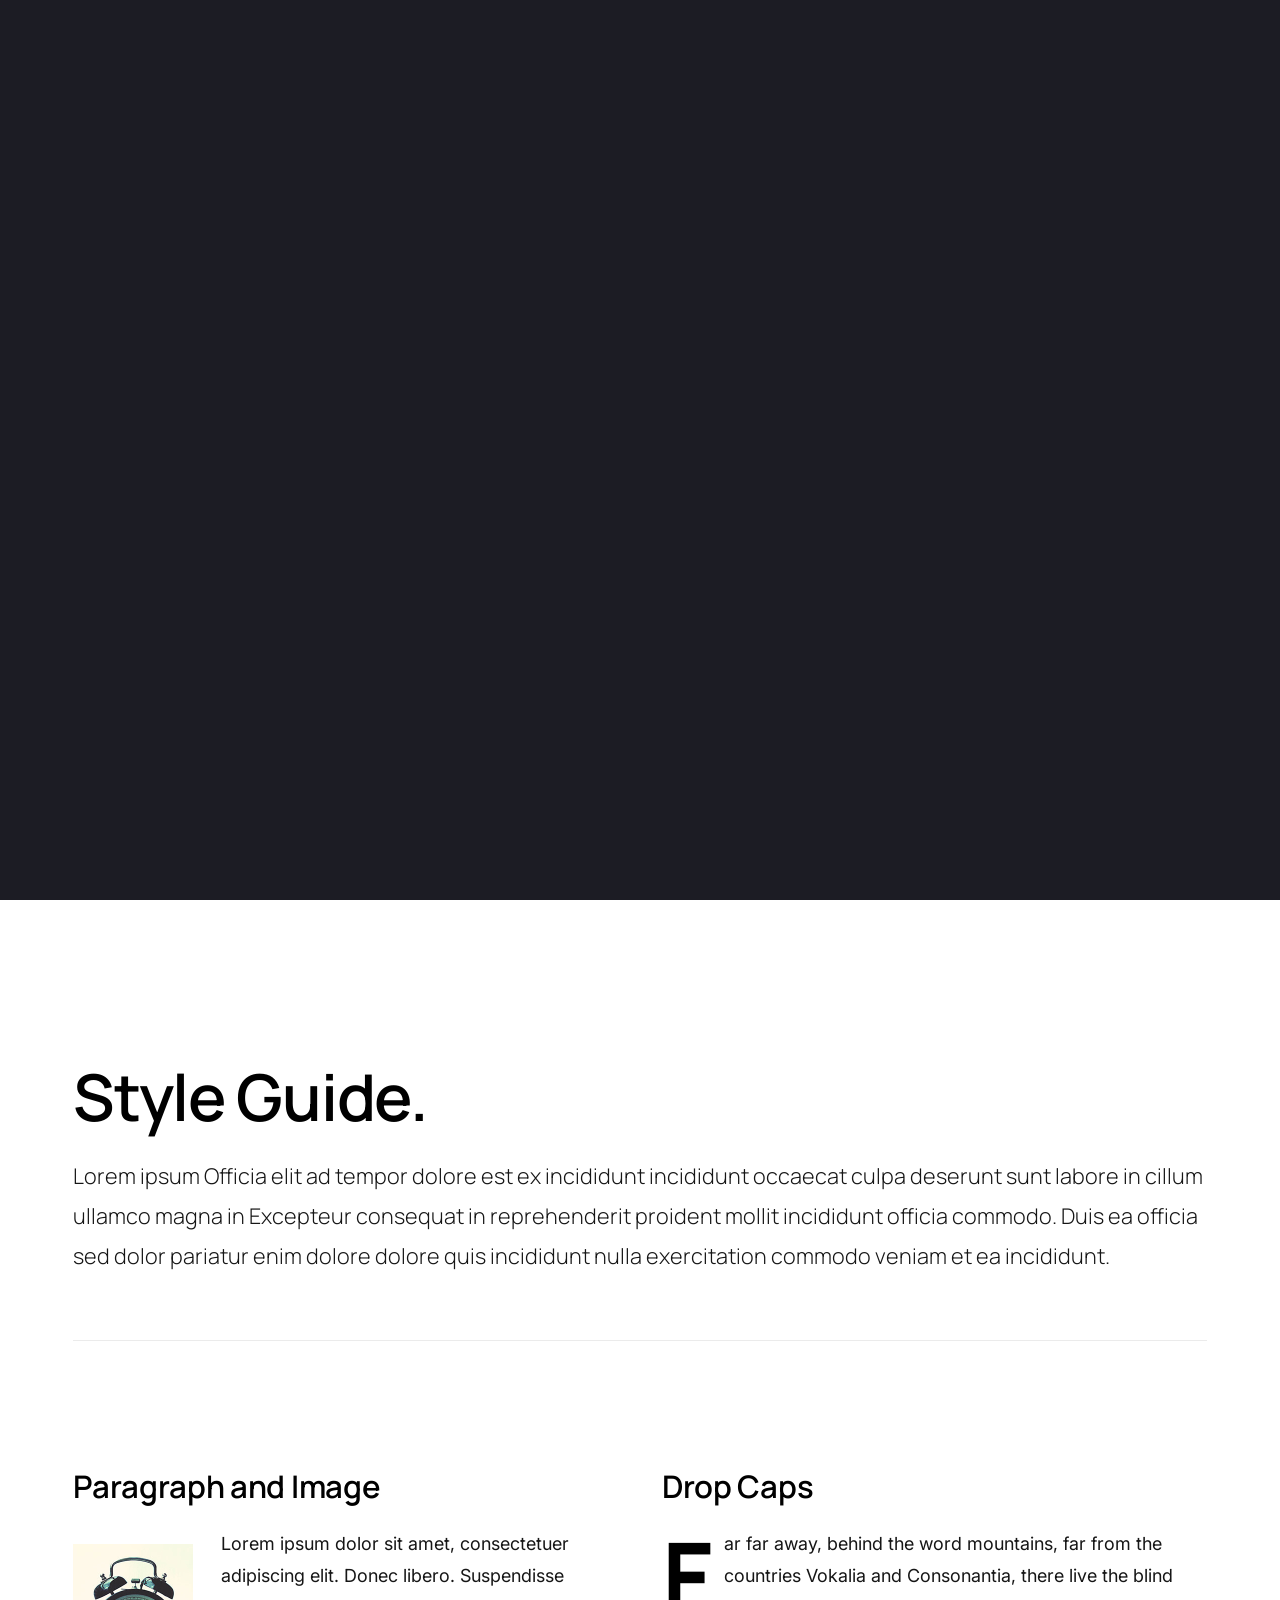
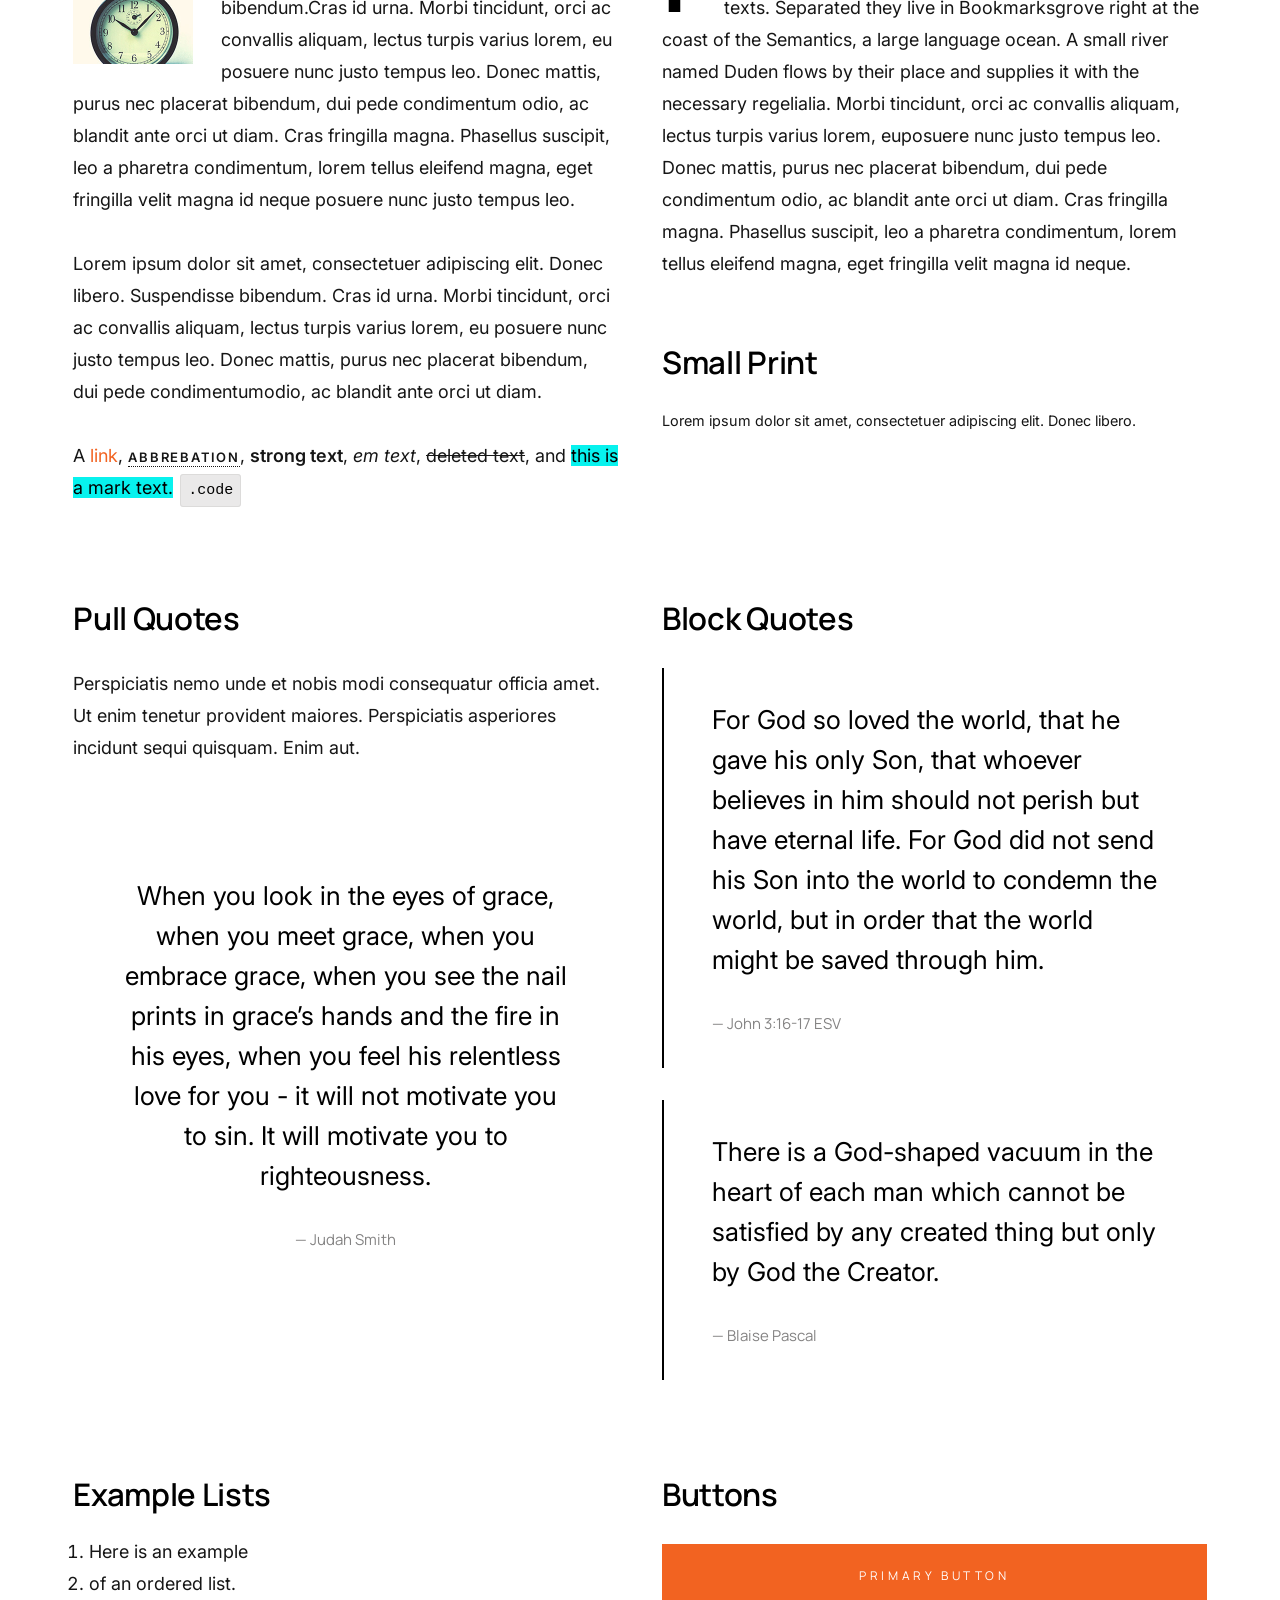
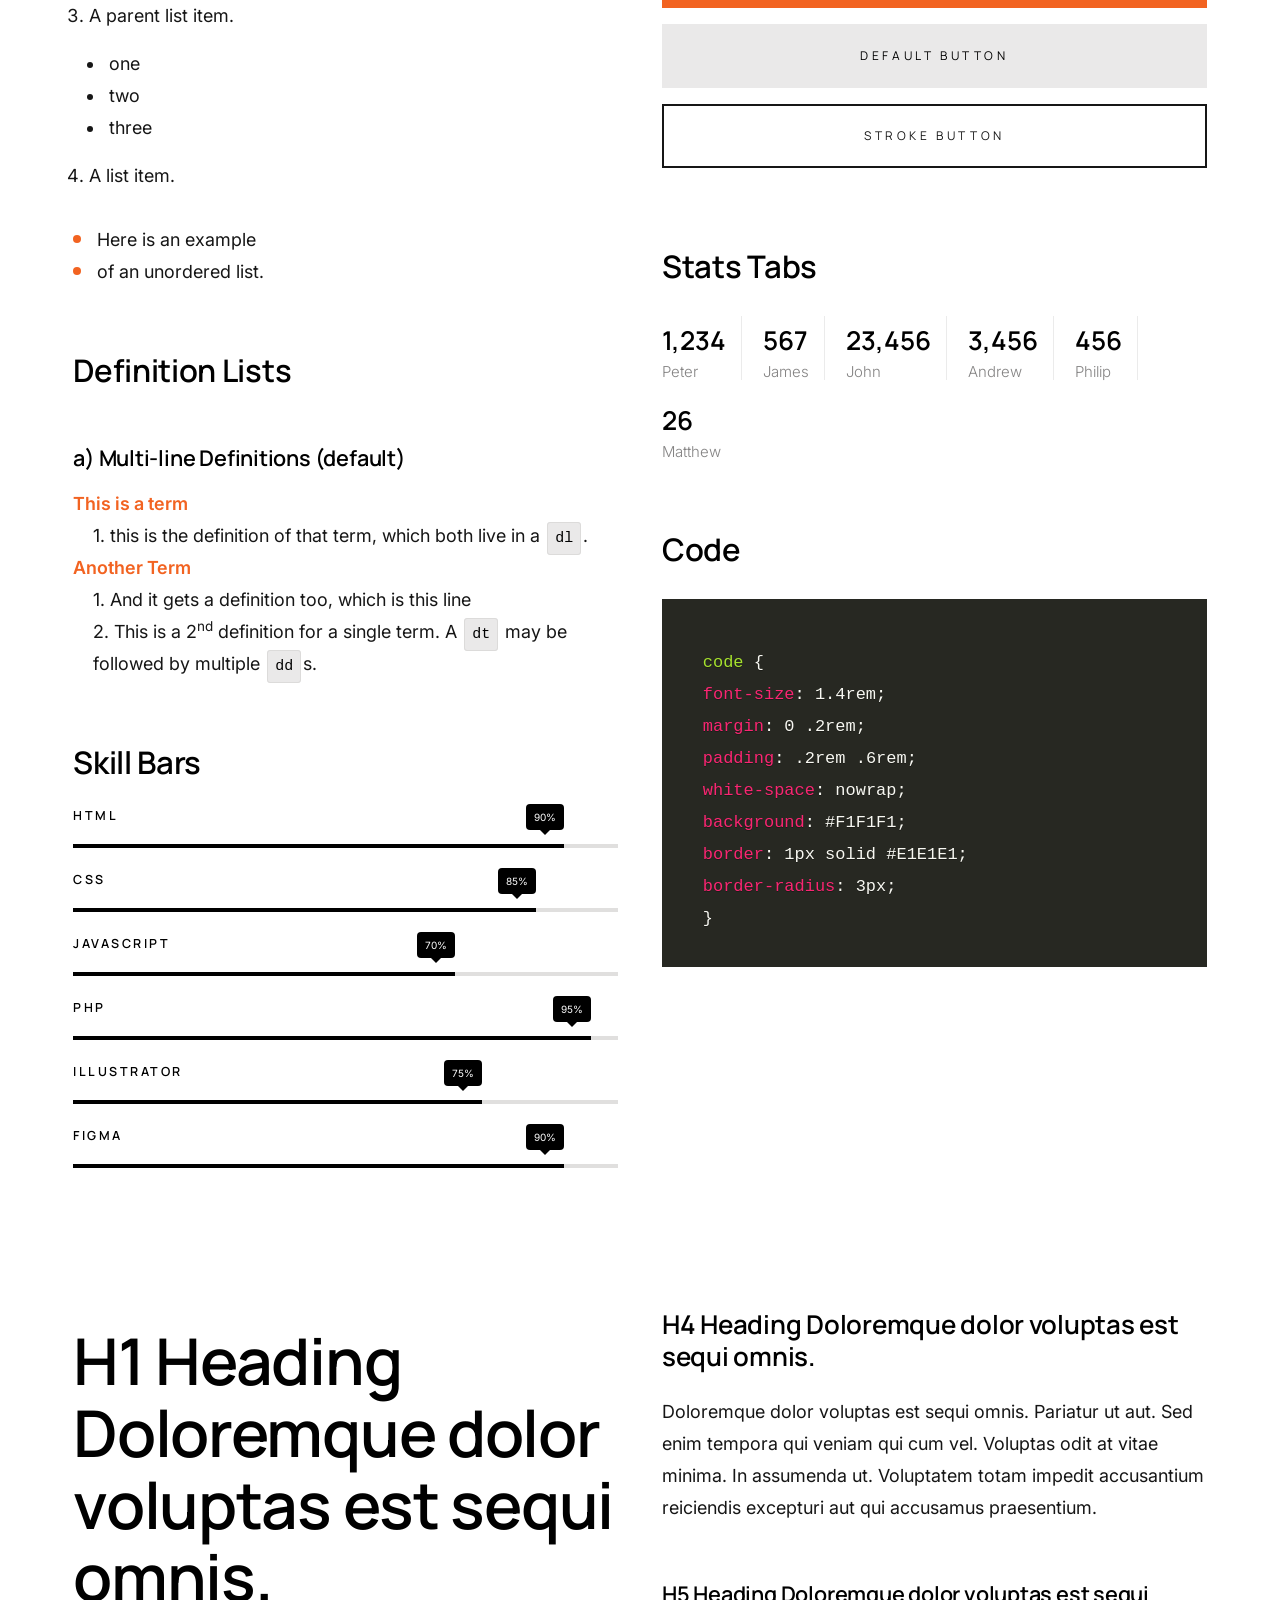
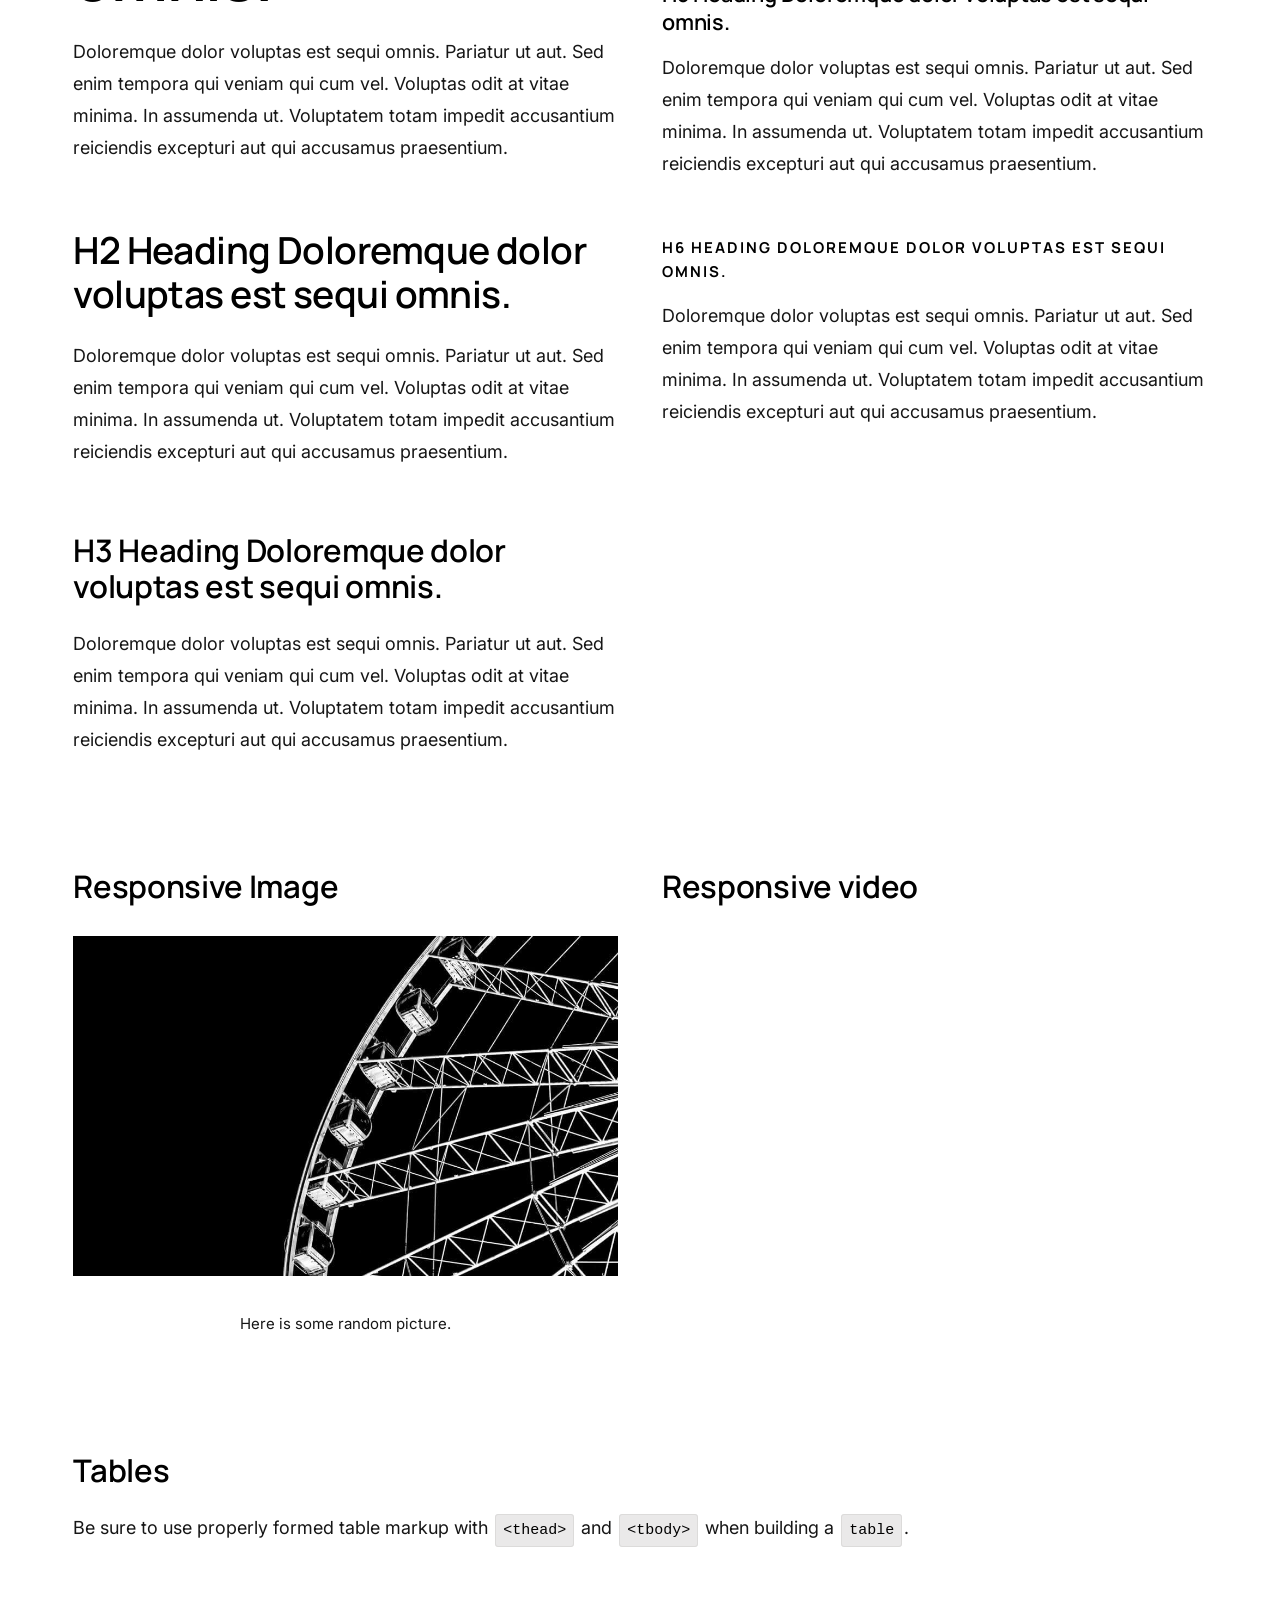
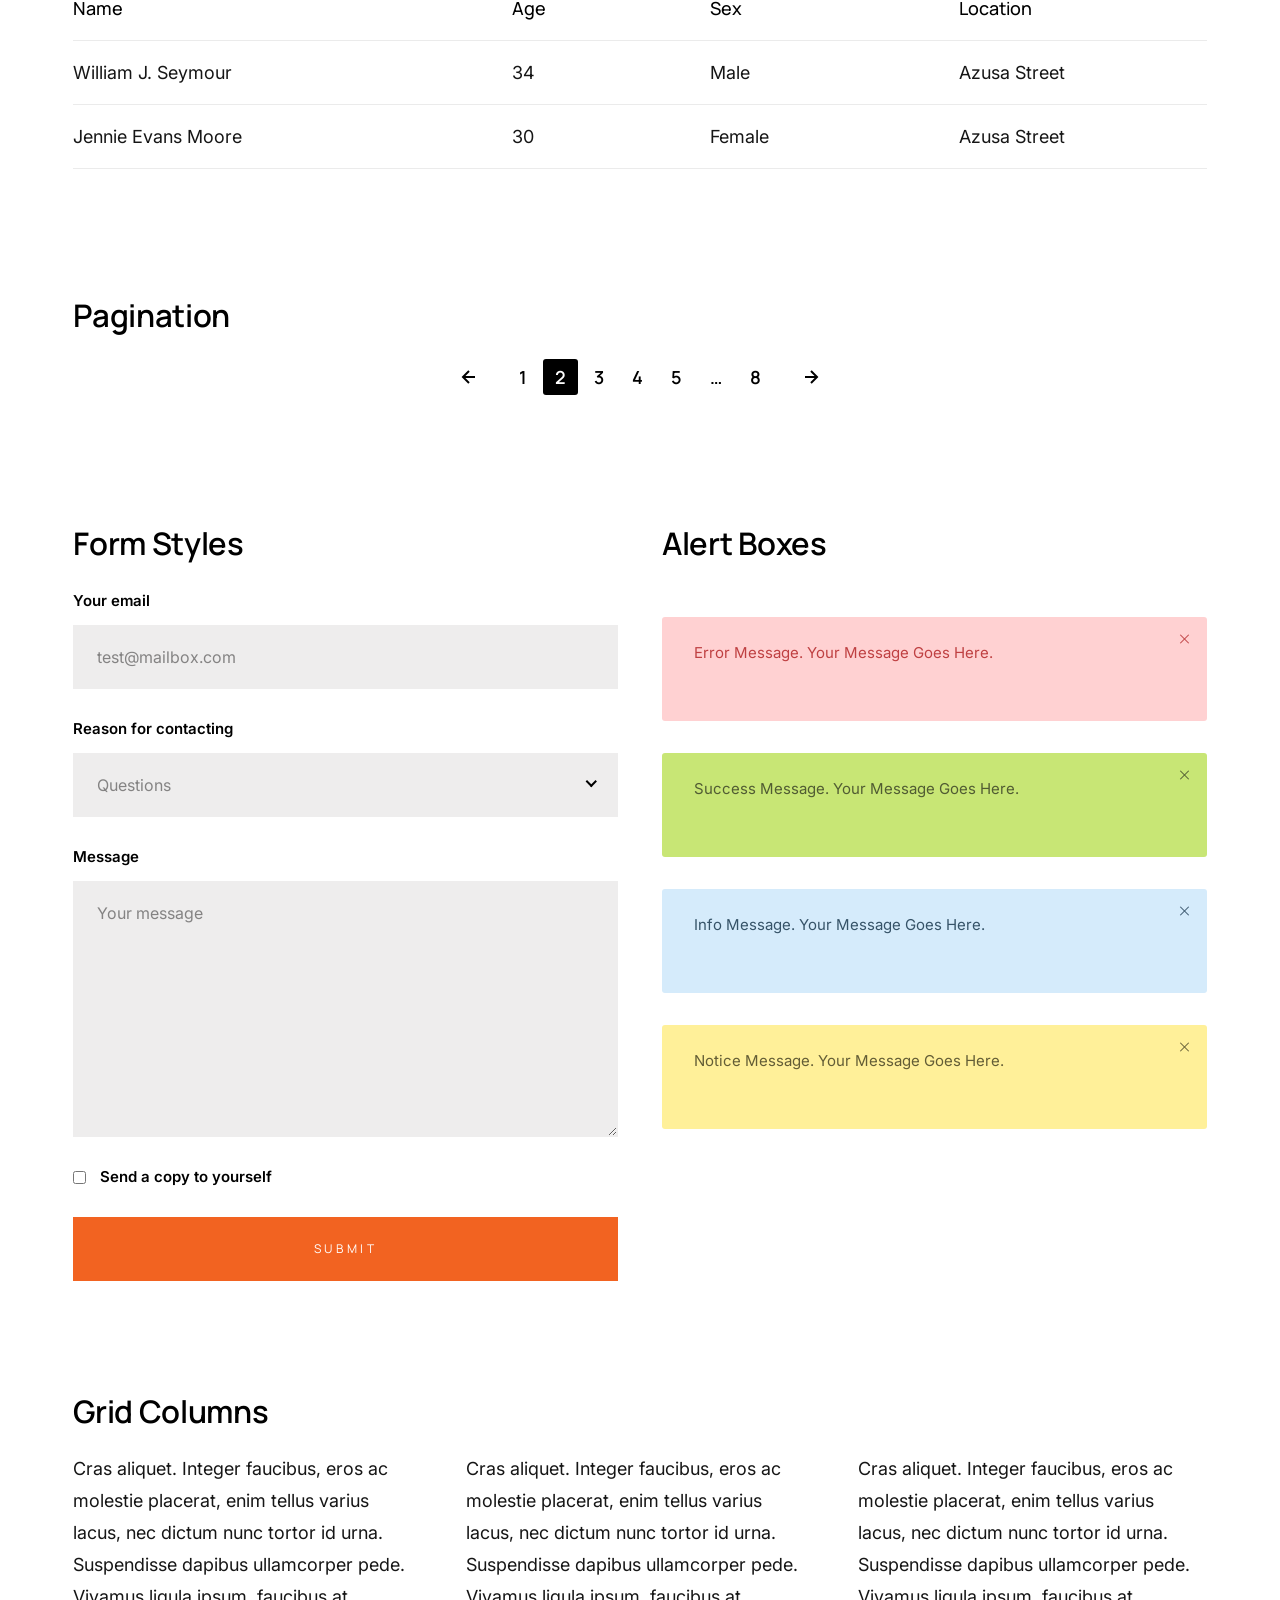
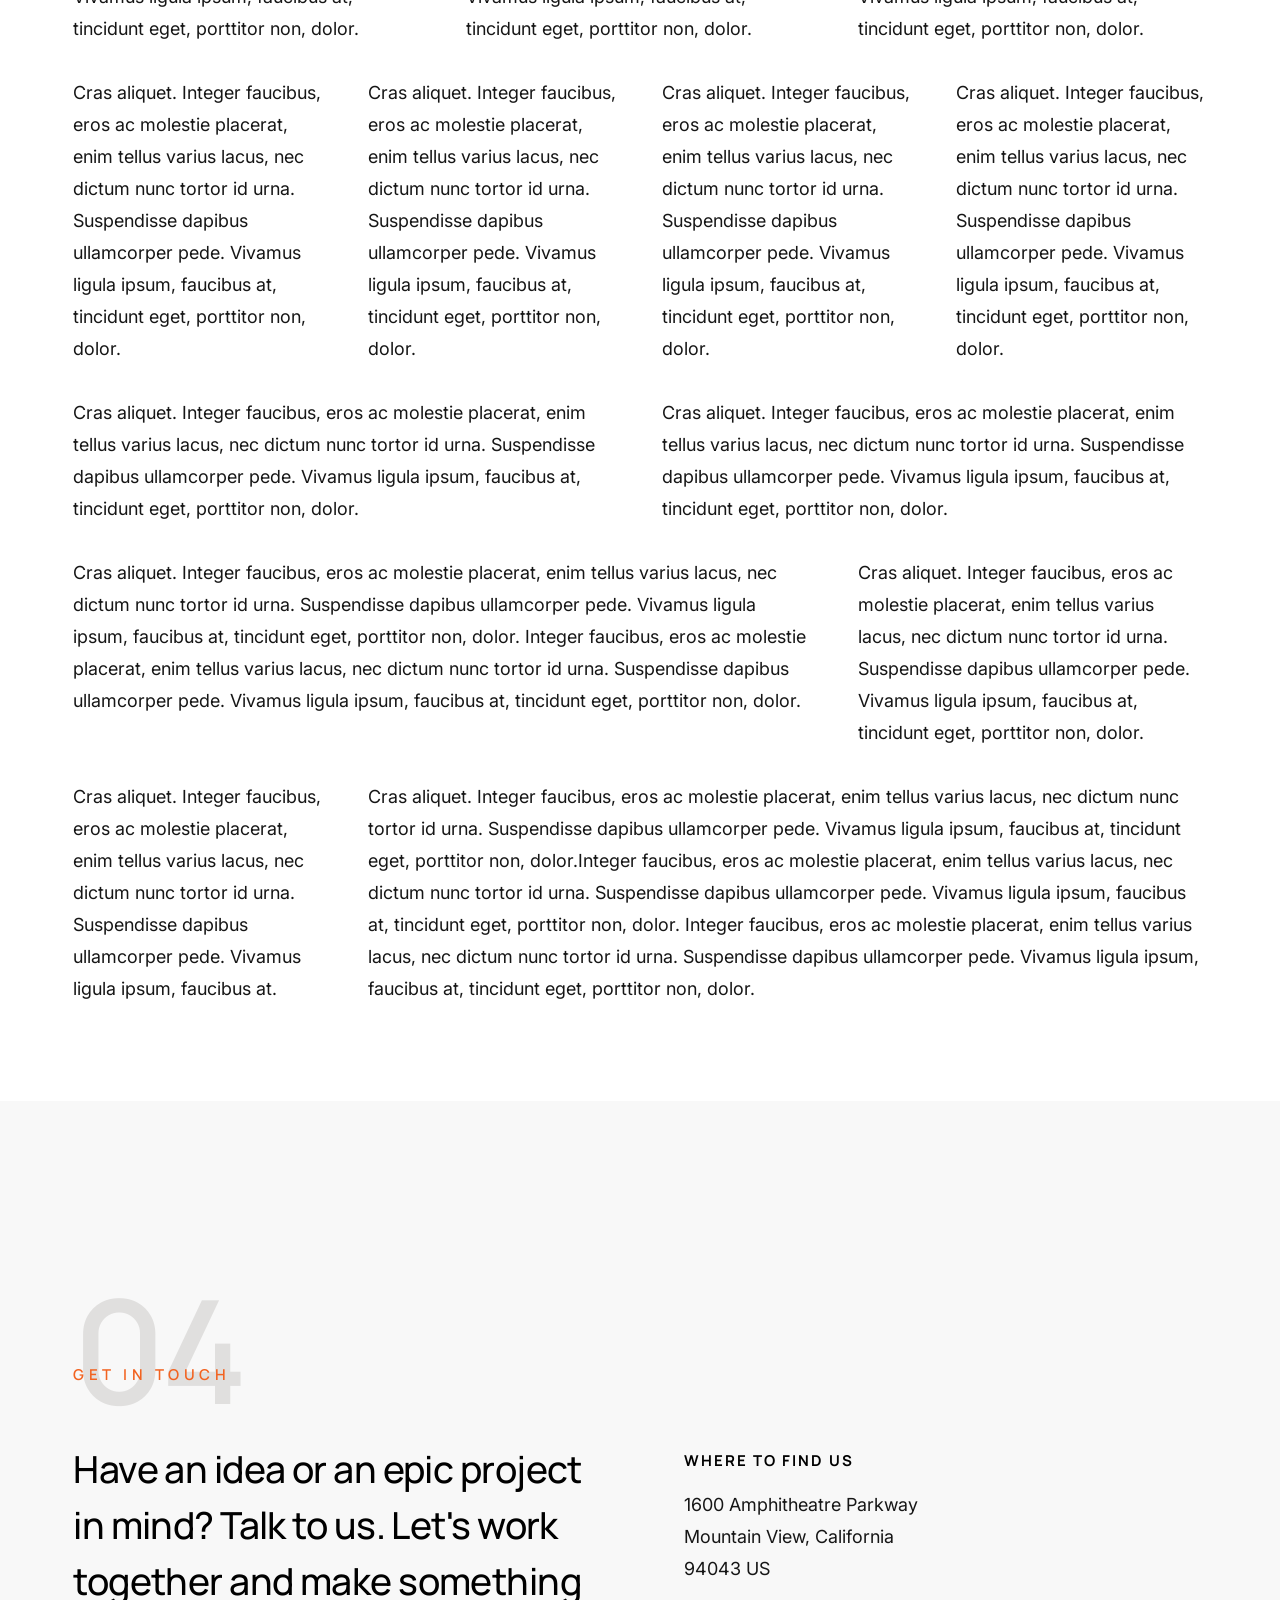
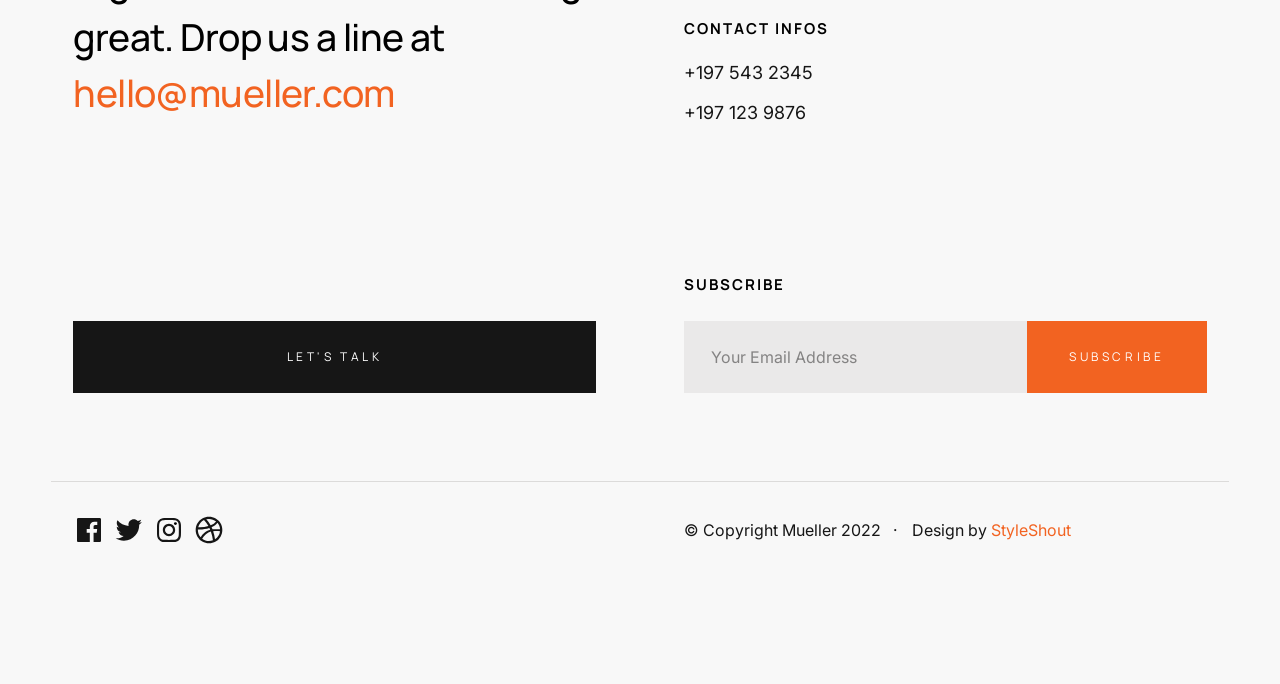
<file: styles.html>
<!DOCTYPE html>
<html lang="en" class="no-js" >
<head>

    <!--- basic page needs
    ================================================== -->
    <meta charset="utf-8">
    <meta name="viewport" content="width=device-width, initial-scale=1">
    <title>Mueller - Styles</title>

    <script>
        document.documentElement.classList.remove('no-js');
        document.documentElement.classList.add('js');
    </script>

    <!-- CSS
    ================================================== -->
    <link rel="stylesheet" href="css/vendor.css">
    <link rel="stylesheet" href="css/styles.css">

    <style type="text/css" media="screen">
        .s-styles {
            padding-top: var(--vspace-5);
            padding-bottom: var(--vspace-2);
            position: relative;
        }
        .s-styles .intro h1 {
            margin-top: 0;
        }
    </style>

    <!-- favicons
    ================================================== -->
    <link rel="apple-touch-icon" sizes="180x180" href="apple-touch-icon.png">
    <link rel="icon" type="image/png" sizes="32x32" href="favicon-32x32.png">
    <link rel="icon" type="image/png" sizes="16x16" href="favicon-16x16.png">
    <link rel="manifest" href="site.webmanifest">

</head>


<body id="top">


    <!-- preloader
    ================================================== -->
    <div id="preloader">
        <div id="loader"></div>
    </div>


    <!-- page wrap
    ================================================== -->
    <div id="page" class="s-pagewrap">


        <!-- # site header 
        ================================================== -->
        <header class="s-header">

            <div class="row s-header__inner">

                <div class="s-header__block">
                    <div class="s-header__logo">
                        <a class="logo" href="index.html">
                            <img src="images/logo.svg" alt="Homepage">
                        </a>
                    </div>

                    <a class="s-header__menu-toggle" href="#0"><span>Menu</span></a>
                </div> <!-- end s-header__block -->

                <nav class="s-header__nav">
    
                    <ul class="s-header__menu-links">
                        <li class="current"><a href="#intro" class="smoothscroll">Intro</a></li>
                        <li><a href="index.html#about">About</a></li>
                        <li><a href="index.html#services">Services</a></li>
                        <li><a href="index.html#folio">Work</a></li>
                        <li><a href="#footer" class="smoothscroll">Contact</a></li>
                    </ul> <!-- s-header__menu-links -->

                    <ul class="s-header__social">
                        <li>
                            <a href="">
                                <svg xmlns="http://www.w3.org/2000/svg" width="24" height="24" viewBox="0 0 24 24" style="fill:rgba(0, 0, 0, 1);transform:;-ms-filter:"><path d="M20,3H4C3.447,3,3,3.448,3,4v16c0,0.552,0.447,1,1,1h8.615v-6.96h-2.338v-2.725h2.338v-2c0-2.325,1.42-3.592,3.5-3.592 c0.699-0.002,1.399,0.034,2.095,0.107v2.42h-1.435c-1.128,0-1.348,0.538-1.348,1.325v1.735h2.697l-0.35,2.725h-2.348V21H20 c0.553,0,1-0.448,1-1V4C21,3.448,20.553,3,20,3z"></path></svg>
                                <span class="u-screen-reader-text">Facebook</span>
                            </a>
                        </li>
                        <li>
                            <a href="">
                                <svg xmlns="http://www.w3.org/2000/svg" width="24" height="24" viewBox="0 0 24 24" style="fill:rgba(0, 0, 0, 1);transform:;-ms-filter:"><path d="M19.633,7.997c0.013,0.175,0.013,0.349,0.013,0.523c0,5.325-4.053,11.461-11.46,11.461c-2.282,0-4.402-0.661-6.186-1.809 c0.324,0.037,0.636,0.05,0.973,0.05c1.883,0,3.616-0.636,5.001-1.721c-1.771-0.037-3.255-1.197-3.767-2.793 c0.249,0.037,0.499,0.062,0.761,0.062c0.361,0,0.724-0.05,1.061-0.137c-1.847-0.374-3.23-1.995-3.23-3.953v-0.05 c0.537,0.299,1.16,0.486,1.82,0.511C3.534,9.419,2.823,8.184,2.823,6.787c0-0.748,0.199-1.434,0.548-2.032 c1.983,2.443,4.964,4.04,8.306,4.215c-0.062-0.3-0.1-0.611-0.1-0.923c0-2.22,1.796-4.028,4.028-4.028 c1.16,0,2.207,0.486,2.943,1.272c0.91-0.175,1.782-0.512,2.556-0.973c-0.299,0.935-0.936,1.721-1.771,2.22 c0.811-0.088,1.597-0.312,2.319-0.624C21.104,6.712,20.419,7.423,19.633,7.997z"></path></svg>
                                <span class="u-screen-reader-text">Twitter</span>
                            </a>
                        </li>
                        <li>
                            <a href="">
                                <svg xmlns="http://www.w3.org/2000/svg" width="24" height="24" viewBox="0 0 24 24" style="fill:rgba(0, 0, 0, 1);transform:;-ms-filter:"><path d="M11.999,7.377c-2.554,0-4.623,2.07-4.623,4.623c0,2.554,2.069,4.624,4.623,4.624c2.552,0,4.623-2.07,4.623-4.624 C16.622,9.447,14.551,7.377,11.999,7.377L11.999,7.377z M11.999,15.004c-1.659,0-3.004-1.345-3.004-3.003 c0-1.659,1.345-3.003,3.004-3.003s3.002,1.344,3.002,3.003C15.001,13.659,13.658,15.004,11.999,15.004L11.999,15.004z"></path><circle cx="16.806" cy="7.207" r="1.078"></circle><path d="M20.533,6.111c-0.469-1.209-1.424-2.165-2.633-2.632c-0.699-0.263-1.438-0.404-2.186-0.42 c-0.963-0.042-1.268-0.054-3.71-0.054s-2.755,0-3.71,0.054C7.548,3.074,6.809,3.215,6.11,3.479C4.9,3.946,3.945,4.902,3.477,6.111 c-0.263,0.7-0.404,1.438-0.419,2.186c-0.043,0.962-0.056,1.267-0.056,3.71c0,2.442,0,2.753,0.056,3.71 c0.015,0.748,0.156,1.486,0.419,2.187c0.469,1.208,1.424,2.164,2.634,2.632c0.696,0.272,1.435,0.426,2.185,0.45 c0.963,0.042,1.268,0.055,3.71,0.055s2.755,0,3.71-0.055c0.747-0.015,1.486-0.157,2.186-0.419c1.209-0.469,2.164-1.424,2.633-2.633 c0.263-0.7,0.404-1.438,0.419-2.186c0.043-0.962,0.056-1.267,0.056-3.71s0-2.753-0.056-3.71C20.941,7.57,20.801,6.819,20.533,6.111z M19.315,15.643c-0.007,0.576-0.111,1.147-0.311,1.688c-0.305,0.787-0.926,1.409-1.712,1.711c-0.535,0.199-1.099,0.303-1.67,0.311 c-0.95,0.044-1.218,0.055-3.654,0.055c-2.438,0-2.687,0-3.655-0.055c-0.569-0.007-1.135-0.112-1.669-0.311 c-0.789-0.301-1.414-0.923-1.719-1.711c-0.196-0.534-0.302-1.099-0.311-1.669c-0.043-0.95-0.053-1.218-0.053-3.654 c0-2.437,0-2.686,0.053-3.655c0.007-0.576,0.111-1.146,0.311-1.687c0.305-0.789,0.93-1.41,1.719-1.712 c0.534-0.198,1.1-0.303,1.669-0.311c0.951-0.043,1.218-0.055,3.655-0.055c2.437,0,2.687,0,3.654,0.055 c0.571,0.007,1.135,0.112,1.67,0.311c0.786,0.303,1.407,0.925,1.712,1.712c0.196,0.534,0.302,1.099,0.311,1.669 c0.043,0.951,0.054,1.218,0.054,3.655c0,2.436,0,2.698-0.043,3.654H19.315z"></path></svg>
                                <span class="u-screen-reader-text">Instagram</span>
                            </a>
                        </li>
                        <li>
                            <a href="">
                                <svg xmlns="http://www.w3.org/2000/svg" width="24" height="24" viewBox="0 0 24 24" style="fill: rgba(0, 0, 0, 1);transform: ;msFilter:;"><path d="M20.66 6.98a9.932 9.932 0 0 0-3.641-3.64C15.486 2.447 13.813 2 12 2s-3.486.447-5.02 1.34c-1.533.893-2.747 2.107-3.64 3.64S2 10.187 2 12s.446 3.487 1.34 5.02a9.924 9.924 0 0 0 3.641 3.64C8.514 21.553 10.187 22 12 22s3.486-.447 5.02-1.34a9.932 9.932 0 0 0 3.641-3.64C21.554 15.487 22 13.813 22 12s-.446-3.487-1.34-5.02zM12 3.66c2 0 3.772.64 5.32 1.919-.92 1.174-2.286 2.14-4.1 2.9-1.002-1.813-2.088-3.327-3.261-4.54A7.715 7.715 0 0 1 12 3.66zM5.51 6.8a8.116 8.116 0 0 1 2.711-2.22c1.212 1.201 2.325 2.7 3.34 4.5-2 .6-4.114.9-6.341.9-.573 0-1.006-.013-1.3-.04A8.549 8.549 0 0 1 5.51 6.8zM3.66 12c0-.054.003-.12.01-.2.007-.08.01-.146.01-.2.254.014.641.02 1.161.02 2.666 0 5.146-.367 7.439-1.1.187.373.381.793.58 1.26-1.32.293-2.674 1.006-4.061 2.14S6.4 16.247 5.76 17.5c-1.4-1.587-2.1-3.42-2.1-5.5zM12 20.34c-1.894 0-3.594-.587-5.101-1.759.601-1.187 1.524-2.322 2.771-3.401 1.246-1.08 2.483-1.753 3.71-2.02a29.441 29.441 0 0 1 1.56 6.62 8.166 8.166 0 0 1-2.94.56zm7.08-3.96a8.351 8.351 0 0 1-2.58 2.621c-.24-2.08-.7-4.107-1.379-6.081.932-.066 1.765-.1 2.5-.1.799 0 1.686.034 2.659.1a8.098 8.098 0 0 1-1.2 3.46zm-1.24-5c-1.16 0-2.233.047-3.22.14a27.053 27.053 0 0 0-.68-1.62c2.066-.906 3.532-2.006 4.399-3.3 1.2 1.414 1.854 3.027 1.96 4.84-.812-.04-1.632-.06-2.459-.06z"></path></svg>
                                <span class="u-screen-reader-text">Dribbble</span>
                            </a>
                        </li>
                    </ul> <!-- s-header__social -->
    
                </nav> <!-- end s-header__nav -->

            </div> <!-- end s-header__inner -->

        </header> <!-- end s-header -->


        <!-- # site-content
        ================================================== -->
        <section id="content" class="s-content">


            <!-- intro
            ----------------------------------------------- -->
            <section id="intro" class="s-intro target-section">

                <div class="s-intro__bg"></div>

                <div class="row s-intro__content">

                    <div class="s-intro__content-bg"></div>

                    <div class="column lg-12 s-intro__content-inner">
                        
                        <h1 class="s-intro__content-title">
                        We provide creative <br>
                        solutions to turn your <br>
                        ideas into digital reality.
                        </h1>

                        <div class="s-intro__content-buttons">
                            <a href="#download" class="btn btn--stroke s-intro__content-btn smoothscroll">More About Us</a>
                            <a href="https://player.vimeo.com/video/14592941?color=f26522&title=0&byline=0&portrait=0" class="s-intro__content-video-btn">
                                <svg xmlns="http://www.w3.org/2000/svg" width="24" height="24" viewBox="0 0 24 24" style="fill: rgba(0, 0, 0, 1);transform: ;msFilter:;"><path d="M7 6v12l10-6z"></path></svg>
                            </a>
                        </div>
                        
                    </div> <!-- s-intro__content-inner -->

                </div> <!-- s-intro__content -->

                <div class="s-intro__scroll-down">
                    <a href="#styles" class="smoothscroll">
                        <span>Scroll Down</span>
                    </a>
                </div> <!-- s-intro__scroll-down -->

            </section> <!-- end s-intro -->


            <!-- styles
            ----------------------------------------------- -->
            <div id="styles" class="s-styles">

                <div class="row">

                    <div class="column lg-12 intro">

                        <h1>Style Guide.</h1>

                        <p class="lead">Lorem ipsum Officia elit ad tempor dolore est ex incididunt incididunt occaecat culpa deserunt 
                        sunt labore in cillum ullamco magna in Excepteur consequat in reprehenderit proident mollit incididunt officia commodo.
                        Duis ea officia sed dolor pariatur enim dolore dolore quis incididunt nulla exercitation commodo veniam et ea incididunt.
                        </p>

                        <hr>
                    </div>

                </div> <!-- end row -->

                <div class="row">

                    <div class="column lg-6 tab-12">

                        <h3>Paragraph and Image</h3>

                        <p><a href="#"><img width="120" height="120" class="u-pull-left" alt="sample-image" src="images/sample-image.jpg"></a>
                        Lorem ipsum dolor sit amet, consectetuer adipiscing elit. Donec libero. Suspendisse bibendum.Cras id urna. Morbi 
                        tincidunt, orci ac convallis aliquam, lectus turpis varius lorem, eu posuere nunc justo tempus leo. Donec mattis, 
                        purus nec placerat bibendum, dui pede condimentum odio, ac blandit ante orci ut diam. Cras fringilla magna. 
                        Phasellus suscipit, leo a pharetra condimentum, lorem tellus eleifend magna, eget fringilla velit magna id 
                        neque posuere nunc justo tempus leo. </p>

                        <p>
                        Lorem ipsum dolor sit amet, consectetuer adipiscing elit. Donec libero. Suspendisse bibendum. Cras id urna. 
                        Morbi tincidunt, orci ac convallis aliquam, lectus turpis varius lorem, eu posuere nunc justo tempus leo. 
                        Donec mattis, purus nec placerat bibendum, dui pede condimentumodio, ac blandit ante orci ut diam.	
                        </p>

                        <p>A <a href="#">link</a>,
                        <abbr title="this really isn't a very good description">abbrebation</abbr>,
                        <strong>strong text</strong>,
                        <em>em text</em>,
                        <del>deleted text</del>, and
                        <mark>this is a mark text.</mark>
                        <code>.code</code>
                        </p>

                    </div>

                    <div class="column lg-6 tab-12">

                        <h3>Drop Caps</h3>

                        <p class="drop-cap">Far far away, behind the word mountains, far from the countries Vokalia and Consonantia,
                        there live the blind texts. Separated they live in Bookmarksgrove right at the coast of the
                        Semantics, a large language ocean. A small river named Duden flows by their place and supplies it with the 
                        necessary regelialia. Morbi tincidunt, orci ac convallis aliquam, lectus turpis varius lorem, 
                        euposuere nunc justo tempus leo. Donec mattis, purus nec placerat bibendum, dui pede condimentum odio, 
                        ac blandit ante orci ut diam. Cras fringilla magna. Phasellus suscipit, leo a pharetra condimentum, 
                        lorem tellus eleifend magna, eget fringilla velit magna id neque.
                        </p>

                        <h3>Small Print</h3>

                        <p><small>Lorem ipsum dolor sit amet, consectetuer adipiscing elit. Donec libero.</small></p>

                    </div>

                </div> <!-- end row -->

                <div class="row">

                    <div class="column lg-6 tab-12">

                        <h3 class="u-add-bottom">Pull Quotes</h3>

                        <p>
                        Perspiciatis nemo unde et nobis modi consequatur officia amet. Ut enim 
                        tenetur provident maiores. Perspiciatis asperiores incidunt sequi 
                        quisquam. Enim aut. 
                        </p>

                        <figure class="pull-quote">
                            <blockquote>
                                <p>
                                When you look in the eyes of grace, when you meet grace, 
                                when you embrace grace, when you see the nail prints in 
                                grace’s hands and the fire in his eyes, when you feel his 
                                relentless love for you - it will not motivate you to sin. 
                                It will motivate you to righteousness.
                                </p>

                                <footer>
                                    <cite>Judah Smith</cite>
                                </footer>
                            </blockquote>
                        </figure>


                    </div>

                    <div class="column lg-6 tab-12">

                        <h3 class="u-add-bottom">Block Quotes</h3>

                        <blockquote cite="http://where-i-got-my-info-from.com">
                            <p>
                            For God so loved the world, that he gave his only Son, that whoever believes in 
                            him should not perish but have eternal life. For God did not send his Son into 
                            the world to condemn the world, but in order that the world might be 
                            saved through him.
                            </p>

                            <footer>
                                <cite>
                                    <a href="#0">John 3:16-17 ESV</a>
                                </cite>
                            </footer>

                        </blockquote>

                        <blockquote>
                            <p>There is a God-shaped vacuum in the heart of each man which cannot be satisfied 
                            by any created thing but only by God the Creator.</p>

                            <footer>
                                <cite>Blaise Pascal</cite>
                            </footer>

                        </blockquote>

                    </div>

                </div> <!-- end row -->

                <div class="row u-add-half-bottom">

                    <div class="column lg-6 tab-12">

                        <h3>Example Lists</h3>

                        <ol>
                            <li>Here is an example</li>
                            <li>of an ordered list.</li>
                            <li>A parent list item.
                                <ul>
                                    <li>one</li>
                                    <li>two</li>
                                    <li>three</li>
                                </ul>
                                </li>
                                <li>A list item.</li>
                            </ol>

                        <ul class="disc">
                            <li>Here is an example</li>
                            <li>of an unordered list.</li>
                        </ul>

                        <h3>Definition Lists</h3>

                        <h5>a) Multi-line Definitions (default) </h5>

                        <dl class="dictionary-style">
                            <dt><strong>This is a term</strong></dt>
                                <dd>this is the definition of that term, which both live in a <code>dl</code>.</dd>
                            <dt><strong>Another Term</strong></dt>
                                <dd>And it gets a definition too, which is this line</dd>
                                <dd>This is a 2<sup>nd</sup> definition for a single term. A <code>dt</code> may be followed by multiple <code>dd</code>s.</dd>
                        </dl>

                        <h3 class="u-add-bottom">Skill Bars</h3>

                        <ul class="skill-bars">
                            <li>
                            <div class="progress percent90"><span>90%</span></div>
                            <strong>HTML</strong>
                            </li>
                            <li>
                            <div class="progress percent85"><span>85%</span></div>
                            <strong>CSS</strong>
                            </li>
                            <li>
                            <div class="progress percent70"><span>70%</span></div>
                            <strong>Javascript</strong>
                            </li>
                            <li>
                            <div class="progress percent95"><span>95%</span></div>
                            <strong>PHP</strong>
                            </li>
                            <li>
                            <div class="progress percent75"><span>75%</span></div>
                            <strong>Illustrator</strong>
                            </li>
                            <li>
                            <div class="progress percent90"><span>90%</span></div>
                            <strong>Figma</strong>
                            </li>
                        </ul>

                    </div>

                    <div class="column lg-6 tab-12">

                        <h3 class="u-add-bottom">Buttons</h3>

                        <p>
                            <a class="btn btn--primary u-fullwidth" href="#0">Primary Button</a>
                            <a class="btn u-fullwidth" href="#0">Default Button</a>
                            <a class="btn btn--stroke u-fullwidth" href="#0">Stroke Button</a>
                        </p>

                        <h3>Stats Tabs</h3>

                        <ul class="stats-tabs">
                            <li><a href="#0">1,234 <em>Peter</em></a></li>
                            <li><a href="#0">567 <em>James</em></a></li>
                            <li><a href="#0">23,456 <em>John</em></a></li>
                            <li><a href="#0">3,456 <em>Andrew</em></a></li>
                            <li><a href="#0">456 <em>Philip</em></a></li>
                            <li><a href="#0">26 <em>Matthew</em></a></li>
                        </ul>

                        <h3 class="u-add-bottom">Code</h3>

<pre><code class="language-css">
    code {
    font-size: 1.4rem;
    margin: 0 .2rem;
    padding: .2rem .6rem;
    white-space: nowrap;
    background: #F1F1F1;
    border: 1px solid #E1E1E1;	
    border-radius: 3px;
    }
</code></pre>

                    </div>

                </div> <!-- end row -->

                <div class="row u-add-half-bottom">

                    <div class="column lg-6 tab-12">
                            
                        <h1>H1 Heading Doloremque dolor voluptas est sequi omnis.</h1>
                        <p>Doloremque dolor voluptas est sequi omnis. Pariatur ut aut. Sed enim tempora qui veniam qui cum vel. 
                        Voluptas odit at vitae minima. In assumenda ut. Voluptatem totam impedit accusantium reiciendis excepturi aut qui accusamus praesentium.</p>

                        <h2>H2 Heading Doloremque dolor voluptas est sequi omnis.</h2>
                        <p>Doloremque dolor voluptas est sequi omnis. Pariatur ut aut. Sed enim tempora qui veniam qui cum vel. 
                        Voluptas odit at vitae minima. In assumenda ut. Voluptatem totam impedit accusantium reiciendis excepturi aut qui accusamus praesentium.</p>

                        <h3>H3 Heading Doloremque dolor voluptas est sequi omnis.</h3>
                        <p>Doloremque dolor voluptas est sequi omnis. Pariatur ut aut. Sed enim tempora qui veniam qui cum vel. 
                        Voluptas odit at vitae minima. In assumenda ut. Voluptatem totam impedit accusantium reiciendis excepturi aut qui accusamus praesentium.</p>

                        
                    </div>

                    <div class="column lg-6 tab-12">
                        <h4>H4 Heading Doloremque dolor voluptas est sequi omnis.</h4>
                        <p>Doloremque dolor voluptas est sequi omnis. Pariatur ut aut. Sed enim tempora qui veniam qui cum vel. 
                        Voluptas odit at vitae minima. In assumenda ut. Voluptatem totam impedit accusantium reiciendis excepturi aut qui accusamus praesentium.</p>

                        <h5>H5 Heading Doloremque dolor voluptas est sequi omnis.</h5>
                        <p>Doloremque dolor voluptas est sequi omnis. Pariatur ut aut. Sed enim tempora qui veniam qui cum vel. 
                        Voluptas odit at vitae minima. In assumenda ut. Voluptatem totam impedit accusantium reiciendis excepturi aut qui accusamus praesentium.</p>

                        <h6>H6 Heading Doloremque dolor voluptas est sequi omnis.</h6>
                        <p>Doloremque dolor voluptas est sequi omnis. Pariatur ut aut. Sed enim tempora qui veniam qui cum vel. 
                        Voluptas odit at vitae minima. In assumenda ut. Voluptatem totam impedit accusantium reiciendis excepturi aut qui accusamus praesentium.</p>
            
                        
                    </div>

                </div> <!-- end row -->

                <div class="row u-add-half-bottom">

                    <div class="column lg-6 tab-12">

                        <h3 class="u-add-bottom">Responsive Image</h3>

                        <figure>
                            <img src="images/wheel-500.jpg" 
                            srcset="images/wheel-1000.jpg 1000w, 
                            images/wheel-500.jpg 500w" 
                            sizes="(max-width: 1000px) 100vw, 1000px" alt="">

                            <figcaption>
                                Here is some random picture.
                            </figcaption>
                        </figure>

                    </div>

                    <div class="column lg-6 tab-12">

                        <h3 class="u-add-bottom">Responsive video</h3>

                        <div class="video-container">
                        <iframe src="https://player.vimeo.com/video/14592941?color=00a650&title=0&byline=0&portrait=0" width="500" height="281" frameborder="0" webkitallowfullscreen mozallowfullscreen allowfullscreen></iframe> 
                        </div>

                    </div>
                    
                </div> <!-- end row -->

                <div class="row u-add-bottom">

                    <div class="column lg-12">

                        <h3>Tables</h3>
                        <p>Be sure to use properly formed table markup with <code>&lt;thead&gt;</code> and <code>&lt;tbody&gt;</code> when building a <code>table</code>.</p>

                        <div class="table-responsive">

                            <table>
                                    <thead>
                                    <tr>
                                        <th>Name</th>
                                        <th>Age</th>
                                        <th>Sex</th>
                                        <th>Location</th>
                                    </tr>
                                    </thead>
                                    <tbody>
                                    <tr>
                                        <td>William J. Seymour</td>
                                        <td>34</td>
                                        <td>Male</td>
                                        <td>Azusa Street</td>
                                    </tr>
                                    <tr>
                                        <td>Jennie Evans Moore</td>
                                        <td>30</td>
                                        <td>Female</td>
                                        <td>Azusa Street</td>
                                    </tr>
                                    </tbody>
                            </table>

                        </div>

                    </div>
                    
                </div> <!-- end row -->

                <div class="row">

                    <div class="column lg-12">
                        <h3>Pagination</h3>

                        <nav class="pgn">
                            <ul>
                                <li>
                                    <a class="pgn__prev" href="#0">
                                        <svg xmlns="http://www.w3.org/2000/svg" width="24" height="24" viewBox="0 0 24 24"><path d="M12.707 17.293L8.414 13H18v-2H8.414l4.293-4.293-1.414-1.414L4.586 12l6.707 6.707z"/></svg>
                                    </a>
                                </li>
                                <li><a class="pgn__num" href="#0">1</a></li>
                                <li><span class="pgn__num current">2</span></li>
                                <li><a class="pgn__num" href="#0">3</a></li>
                                <li><a class="pgn__num" href="#0">4</a></li>
                                <li><a class="pgn__num" href="#0">5</a></li>
                                <li><span class="pgn__num dots">…</span></li>
                                <li><a class="pgn__num" href="#0">8</a></li>
                                <li>
                                    <a class="pgn__next" href="#0">
                                        <svg xmlns="http://www.w3.org/2000/svg" width="24" height="24" viewBox="0 0 24 24"><path d="M11.293 17.293l1.414 1.414L19.414 12l-6.707-6.707-1.414 1.414L15.586 11H6v2h9.586z"/></svg>
                                    </a>
                                </li>
                            </ul>
                        </nav>

                    </div>

                </div> <!-- end row -->

                <div class="row">

                    <div class="column lg-6 tab-12">

                        <h3 class="u-add-bottom">Form Styles</h3>

                        <form>
                            <div>
                                <label for="sampleInput">Your email</label>
                                <input class="u-fullwidth" type="email" placeholder="test@mailbox.com" id="sampleInput">
                            </div>
                            <div>
                                <label for="sampleRecipientInput">Reason for contacting</label>
                                <div class="ss-custom-select">
                                    <select class="u-fullwidth" id="sampleRecipientInput">
                                        <option value="Option 1">Questions</option>
                                        <option value="Option 2">Report</option>
                                        <option value="Option 3">Others</option>
                                    </select>
                                </div>
                            </div>
                            
                            <label for="exampleMessage">Message</label>
                            <textarea class="u-fullwidth" placeholder="Your message" id="exampleMessage"></textarea>

                            <label class="u-add-bottom">
                                <input type="checkbox">
                                <span class="label-text">Send a copy to yourself</span>
                            </label>
                        
                            <input class="btn--primary u-fullwidth" type="submit" value="Submit">
                        </form>

                    </div>

                    <div class="column lg-6 tab-12">

                        <h3>Alert Boxes</h3>

                        <br>
                        
                        <div class="alert-box alert-box--error">
                            <p>Error Message. Your Message Goes Here.</p>
                            <span class="alert-box__close"></span>
                        </div><!-- end error -->
                                
                        <div class="alert-box alert-box--success">
                            <p>Success Message. Your Message Goes Here.</p>
                            <span class="alert-box__close"></span>
                        </div><!-- end success -->
                                
                        <div class="alert-box alert-box--info">
                            <p>Info Message. Your Message Goes Here.</p>
                            <span class="alert-box__close"></span>
                        </div><!-- end info -->
                                
                        <div class="alert-box alert-box--notice">
                            <p>Notice Message. Your Message Goes Here.</p>
                            <span class="alert-box__close"></span>
                        </div><!-- end notice -->
                    
                    </div>

                </div> <!-- end row -->

                <div class="row">

                    <div class="lg-12 column">
                        <h3>Grid Columns</h3>
                    </div>
        
                </div> <!-- Row End-->
        
                <!--<h4>1/3 Columns</h4>  -->
        
                <div class="row">
        
                    <div class="lg-4 mob-12 column">
                        <p>
                        Cras aliquet. Integer faucibus, eros ac molestie placerat, enim tellus varius lacus,
                        nec dictum nunc tortor id urna. Suspendisse dapibus ullamcorper pede. Vivamus ligula ipsum,
                        faucibus at, tincidunt eget, porttitor non, dolor. 
                        </p>
                    </div>
        
                    <div class="lg-4 mob-12 column">
                        <p>
                        Cras aliquet. Integer faucibus, eros ac molestie placerat, enim tellus varius lacus,
                        nec dictum nunc tortor id urna. Suspendisse dapibus ullamcorper pede. Vivamus ligula ipsum,
                        faucibus at, tincidunt eget, porttitor non, dolor. 
                        </p>
                    </div>
        
                    <div class="lg-4 mob-12 column">
                        <p>
                        Cras aliquet. Integer faucibus, eros ac molestie placerat, enim tellus varius lacus,
                        nec dictum nunc tortor id urna. Suspendisse dapibus ullamcorper pede. Vivamus ligula ipsum,
                        faucibus at, tincidunt eget, porttitor non, dolor. 
                        </p>
                    </div>
        
                </div>
        
                <!--<h4>1/4 Columns</h4>  -->
        
                <div class="row">
        
                    <div class="lg-3 tab-6 mob-12 column">
                        <p>
                        Cras aliquet. Integer faucibus, eros ac molestie placerat, enim tellus varius lacus,
                        nec dictum nunc tortor id urna. Suspendisse dapibus ullamcorper pede. Vivamus ligula ipsum,
                        faucibus at, tincidunt eget, porttitor non, dolor. 
                        </p>
                    </div>
        
                    <div class="lg-3 tab-6 mob-12 column">
                        <p>
                        Cras aliquet. Integer faucibus, eros ac molestie placerat, enim tellus varius lacus,
                        nec dictum nunc tortor id urna. Suspendisse dapibus ullamcorper pede. Vivamus ligula ipsum,
                        faucibus at, tincidunt eget, porttitor non, dolor. 
                        </p>
                    </div>
        
                    <div class="lg-3 tab-6 mob-12 column">
                        <p>
                        Cras aliquet. Integer faucibus, eros ac molestie placerat, enim tellus varius lacus,
                        nec dictum nunc tortor id urna. Suspendisse dapibus ullamcorper pede. Vivamus ligula ipsum,
                        faucibus at, tincidunt eget, porttitor non, dolor. 
                        </p>
                    </div>
        
                    <div class="lg-3 tab-6 mob-12 column">
                        <p>
                        Cras aliquet. Integer faucibus, eros ac molestie placerat, enim tellus varius lacus,
                        nec dictum nunc tortor id urna. Suspendisse dapibus ullamcorper pede. Vivamus ligula ipsum,
                        faucibus at, tincidunt eget, porttitor non, dolor. 
                        </p>
                    </div>
        
                </div>
        
                <!--<h4>1/2 Columns</h4>  -->
        
                <div class="row">
        
                    <div class="lg-6 mob-12 column">
                        <p>
                        Cras aliquet. Integer faucibus, eros ac molestie placerat, enim tellus varius lacus,
                        nec dictum nunc tortor id urna. Suspendisse dapibus ullamcorper pede. Vivamus ligula ipsum,
                        faucibus at, tincidunt eget, porttitor non, dolor. 
                        </p>
                    </div>
        
                    <div class="lg-6 mob-12 column">
                        <p>
                        Cras aliquet. Integer faucibus, eros ac molestie placerat, enim tellus varius lacus,
                        nec dictum nunc tortor id urna. Suspendisse dapibus ullamcorper pede. Vivamus ligula ipsum,
                        faucibus at, tincidunt eget, porttitor non, dolor. 
                        </p>
                    </div>
        
                </div>
        
                <!--<h4>2/3 Columns</h4>  -->
        
                <div class="row">
        
                    <div class="lg-8 tab-7 mob-12 column">
                        <p>
                        Cras aliquet. Integer faucibus, eros ac molestie placerat, enim tellus varius lacus,
                        nec dictum nunc tortor id urna. Suspendisse dapibus ullamcorper pede. Vivamus ligula ipsum,
                        faucibus at, tincidunt eget, porttitor non, dolor. Integer faucibus, eros ac molestie placerat, enim tellus varius lacus,
                        nec dictum nunc tortor id urna. Suspendisse dapibus ullamcorper pede. Vivamus ligula ipsum,
                        faucibus at, tincidunt eget, porttitor non, dolor.
                        </p>
                    </div>
        
                    <div class="lg-4 tab-5 mob-12 column">
                        <p>
                        Cras aliquet. Integer faucibus, eros ac molestie placerat, enim tellus varius lacus,
                        nec dictum nunc tortor id urna. Suspendisse dapibus ullamcorper pede. Vivamus ligula ipsum,
                        faucibus at, tincidunt eget, porttitor non, dolor. 
                        </p>
                    </div>
        
                </div>
        
                <!--<h4>3/4 Columns</h4>  -->
        
                <div class="row">
        
                    <div class="lg-3 tab-5 mob-12 column">
                        <p>
                        Cras aliquet. Integer faucibus, eros ac molestie placerat, enim tellus varius lacus,
                        nec dictum nunc tortor id urna. Suspendisse dapibus ullamcorper pede. Vivamus ligula ipsum,
                        faucibus at. 
                        </p>
                    </div>
        
                    <div class="lg-9 tab-7 mob-12 column">
                        <p>
                        Cras aliquet. Integer faucibus, eros ac molestie placerat, enim tellus varius lacus,
                        nec dictum nunc tortor id urna. Suspendisse dapibus ullamcorper pede. Vivamus ligula ipsum,
                        faucibus at, tincidunt eget, porttitor non, dolor.Integer faucibus, eros ac molestie placerat, enim tellus varius lacus,
                        nec dictum nunc tortor id urna. Suspendisse dapibus ullamcorper pede. Vivamus ligula ipsum,
                        faucibus at, tincidunt eget, porttitor non, dolor. Integer faucibus, eros ac molestie placerat, enim tellus varius lacus,
                        nec dictum nunc tortor id urna. Suspendisse dapibus ullamcorper pede. Vivamus ligula ipsum,
                        faucibus at, tincidunt eget, porttitor non, dolor.
                        </p>
                    </div>
        
                </div>

            </div> <!-- end styles -->

        </section>  <!-- end content -->


        <!-- # site-footer
        ================================================== -->
        <footer id="footer" class="s-footer target-section">

            <div class="row section-header" data-num="04">
                <h3 class="column lg-12 section-header__pretitle text-pretitle">GET IN TOUCH</h3>
                <div class="column lg-6 stack-on-1100 section-header__primary">
                    <h2 class="title text-display-1">
                    Have an idea or an epic project in mind? Talk to us. 
                    Let's work together and make something great. 
                    Drop us a line at <a href="mailto:#0" title="">hello@mueller.com</a>
                    </h2>
                </div>    
                <div class="column lg-6 stack-on-1100 section-header__secondary">
                    
                    <div class="contact-block">
                        <h6>Where To Find Us</h6>
                        <p>
                        1600 Amphitheatre Parkway <br>
                        Mountain View, California <br>
                        94043  US
                        </p>
                    </div>

                    <div class="contact-block">
                        <h6>Contact Infos</h6>
                        <ul class="contact-list">
                            <li><a href="tel:197-543-2345">+197 543 2345</a></li>
                            <li><a href="tel:197-123-9876">+197 123 9876</a></li>
                        </ul>
                    </div>

                </div>
            </div> <!-- end section-header -->

            <div class="row list-block block-lg-one-half block-tab-whole block-stack-on-1000 s-footer__btns">
                <div class="column list-block__item">
                    <div class="s-footer__contact-btn">
                        <a href="mailto:#0" class="btn btn--primary u-fullwidth">
                            Let's Talk 
                        </a>
                    </div>
                </div>
                <div class="column list-block__item">
                    <div class="subscribe-form s-footer__subscribe">
                        <h6>Subscribe</h6>
                        <form id="mc-form" class="mc-form">
                            <input type="email" name="EMAIL" id="mce-EMAIL" class="u-fullwidth text-center" placeholder="Your Email Address" title="The domain portion of the email address is invalid (the portion after the @)." pattern="^([^\x00-\x20\x22\x28\x29\x2c\x2e\x3a-\x3c\x3e\x40\x5b-\x5d\x7f-\xff]+|\x22([^\x0d\x22\x5c\x80-\xff]|\x5c[\x00-\x7f])*\x22)(\x2e([^\x00-\x20\x22\x28\x29\x2c\x2e\x3a-\x3c\x3e\x40\x5b-\x5d\x7f-\xff]+|\x22([^\x0d\x22\x5c\x80-\xff]|\x5c[\x00-\x7f])*\x22))*\x40([^\x00-\x20\x22\x28\x29\x2c\x2e\x3a-\x3c\x3e\x40\x5b-\x5d\x7f-\xff]+|\x5b([^\x0d\x5b-\x5d\x80-\xff]|\x5c[\x00-\x7f])*\x5d)(\x2e([^\x00-\x20\x22\x28\x29\x2c\x2e\x3a-\x3c\x3e\x40\x5b-\x5d\x7f-\xff]+|\x5b([^\x0d\x5b-\x5d\x80-\xff]|\x5c[\x00-\x7f])*\x5d))*(\.\w{2,})+$" required>
                            <input type="submit" name="subscribe" value="Subscribe" class="btn btn--primary u-fullwidth">
                            <!-- <div style="position: absolute; left: -5000px;" aria-hidden="true"><input type="text" name="b_cdb7b577e41181934ed6a6a44_9a91cfe7b3" tabindex="-1" value=""></div> -->
                            <div class="mc-status"></div>
                        </form>
                    </div>
                </div>
            </div> <!-- end s-footer__btns -->

            <div class="row s-footer__bottom">

                <div class="column lg-6 tab-12 s-footer__bottom-left">
                    <ul class="s-footer__social">
                        <li>
                            <a href="">
                                <svg xmlns="http://www.w3.org/2000/svg" width="24" height="24" viewBox="0 0 24 24" style="fill:rgba(0, 0, 0, 1);transform:;-ms-filter:"><path d="M20,3H4C3.447,3,3,3.448,3,4v16c0,0.552,0.447,1,1,1h8.615v-6.96h-2.338v-2.725h2.338v-2c0-2.325,1.42-3.592,3.5-3.592 c0.699-0.002,1.399,0.034,2.095,0.107v2.42h-1.435c-1.128,0-1.348,0.538-1.348,1.325v1.735h2.697l-0.35,2.725h-2.348V21H20 c0.553,0,1-0.448,1-1V4C21,3.448,20.553,3,20,3z"></path></svg>
                                <span class="u-screen-reader-text">Facebook</span>
                            </a>
                        </li>
                        <li>
                            <a href="">
                                <svg xmlns="http://www.w3.org/2000/svg" width="24" height="24" viewBox="0 0 24 24" style="fill:rgba(0, 0, 0, 1);transform:;-ms-filter:"><path d="M19.633,7.997c0.013,0.175,0.013,0.349,0.013,0.523c0,5.325-4.053,11.461-11.46,11.461c-2.282,0-4.402-0.661-6.186-1.809 c0.324,0.037,0.636,0.05,0.973,0.05c1.883,0,3.616-0.636,5.001-1.721c-1.771-0.037-3.255-1.197-3.767-2.793 c0.249,0.037,0.499,0.062,0.761,0.062c0.361,0,0.724-0.05,1.061-0.137c-1.847-0.374-3.23-1.995-3.23-3.953v-0.05 c0.537,0.299,1.16,0.486,1.82,0.511C3.534,9.419,2.823,8.184,2.823,6.787c0-0.748,0.199-1.434,0.548-2.032 c1.983,2.443,4.964,4.04,8.306,4.215c-0.062-0.3-0.1-0.611-0.1-0.923c0-2.22,1.796-4.028,4.028-4.028 c1.16,0,2.207,0.486,2.943,1.272c0.91-0.175,1.782-0.512,2.556-0.973c-0.299,0.935-0.936,1.721-1.771,2.22 c0.811-0.088,1.597-0.312,2.319-0.624C21.104,6.712,20.419,7.423,19.633,7.997z"></path></svg>
                                <span class="u-screen-reader-text">Twitter</span>
                            </a>
                        </li>
                        <li>
                            <a href="">
                                <svg xmlns="http://www.w3.org/2000/svg" width="24" height="24" viewBox="0 0 24 24" style="fill:rgba(0, 0, 0, 1);transform:;-ms-filter:"><path d="M11.999,7.377c-2.554,0-4.623,2.07-4.623,4.623c0,2.554,2.069,4.624,4.623,4.624c2.552,0,4.623-2.07,4.623-4.624 C16.622,9.447,14.551,7.377,11.999,7.377L11.999,7.377z M11.999,15.004c-1.659,0-3.004-1.345-3.004-3.003 c0-1.659,1.345-3.003,3.004-3.003s3.002,1.344,3.002,3.003C15.001,13.659,13.658,15.004,11.999,15.004L11.999,15.004z"></path><circle cx="16.806" cy="7.207" r="1.078"></circle><path d="M20.533,6.111c-0.469-1.209-1.424-2.165-2.633-2.632c-0.699-0.263-1.438-0.404-2.186-0.42 c-0.963-0.042-1.268-0.054-3.71-0.054s-2.755,0-3.71,0.054C7.548,3.074,6.809,3.215,6.11,3.479C4.9,3.946,3.945,4.902,3.477,6.111 c-0.263,0.7-0.404,1.438-0.419,2.186c-0.043,0.962-0.056,1.267-0.056,3.71c0,2.442,0,2.753,0.056,3.71 c0.015,0.748,0.156,1.486,0.419,2.187c0.469,1.208,1.424,2.164,2.634,2.632c0.696,0.272,1.435,0.426,2.185,0.45 c0.963,0.042,1.268,0.055,3.71,0.055s2.755,0,3.71-0.055c0.747-0.015,1.486-0.157,2.186-0.419c1.209-0.469,2.164-1.424,2.633-2.633 c0.263-0.7,0.404-1.438,0.419-2.186c0.043-0.962,0.056-1.267,0.056-3.71s0-2.753-0.056-3.71C20.941,7.57,20.801,6.819,20.533,6.111z M19.315,15.643c-0.007,0.576-0.111,1.147-0.311,1.688c-0.305,0.787-0.926,1.409-1.712,1.711c-0.535,0.199-1.099,0.303-1.67,0.311 c-0.95,0.044-1.218,0.055-3.654,0.055c-2.438,0-2.687,0-3.655-0.055c-0.569-0.007-1.135-0.112-1.669-0.311 c-0.789-0.301-1.414-0.923-1.719-1.711c-0.196-0.534-0.302-1.099-0.311-1.669c-0.043-0.95-0.053-1.218-0.053-3.654 c0-2.437,0-2.686,0.053-3.655c0.007-0.576,0.111-1.146,0.311-1.687c0.305-0.789,0.93-1.41,1.719-1.712 c0.534-0.198,1.1-0.303,1.669-0.311c0.951-0.043,1.218-0.055,3.655-0.055c2.437,0,2.687,0,3.654,0.055 c0.571,0.007,1.135,0.112,1.67,0.311c0.786,0.303,1.407,0.925,1.712,1.712c0.196,0.534,0.302,1.099,0.311,1.669 c0.043,0.951,0.054,1.218,0.054,3.655c0,2.436,0,2.698-0.043,3.654H19.315z"></path></svg>
                                <span class="u-screen-reader-text">Instagram</span>
                            </a>
                        </li>
                        <li>
                            <a href="">
                                <svg xmlns="http://www.w3.org/2000/svg" width="24" height="24" viewBox="0 0 24 24" style="fill: rgba(0, 0, 0, 1);transform: ;msFilter:;"><path d="M20.66 6.98a9.932 9.932 0 0 0-3.641-3.64C15.486 2.447 13.813 2 12 2s-3.486.447-5.02 1.34c-1.533.893-2.747 2.107-3.64 3.64S2 10.187 2 12s.446 3.487 1.34 5.02a9.924 9.924 0 0 0 3.641 3.64C8.514 21.553 10.187 22 12 22s3.486-.447 5.02-1.34a9.932 9.932 0 0 0 3.641-3.64C21.554 15.487 22 13.813 22 12s-.446-3.487-1.34-5.02zM12 3.66c2 0 3.772.64 5.32 1.919-.92 1.174-2.286 2.14-4.1 2.9-1.002-1.813-2.088-3.327-3.261-4.54A7.715 7.715 0 0 1 12 3.66zM5.51 6.8a8.116 8.116 0 0 1 2.711-2.22c1.212 1.201 2.325 2.7 3.34 4.5-2 .6-4.114.9-6.341.9-.573 0-1.006-.013-1.3-.04A8.549 8.549 0 0 1 5.51 6.8zM3.66 12c0-.054.003-.12.01-.2.007-.08.01-.146.01-.2.254.014.641.02 1.161.02 2.666 0 5.146-.367 7.439-1.1.187.373.381.793.58 1.26-1.32.293-2.674 1.006-4.061 2.14S6.4 16.247 5.76 17.5c-1.4-1.587-2.1-3.42-2.1-5.5zM12 20.34c-1.894 0-3.594-.587-5.101-1.759.601-1.187 1.524-2.322 2.771-3.401 1.246-1.08 2.483-1.753 3.71-2.02a29.441 29.441 0 0 1 1.56 6.62 8.166 8.166 0 0 1-2.94.56zm7.08-3.96a8.351 8.351 0 0 1-2.58 2.621c-.24-2.08-.7-4.107-1.379-6.081.932-.066 1.765-.1 2.5-.1.799 0 1.686.034 2.659.1a8.098 8.098 0 0 1-1.2 3.46zm-1.24-5c-1.16 0-2.233.047-3.22.14a27.053 27.053 0 0 0-.68-1.62c2.066-.906 3.532-2.006 4.399-3.3 1.2 1.414 1.854 3.027 1.96 4.84-.812-.04-1.632-.06-2.459-.06z"></path></svg>
                                <span class="u-screen-reader-text">Dribbble</span>
                            </a>
                        </li>
                    </ul>
                </div>

                <div class="column lg-6 tab-12 s-footer__bottom-right">
                    <div class="ss-copyright">
                        <span>© Copyright Mueller 2022</span> 
                        <span>Design by <a href="https://www.styleshout.com/">StyleShout</a></span>
                    </div>
                </div>

            </div> <!-- s-footer__bottom -->
    
            <div class="ss-go-top">
                <a class="smoothscroll" title="Back to Top" href="#top">
                    <svg xmlns="http://www.w3.org/2000/svg" width="24" height="24" viewBox="0 0 24 24" style="fill: rgba(0, 0, 0, 1);transform: ;msFilter:;"><path d="M6 4h12v2H6zm5 10v6h2v-6h5l-6-6-6 6z"></path></svg>
                </a>
            </div> <!-- end ss-go-top -->
    
        </footer> <!-- end footer -->


    <!-- Java Script
    ================================================== -->
    <script src="js/plugins.js"></script>
    <script src="js/main.js"></script>

</body>
</html>
</file>
<file: css/vendor.css>
/* ===================================================================
 * Mueller Third-party Stylesheets
 * Template Ver. 1.0.0
 * 06-21-2022
 * -------------------------------------------------------------------
 *
 * TOC:
 * 
 * # PrismJS
 * # Swiper
 * # Basiclightbox
 *
 * ------------------------------------------------------------------- */

/* ===================================================================
 * # PrismJS 1.20.0
 *   https://prismjs.com/download.html#themes=prism-okaidia&languages=markup+css+clike+javascript+markup-templating+php 
 *   
 *   okaidia theme for JavaScript, CSS and HTML
 *   Loosely based on Monokai textmate theme by http://www.monokai.nl/
 *   @author ocodia
 * ------------------------------------------------------------------- */
code[class*="language-"],
pre[class*="language-"] {
    color           : #f8f8f2;
    background      : none;
    text-shadow     : 0 1px rgba(0, 0, 0, 0.3);
    font-family     : var(--font-mono);
    font-size       : calc(var(--text-size) * 0.9444);
    text-align      : left;
    white-space     : pre;
    word-spacing    : normal;
    word-break      : normal;
    word-wrap       : normal;
    line-height     : var(--vspace-1);
    -moz-tab-size   : 4;
    -o-tab-size     : 4;
    tab-size        : 4;
    -webkit-hyphens : none;
    -moz-hyphens    : none;
    -ms-hyphens     : none;
    hyphens         : none;
}

/* Code blocks */
pre[class*="language-"] {
    padding  : var(--vspace-0_5) 0 var(--vspace-1);
    margin   : var(--vspace-1) 0;
    overflow : auto;
}

:not(pre)>code[class*="language-"],
pre[class*="language-"] {
    background : #272822;
}

/* Inline code */
:not(pre)>code[class*="language-"] {
    padding     : .1em;
    white-space : normal;
}

.token.comment,
.token.prolog,
.token.doctype,
.token.cdata {
    color : slategray;
}

.token.punctuation {
    color : #f8f8f2;
}

.token.namespace {
    opacity : .7;
}

.token.property,
.token.tag,
.token.constant,
.token.symbol,
.token.deleted {
    color : #f92672;
}

.token.boolean,
.token.number {
    color : #ae81ff;
}

.token.selector,
.token.attr-name,
.token.string,
.token.char,
.token.builtin,
.token.inserted {
    color : #a6e22e;
}

.token.operator,
.token.entity,
.token.url,
.language-css .token.string,
.style .token.string,
.token.variable {
    color : #f8f8f2;
}

.token.atrule,
.token.attr-value,
.token.function,
.token.class-name {
    color : #e6db74;
}

.token.keyword {
    color : #66d9ef;
}

.token.regex,
.token.important {
    color : #fd971f;
}

.token.important,
.token.bold {
    font-weight : bold;
}

.token.italic {
    font-style : italic;
}

.token.entity {
    cursor : help;
}


/* ===================================================================
 * # Swiper 6.4.5
 *   Most modern mobile touch slider and framework with hardware accelerated transitions
 *   https://swiperjs.com
 *
 *   Copyright 2014-2020 Vladimir Kharlampidi
 *
 *   Released under the MIT License
 *
 *   Released on: December 18, 2020
 * ------------------------------------------------------------------- */
@font-face {
    font-family : "swiper-icons";
    src         : url("data:application/font-woff;charset=utf-8;base64, [base64]//wADZ2x5ZgAAAywAAADMAAAD2MHtryVoZWFkAAABbAAAADAAAAA2E2+eoWhoZWEAAAGcAAAAHwAAACQC9gDzaG10eAAAAigAAAAZAAAArgJkABFsb2NhAAAC0AAAAFoAAABaFQAUGG1heHAAAAG8AAAAHwAAACAAcABAbmFtZQAAA/gAAAE5AAACXvFdBwlwb3N0AAAFNAAAAGIAAACE5s74hXjaY2BkYGAAYpf5Hu/j+W2+MnAzMYDAzaX6QjD6/4//Bxj5GA8AuRwMYGkAPywL13jaY2BkYGA88P8Agx4j+/8fQDYfA1AEBWgDAIB2BOoAeNpjYGRgYNBh4GdgYgABEMnIABJzYNADCQAACWgAsQB42mNgYfzCOIGBlYGB0YcxjYGBwR1Kf2WQZGhhYGBiYGVmgAFGBiQQkOaawtDAoMBQxXjg/wEGPcYDDA4wNUA2CCgwsAAAO4EL6gAAeNpj2M0gyAACqxgGNWBkZ2D4/wMA+xkDdgAAAHjaY2BgYGaAYBkGRgYQiAHyGMF8FgYHIM3DwMHABGQrMOgyWDLEM1T9/w8UBfEMgLzE////P/5//f/V/xv+r4eaAAeMbAxwIUYmIMHEgKYAYjUcsDAwsLKxc3BycfPw8jEQA/[base64]/uznmfPFBNODM2K7MTQ45YEAZqGP81AmGGcF3iPqOop0r1SPTaTbVkfUe4HXj97wYE+yNwWYxwWu4v1ugWHgo3S1XdZEVqWM7ET0cfnLGxWfkgR42o2PvWrDMBSFj/IHLaF0zKjRgdiVMwScNRAoWUoH78Y2icB/yIY09An6AH2Bdu/UB+yxopYshQiEvnvu0dURgDt8QeC8PDw7Fpji3fEA4z/PEJ6YOB5hKh4dj3EvXhxPqH/SKUY3rJ7srZ4FZnh1PMAtPhwP6fl2PMJMPDgeQ4rY8YT6Gzao0eAEA409DuggmTnFnOcSCiEiLMgxCiTI6Cq5DZUd3Qmp10vO0LaLTd2cjN4fOumlc7lUYbSQcZFkutRG7g6JKZKy0RmdLY680CDnEJ+UMkpFFe1RN7nxdVpXrC4aTtnaurOnYercZg2YVmLN/d/gczfEimrE/fs/bOuq29Zmn8tloORaXgZgGa78yO9/cnXm2BpaGvq25Dv9S4E9+5SIc9PqupJKhYFSSl47+Qcr1mYNAAAAeNptw0cKwkAAAMDZJA8Q7OUJvkLsPfZ6zFVERPy8qHh2YER+3i/BP83vIBLLySsoKimrqKqpa2hp6+jq6RsYGhmbmJqZSy0sraxtbO3sHRydnEMU4uR6yx7JJXveP7WrDycAAAAAAAH//wACeNpjYGRgYOABYhkgZgJCZgZNBkYGLQZtIJsFLMYAAAw3ALgAeNolizEKgDAQBCchRbC2sFER0YD6qVQiBCv/H9ezGI6Z5XBAw8CBK/m5iQQVauVbXLnOrMZv2oLdKFa8Pjuru2hJzGabmOSLzNMzvutpB3N42mNgZGBg4GKQYzBhYMxJLMlj4GBgAYow/P/PAJJhLM6sSoWKfWCAAwDAjgbRAAB42mNgYGBkAIIbCZo5IPrmUn0hGA0AO8EFTQAA") format("woff");
    font-weight : 400;
    font-style  : normal;
}

:root {
    --swiper-theme-color : #007aff;
}

.swiper-container {
    margin-left  : auto;
    margin-right : auto;
    position     : relative;
    overflow     : hidden;
    list-style   : none;
    padding      : 0;
    /* Fix of Webkit flickering */
    z-index      : 1;
}

.swiper-container-vertical>.swiper-wrapper {
    flex-direction : column;
}

.swiper-wrapper {
    position            : relative;
    width               : 100%;
    height              : 100%;
    z-index             : 1;
    display             : flex;
    transition-property : transform;
    box-sizing          : content-box;
}

.swiper-container-android .swiper-slide,
.swiper-wrapper {
    transform : translate3d(0px, 0, 0);
}

.swiper-container-multirow>.swiper-wrapper {
    flex-wrap : wrap;
}

.swiper-container-multirow-column>.swiper-wrapper {
    flex-wrap      : wrap;
    flex-direction : column;
}

.swiper-container-free-mode>.swiper-wrapper {
    transition-timing-function : ease-out;
    margin                     : 0 auto;
}

.swiper-slide {
    flex-shrink         : 0;
    width               : 100%;
    height              : 100%;
    position            : relative;
    transition-property : transform;
}

.swiper-slide-invisible-blank {
    visibility : hidden;
}

/* Auto Height */
.swiper-container-autoheight,
.swiper-container-autoheight .swiper-slide {
    height : auto;
}

.swiper-container-autoheight .swiper-wrapper {
    align-items         : flex-start;
    transition-property : transform, height;
}

/* 3D Effects */
.swiper-container-3d {
    perspective : 1200px;
}

.swiper-container-3d .swiper-wrapper,
.swiper-container-3d .swiper-slide,
.swiper-container-3d .swiper-slide-shadow-left,
.swiper-container-3d .swiper-slide-shadow-right,
.swiper-container-3d .swiper-slide-shadow-top,
.swiper-container-3d .swiper-slide-shadow-bottom,
.swiper-container-3d .swiper-cube-shadow {
    transform-style : preserve-3d;
}

.swiper-container-3d .swiper-slide-shadow-left,
.swiper-container-3d .swiper-slide-shadow-right,
.swiper-container-3d .swiper-slide-shadow-top,
.swiper-container-3d .swiper-slide-shadow-bottom {
    position       : absolute;
    left           : 0;
    top            : 0;
    width          : 100%;
    height         : 100%;
    pointer-events : none;
    z-index        : 10;
}

.swiper-container-3d .swiper-slide-shadow-left {
    background-image : linear-gradient(to left, rgba(0, 0, 0, 0.5), rgba(0, 0, 0, 0));
}

.swiper-container-3d .swiper-slide-shadow-right {
    background-image : linear-gradient(to right, rgba(0, 0, 0, 0.5), rgba(0, 0, 0, 0));
}

.swiper-container-3d .swiper-slide-shadow-top {
    background-image : linear-gradient(to top, rgba(0, 0, 0, 0.5), rgba(0, 0, 0, 0));
}

.swiper-container-3d .swiper-slide-shadow-bottom {
    background-image : linear-gradient(to bottom, rgba(0, 0, 0, 0.5), rgba(0, 0, 0, 0));
}

/* CSS Mode */
.swiper-container-css-mode>.swiper-wrapper {
    overflow           : auto;
    scrollbar-width    : none;
    /* For Firefox */
    -ms-overflow-style : none;
    /* For Internet Explorer and Edge */
}

.swiper-container-css-mode>.swiper-wrapper::-webkit-scrollbar {
    display : none;
}

.swiper-container-css-mode>.swiper-wrapper>.swiper-slide {
    scroll-snap-align : start start;
}

.swiper-container-horizontal.swiper-container-css-mode>.swiper-wrapper {
    scroll-snap-type : x mandatory;
}

.swiper-container-vertical.swiper-container-css-mode>.swiper-wrapper {
    scroll-snap-type : y mandatory;
}

:root {
    --swiper-navigation-size  : 44px;
    /*
    --swiper-navigation-color : var(--swiper-theme-color);
    */
}

.swiper-button-prev,
.swiper-button-next {
    position        : absolute;
    top             : 50%;
    width           : calc(var(--swiper-navigation-size) / 44 * 27);
    height          : var(--swiper-navigation-size);
    margin-top      : calc(-1 * var(--swiper-navigation-size) / 2);
    z-index         : 10;
    cursor          : pointer;
    display         : flex;
    align-items     : center;
    justify-content : center;
    color           : var(--swiper-navigation-color, var(--swiper-theme-color));
}

.swiper-button-prev.swiper-button-disabled,
.swiper-button-next.swiper-button-disabled {
    opacity        : 0.35;
    cursor         : auto;
    pointer-events : none;
}

.swiper-button-prev:after,
.swiper-button-next:after {
    font-family    : swiper-icons;
    font-size      : var(--swiper-navigation-size);
    text-transform : none !important;
    letter-spacing : 0;
    text-transform : none;
    font-variant   : initial;
    line-height    : 1;
}

.swiper-button-prev,
.swiper-container-rtl .swiper-button-next {
    left  : 10px;
    right : auto;
}

.swiper-button-prev:after,
.swiper-container-rtl .swiper-button-next:after {
    content : "prev";
}

.swiper-button-next,
.swiper-container-rtl .swiper-button-prev {
    right : 10px;
    left  : auto;
}

.swiper-button-next:after,
.swiper-container-rtl .swiper-button-prev:after {
    content : "next";
}

.swiper-button-prev.swiper-button-white,
.swiper-button-next.swiper-button-white {
    --swiper-navigation-color : #ffffff;
}

.swiper-button-prev.swiper-button-black,
.swiper-button-next.swiper-button-black {
    --swiper-navigation-color : #000000;
}

.swiper-button-lock {
    display : none;
}

:root {
    /*
    --swiper-pagination-color: var(--swiper-theme-color);
    */
}

.swiper-pagination {
    position   : absolute;
    text-align : center;
    transition : 300ms opacity;
    transform  : translate3d(0, 0, 0);
    z-index    : 10;
}

.swiper-pagination.swiper-pagination-hidden {
    opacity : 0;
}

/* Common Styles */
.swiper-pagination-fraction,
.swiper-pagination-custom,
.swiper-container-horizontal>.swiper-pagination-bullets {
    bottom : 10px;
    left   : 0;
    width  : 100%;
}

/* Bullets */
.swiper-pagination-bullets-dynamic {
    overflow  : hidden;
    font-size : 0;
}

.swiper-pagination-bullets-dynamic .swiper-pagination-bullet {
    transform : scale(0.33);
    position  : relative;
}

.swiper-pagination-bullets-dynamic .swiper-pagination-bullet-active {
    transform : scale(1);
}

.swiper-pagination-bullets-dynamic .swiper-pagination-bullet-active-main {
    transform : scale(1);
}

.swiper-pagination-bullets-dynamic .swiper-pagination-bullet-active-prev {
    transform : scale(0.66);
}

.swiper-pagination-bullets-dynamic .swiper-pagination-bullet-active-prev-prev {
    transform : scale(0.33);
}

.swiper-pagination-bullets-dynamic .swiper-pagination-bullet-active-next {
    transform : scale(0.66);
}

.swiper-pagination-bullets-dynamic .swiper-pagination-bullet-active-next-next {
    transform : scale(0.33);
}

.swiper-pagination-bullet {
    width         : 8px;
    height        : 8px;
    display       : inline-block;
    border-radius : 100%;
    background    : #000;
    opacity       : 0.2;
}

button.swiper-pagination-bullet {
    border             : none;
    margin             : 0;
    padding            : 0;
    box-shadow         : none;
    -webkit-appearance : none;
    -moz-appearance    : none;
    appearance         : none;
}

.swiper-pagination-clickable .swiper-pagination-bullet {
    cursor : pointer;
}

.swiper-pagination-bullet-active {
    opacity    : 1;
    background : var(--swiper-pagination-color, var(--swiper-theme-color));
}

.swiper-container-vertical>.swiper-pagination-bullets {
    right     : 10px;
    top       : 50%;
    transform : translate3d(0px, -50%, 0);
}

.swiper-container-vertical>.swiper-pagination-bullets .swiper-pagination-bullet {
    margin  : 6px 0;
    display : block;
}

.swiper-container-vertical>.swiper-pagination-bullets.swiper-pagination-bullets-dynamic {
    top       : 50%;
    transform : translateY(-50%);
    width     : 8px;
}

.swiper-container-vertical>.swiper-pagination-bullets.swiper-pagination-bullets-dynamic .swiper-pagination-bullet {
    display    : inline-block;
    transition : 200ms transform, 200ms top;
}

.swiper-container-horizontal>.swiper-pagination-bullets .swiper-pagination-bullet {
    margin : 0 4px;
}

.swiper-container-horizontal>.swiper-pagination-bullets.swiper-pagination-bullets-dynamic {
    left        : 50%;
    transform   : translateX(-50%);
    white-space : nowrap;
}

.swiper-container-horizontal>.swiper-pagination-bullets.swiper-pagination-bullets-dynamic .swiper-pagination-bullet {
    transition : 200ms transform, 200ms left;
}

.swiper-container-horizontal.swiper-container-rtl>.swiper-pagination-bullets-dynamic .swiper-pagination-bullet {
    transition : 200ms transform, 200ms right;
}

/* Progress */
.swiper-pagination-progressbar {
    background : rgba(0, 0, 0, 0.25);
    position   : absolute;
}

.swiper-pagination-progressbar .swiper-pagination-progressbar-fill {
    background       : var(--swiper-pagination-color, var(--swiper-theme-color));
    position         : absolute;
    left             : 0;
    top              : 0;
    width            : 100%;
    height           : 100%;
    transform        : scale(0);
    transform-origin : left top;
}

.swiper-container-rtl .swiper-pagination-progressbar .swiper-pagination-progressbar-fill {
    transform-origin : right top;
}

.swiper-container-horizontal>.swiper-pagination-progressbar,
.swiper-container-vertical>.swiper-pagination-progressbar.swiper-pagination-progressbar-opposite {
    width  : 100%;
    height : 4px;
    left   : 0;
    top    : 0;
}

.swiper-container-vertical>.swiper-pagination-progressbar,
.swiper-container-horizontal>.swiper-pagination-progressbar.swiper-pagination-progressbar-opposite {
    width  : 4px;
    height : 100%;
    left   : 0;
    top    : 0;
}

.swiper-pagination-white {
    --swiper-pagination-color : #ffffff;
}

.swiper-pagination-black {
    --swiper-pagination-color : #000000;
}

.swiper-pagination-lock {
    display : none;
}

/* Scrollbar */
.swiper-scrollbar {
    border-radius    : 10px;
    position         : relative;
    -ms-touch-action : none;
    background       : rgba(0, 0, 0, 0.1);
}

.swiper-container-horizontal>.swiper-scrollbar {
    position : absolute;
    left     : 1%;
    bottom   : 3px;
    z-index  : 50;
    height   : 5px;
    width    : 98%;
}

.swiper-container-vertical>.swiper-scrollbar {
    position : absolute;
    right    : 3px;
    top      : 1%;
    z-index  : 50;
    width    : 5px;
    height   : 98%;
}

.swiper-scrollbar-drag {
    height        : 100%;
    width         : 100%;
    position      : relative;
    background    : rgba(0, 0, 0, 0.5);
    border-radius : 10px;
    left          : 0;
    top           : 0;
}

.swiper-scrollbar-cursor-drag {
    cursor : move;
}

.swiper-scrollbar-lock {
    display : none;
}

.swiper-zoom-container {
    width           : 100%;
    height          : 100%;
    display         : flex;
    justify-content : center;
    align-items     : center;
    text-align      : center;
}

.swiper-zoom-container>img,
.swiper-zoom-container>svg,
.swiper-zoom-container>canvas {
    max-width  : 100%;
    max-height : 100%;
    object-fit : contain;
}

.swiper-slide-zoomed {
    cursor : move;
}

/* Preloader */
:root {
    /*
    --swiper-preloader-color: var(--swiper-theme-color);
    */
}

.swiper-lazy-preloader {
    width            : 42px;
    height           : 42px;
    position         : absolute;
    left             : 50%;
    top              : 50%;
    margin-left      : -21px;
    margin-top       : -21px;
    z-index          : 10;
    transform-origin : 50%;
    animation        : swiper-preloader-spin 1s infinite linear;
    box-sizing       : border-box;
    border           : 4px solid var(--swiper-preloader-color, var(--swiper-theme-color));
    border-radius    : 50%;
    border-top-color : transparent;
}

.swiper-lazy-preloader-white {
    --swiper-preloader-color : #fff;
}

.swiper-lazy-preloader-black {
    --swiper-preloader-color : #000;
}

@keyframes swiper-preloader-spin {
    100% {
        transform : rotate(360deg);
    }
}

/* a11y */
.swiper-container .swiper-notification {
    position       : absolute;
    left           : 0;
    top            : 0;
    pointer-events : none;
    opacity        : 0;
    z-index        : -1000;
}

.swiper-container-fade.swiper-container-free-mode .swiper-slide {
    transition-timing-function : ease-out;
}

.swiper-container-fade .swiper-slide {
    pointer-events      : none;
    transition-property : opacity;
}

.swiper-container-fade .swiper-slide .swiper-slide {
    pointer-events : none;
}

.swiper-container-fade .swiper-slide-active,
.swiper-container-fade .swiper-slide-active .swiper-slide-active {
    pointer-events : auto;
}

.swiper-container-cube {
    overflow : visible;
}

.swiper-container-cube .swiper-slide {
    pointer-events              : none;
    -webkit-backface-visibility : hidden;
    backface-visibility         : hidden;
    z-index                     : 1;
    visibility                  : hidden;
    transform-origin            : 0 0;
    width                       : 100%;
    height                      : 100%;
}

.swiper-container-cube .swiper-slide .swiper-slide {
    pointer-events : none;
}

.swiper-container-cube.swiper-container-rtl .swiper-slide {
    transform-origin : 100% 0;
}

.swiper-container-cube .swiper-slide-active,
.swiper-container-cube .swiper-slide-active .swiper-slide-active {
    pointer-events : auto;
}

.swiper-container-cube .swiper-slide-active,
.swiper-container-cube .swiper-slide-next,
.swiper-container-cube .swiper-slide-prev,
.swiper-container-cube .swiper-slide-next+.swiper-slide {
    pointer-events : auto;
    visibility     : visible;
}

.swiper-container-cube .swiper-slide-shadow-top,
.swiper-container-cube .swiper-slide-shadow-bottom,
.swiper-container-cube .swiper-slide-shadow-left,
.swiper-container-cube .swiper-slide-shadow-right {
    z-index                     : 0;
    -webkit-backface-visibility : hidden;
    backface-visibility         : hidden;
}

.swiper-container-cube .swiper-cube-shadow {
    position       : absolute;
    left           : 0;
    bottom         : 0px;
    width          : 100%;
    height         : 100%;
    background     : #000;
    opacity        : 0.6;
    -webkit-filter : blur(50px);
    filter         : blur(50px);
    z-index        : 0;
}

.swiper-container-flip {
    overflow : visible;
}

.swiper-container-flip .swiper-slide {
    pointer-events              : none;
    -webkit-backface-visibility : hidden;
    backface-visibility         : hidden;
    z-index                     : 1;
}

.swiper-container-flip .swiper-slide .swiper-slide {
    pointer-events : none;
}

.swiper-container-flip .swiper-slide-active,
.swiper-container-flip .swiper-slide-active .swiper-slide-active {
    pointer-events : auto;
}

.swiper-container-flip .swiper-slide-shadow-top,
.swiper-container-flip .swiper-slide-shadow-bottom,
.swiper-container-flip .swiper-slide-shadow-left,
.swiper-container-flip .swiper-slide-shadow-right {
    z-index                     : 0;
    -webkit-backface-visibility : hidden;
    backface-visibility         : hidden;
}


/* ===================================================================
 * # Basiclightbox
 *
 *
 * ------------------------------------------------------------------- */
.basicLightbox {
    position        : fixed;
    display         : flex;
    justify-content : center;
    align-items     : center;
    top             : 0;
    left            : 0;
    width           : 100%;
    height          : 100vh;
    background      : var(--color-gray-19);
    opacity         : 0.01;
    transition      : opacity 0.4s ease;
    z-index         : 1000;
    will-change     : opacity;
}

.basicLightbox::after {
    content             : "";
    position            : absolute;
    top                 : 1.6rem;
    right               : 1.8rem;
    width               : 2em;
    height              : 2em;
    background          : url(../images/icons/icon-close-2.svg);
    background-position : center;
    background-size     : 1.6rem 1.6rem;
    background-repeat   : no-repeat;
    cursor              : pointer;
    filter: brightness(0) saturate(100%) invert(100%); /* Deixa branco #SEI LA O QUE ACONTECEU AQUI*/
}

.basicLightbox--visible {
    opacity : 1;
}

.basicLightbox__placeholder {
    max-width   : 100%;
    transform   : scale(0.9);
    transition  : all 0.4s ease;
    z-index     : 1;
    will-change : transform;
    opacity     : 0;
}

.basicLightbox__placeholder>iframe:first-child:last-child,
.basicLightbox__placeholder>img:first-child:last-child,
.basicLightbox__placeholder>video:first-child:last-child {
    display    : block;
    position   : absolute;
    top        : 0;
    right      : 0;
    bottom     : 0;
    left       : 0;
    margin     : auto;
    max-width  : 95%;
    max-height : 95%;
}

.basicLightbox__placeholder>iframe:first-child:last-child,
.basicLightbox__placeholder>video:first-child:last-child {
    pointer-events : auto;
}

.basicLightbox__placeholder>img:first-child:last-child,
.basicLightbox__placeholder>video:first-child:last-child {
    width  : auto;
    height : auto;
}

.basicLightbox--iframe .basicLightbox__placeholder,
.basicLightbox--img .basicLightbox__placeholder,
.basicLightbox--video .basicLightbox__placeholder {
    width          : 100%;
    height         : 100%;
    pointer-events : none;
}

.basicLightbox--visible .basicLightbox__placeholder {
    transform : scale(1);
    opacity   : 1;
}
</file>
<file: css/styles.css>
@charset "UTF-8";
/* =================================================================== 
 * Mueller Main Stylesheet
 * Template Ver. 1.0.0
 * 06-21-2022
 * ------------------------------------------------------------------
 *
 * TOC:
 *
 * # SETTINGS
 *      ## fonts 
 *      ## colors
 *      ## spacing and typescale
 *      ## grid variables
 * # NORMALIZE
 * # BASE SETUP
 * # GRID
 *      ## large screen devices
 *      ## medium screen devices 
 *      ## tablet devices 
 *      ## mobile devices 
 *      ## small screen devices
 *      ## additional column stackpoints
 * # UTILITY CLASSES
 * # TYPOGRAPHY
 *      ## base type styles
 *      ## additional typography & helper classes
 *      ## lists
 *      ## spacing
 * # PRELOADER
 *      ## page loaded
 * # FORM
 *      ## style placeholder text
 *      ## change autocomplete styles in Chrome
 * # BUTTONS
 * # TABLE
 * # COMPONENTS
 *      ## pagination
 *      ## alert box 
 *      ## skillbars
 *      ## stats tabs
 * # PROJECT-WIDE SHARED STYLES
 *      ## theme-specific typography classes
 *      ## media classes
 *      ## section header
 *      ## list block
 *      ## swiper overrides
 * # PAGE WRAP
 * # SITE HEADER
 *      ## logo
 *      ## main navigation
 *      ## header social
 *      ## mobile menu toggle
 * # INTRO
 *      ## intro background
 *      ## intro content
 *      ## intro scroll down
 *      ## intro transitions
 * # ABOUT
 * # SERVICES
 * # PORTFOLIO
 *      ## bricks masonry 
 *      ## masonry entries 
 *      ## modal popup
 * # CLIENTS
 * # TESTIMONIALS
 *      ## testimonial slider 
 * # FOOTER
 *      ## contact btn
 *      ## subscription form
 *      ## footer social
 *      ## copyright
 *      ## go top
 *
 * ------------------------------------------------------------------ */


/* ===================================================================
 * # SETTINGS
 *
 *
 * ------------------------------------------------------------------- */

/* ------------------------------------------------------------------- 
 * ## fonts 
 * ------------------------------------------------------------------- */
@import url("https://fonts.googleapis.com/css2?family=Inter:wght@300;400;500;600;700&family=Manrope:wght@500;600;700&display=swap");

:root {
    --font-1    : "Inter", sans-serif;
    --font-2    : "Manrope", sans-serif;

    /* monospace
     */
    --font-mono : Consolas, "Andale Mono", Courier, "Courier New", monospace;
}

/* ------------------------------------------------------------------- 
 * ## colors
 * ------------------------------------------------------------------- */
:root {

    /* color-1(#f26522)
     * color-2(#035d5c)
     */
    --color-1                      : hsla(19, 89%, 54%, 1);
    --color-2                      : hsla(179, 94%, 19%, 1);

    /* theme color variations
     */
    --color-1-lightest             : hsla(19, 89%, 84%, 1);
    --color-1-lighter              : hsla(19, 89%, 74%, 1);
    --color-1-light                : hsla(19, 89%, 64%, 1);
    --color-1-dark                 : hsla(19, 89%, 44%, 1);
    --color-1-darker               : hsla(19, 89%, 34%, 1);
    --color-1-darkest              : hsla(19, 89%, 24%, 1);
    --color-2-lightest             : hsla(179, 94%, 49%, 1);
    --color-2-lighter              : hsla(179, 94%, 39%, 1);
    --color-2-light                : hsla(179, 94%, 29%, 1);
    --color-2-dark                 : hsla(179, 94%, 9%, 1);
    --color-2-darker               : hsla(179, 94%, 1%, 1);

    /* feedback colors
     * color-error(#ffd1d2), color-success(#c8e675), 
     * color-info(#d7ecfb), color-notice(#fff099)
     */
    --color-error                  : hsla(359, 100%, 91%, 1);
    --color-success                : hsla(76, 69%, 68%, 1);
    --color-info                   : hsla(205, 82%, 91%, 1);
    --color-notice                 : hsla(51, 100%, 80%, 1);
    --color-error-content          : hsla(359, 50%, 50%, 1);
    --color-success-content        : hsla(76, 29%, 28%, 1);
    --color-info-content           : hsla(205, 32%, 31%, 1);
    --color-notice-content         : hsla(51, 30%, 30%, 1);

    /* shades 
     * generated using 
     * Tint & Shade Generator 
     * (https://maketintsandshades.com/)
     */
    --color-black                  : #000000;
    --color-gray-19                : #161616;
    --color-gray-18                : #2c2c2c;
    --color-gray-17                : #424241;
    --color-gray-16                : #585857;
    --color-gray-15                : #6e6e6d;
    --color-gray-14                : #848383;
    --color-gray-13                : #9a9999;
    --color-gray-12                : #b0afae;
    --color-gray-11                : #c6c5c4;
    --color-gray-10                : #dcdbda;
    --color-gray-9                 : #e0dfde;
    --color-gray-8                 : #e3e2e1;
    --color-gray-7                 : #e7e6e5;
    --color-gray-6                 : #eae9e9;
    --color-gray-5                 : #eeeded;
    --color-gray-4                 : #f1f1f0;
    --color-gray-3                 : #f5f4f4;
    --color-gray-2                 : #f8f8f8;
    --color-gray-1                 : #fcfbfb;
    --color-white                  : #ffffff;

    /* text
     */
    --color-text                   : var(--color-gray-19);
    --color-text-dark              : var(--color-black);
    --color-text-light             : var(--color-gray-14);
    --color-placeholder            : var(--color-gray-14);

    /* buttons
     */
    --color-btn                    : var(--color-gray-6);
    --color-btn-text               : var(--color-black);
    --color-btn-hover              : var(--color-gray-8);
    --color-btn-hover-text         : var(--color-gray-19);
    --color-btn-primary            : var(--color-1);
    --color-btn-primary-text       : var(--color-white);
    --color-btn-primary-hover      : var(--color-gray-19);
    --color-btn-primary-hover-text : var(--color-white);
    --color-btn-stroke             : var(--color-gray-19);
    --color-btn-stroke-text        : var(--color-gray-19);
    --color-btn-stroke-hover       : var(--color-gray-19);
    --color-btn-stroke-hover-text  : var(--color-white);

    /* preloader
     */
    --color-preloader-bg           : var(--color-gray-19);
    --color-loader                 : white;
    --color-loader-light           : rgba(255, 255, 255, 0.1);

    /* others
     */
    --color-body                   : white;
    --color-border                 : rgba(0, 0, 0, .08);
    --border-radius                : 3px;
}

/* ------------------------------------------------------------------- 
 * ## spacing and typescale
 * ------------------------------------------------------------------- */
:root {

    /* spacing
     * base font size: 18px 
     * vertical space unit : 32px
     */
    --base-size        : 62.5%;
    --multiplier       : 1;
    --base-font-size   : calc(1.8rem * var(--multiplier));
    --space            : calc(3.2rem * var(--multiplier));

    /* vertical spacing 
     */
    --vspace-0_125     : calc(0.125 * var(--space));
    --vspace-0_25      : calc(0.25 * var(--space));
    --vspace-0_375     : calc(0.375 * var(--space));
    --vspace-0_5       : calc(0.5 * var(--space));
    --vspace-0_625     : calc(0.625 * var(--space));
    --vspace-0_75      : calc(0.75 * var(--space));
    --vspace-0_875     : calc(0.875 * var(--space));
    --vspace-1         : calc(var(--space));
    --vspace-1_25      : calc(1.25 * var(--space));
    --vspace-1_5       : calc(1.5 * var(--space));
    --vspace-1_75      : calc(1.75 * var(--space));
    --vspace-2         : calc(2 * var(--space));
    --vspace-2_5       : calc(2.5 * var(--space));
    --vspace-3         : calc(3 * var(--space));
    --vspace-3_5       : calc(3.5 * var(--space));
    --vspace-4         : calc(4 * var(--space));
    --vspace-4_5       : calc(4.5 * var(--space));
    --vspace-5         : calc(5 * var(--space));

    /* type scale
     * ratio 1:2 | base: 18px
     * -------------------------------------------------------
     *
     * --text-display-3 = (77.40px)
     * --text-display-2 = (64.50px)
     * --text-display-1 = (53.75px)
     * --text-xxxl      = (44.79px)
     * --text-xxl       = (37.32px)
     * --text-xl        = (31.10px)
     * --text-lg        = (25.92px)
     * --text-md        = (21.60px)
     * --text-size      = (18.00px) BASE
     * --text-sm        = (15.00px)
     * --text-xs        = (12.50px)
     *
     * ---------------------------------------------------------
     */
    --text-scale-ratio : 1.2;
    --text-size        : var(--base-font-size);
    --text-xs          : calc((var(--text-size) / var(--text-scale-ratio)) / var(--text-scale-ratio));
    --text-sm          : calc(var(--text-xs) * var(--text-scale-ratio));
    --text-md          : calc(var(--text-sm) * var(--text-scale-ratio) * var(--text-scale-ratio));
    --text-lg          : calc(var(--text-md) * var(--text-scale-ratio));
    --text-xl          : calc(var(--text-lg) * var(--text-scale-ratio));
    --text-xxl         : calc(var(--text-xl) * var(--text-scale-ratio));
    --text-xxxl        : calc(var(--text-xxl) * var(--text-scale-ratio));
    --text-display-1   : calc(var(--text-xxxl) * var(--text-scale-ratio));
    --text-display-2   : calc(var(--text-display-1) * var(--text-scale-ratio));
    --text-display-3   : calc(var(--text-display-2) * var(--text-scale-ratio));

    /* default button height
     */
    --vspace-btn       : var(--vspace-2);
}

/* on mobile devices below 600px, change the value of '--multiplier' 
 * to adjust the values of base font size and vertical space unit.
 */
@media screen and (max-width: 600px) {
    :root {
        --multiplier : .9375;
    }
}

/* ------------------------------------------------------------------- 
 * ## grid variables
 * ------------------------------------------------------------------- */
:root {

    /* widths for rows and containers
     */
    --width-full     : 100%;
    --width-max      : 1180px;
    --width-wide     : 1400px;
    --width-wider    : 1600px;
    --width-widest   : 1800px;
    --width-narrow   : 1000px;
    --width-narrower : 800px;
    --width-grid-max : var(--width-max);

    /* gutter
     */
    --gutter         : 2.2rem;
}

/* on medium screen devices
 */
@media screen and (max-width: 1200px) {
    :root {
        --gutter : 2rem;
    }
}

/* on mobile devices
 */
@media screen and (max-width: 600px) {
    :root {
        --gutter : 1rem;
    }
}


/* ====================================================================
 * # NORMALIZE
 *
 *
 * --------------------------------------------------------------------
 * normalize.css v8.0.1 | MIT License |
 * github.com/necolas/normalize.css
 * -------------------------------------------------------------------- */
html {
    line-height              : 1.15;
    -webkit-text-size-adjust : 100%;
}

body {
    margin : 0;
}

main {
    display : block;
}

h1 {
    font-size : 2em;
    margin    : 0.67em 0;
}

hr {
    box-sizing : content-box;
    height     : 0;
    overflow   : visible;
}

pre {
    font-family : monospace, monospace;
    font-size   : 1em;
}

a {
    background-color : transparent;
}

abbr[title] {
    border-bottom   : none;
    text-decoration : underline;
    text-decoration : underline dotted;
}

b,
strong {
    font-weight : bolder;
}

code,
kbd,
samp {
    font-family : monospace, monospace;
    font-size   : 1em;
}

small {
    font-size : 80%;
}

sub,
sup {
    font-size      : 75%;
    line-height    : 0;
    position       : relative;
    vertical-align : baseline;
}

sub {
    bottom : -0.25em;
}

sup {
    top : -0.5em;
}

img {
    border-style : none;
}

button,
input,
optgroup,
select,
textarea {
    font-family : inherit;
    font-size   : 100%;
    line-height : 1.15;
    margin      : 0;
}

button,
input {
    overflow : visible;
}

button,
select {
    text-transform : none;
}

button,
[type="button"],
[type="reset"],
[type="submit"] {
    -webkit-appearance : button;
    appearance: button;/*adicionei para corrigir o warning isso não existia no código original 05/01/26*/
}

button::-moz-focus-inner,
[type="button"]::-moz-focus-inner,
[type="reset"]::-moz-focus-inner,
[type="submit"]::-moz-focus-inner {
    border-style : none;
    padding      : 0;
}

button:-moz-focusring,
[type="button"]:-moz-focusring,
[type="reset"]:-moz-focusring,
[type="submit"]:-moz-focusring {
    outline : 1px dotted ButtonText;
}

fieldset {
    padding : 0.35em 0.75em 0.625em;
}

legend {
    box-sizing  : border-box;
    color       : inherit;
    display     : table;
    max-width   : 100%;
    padding     : 0;
    white-space : normal;
}

progress {
    vertical-align : baseline;
}

textarea {
    overflow : auto;
}

[type="checkbox"],
[type="radio"] {
    box-sizing : border-box;
    padding    : 0;
}

[type="number"]::-webkit-inner-spin-button,
[type="number"]::-webkit-outer-spin-button {
    height : auto;
}

[type="search"] {
    -webkit-appearance : textfield;
    appearance: textfield; /*adicionei para corrigir o warning isso não existia no código original 05/01/26*/
    outline-offset     : -2px;
}

[type="search"]::-webkit-search-decoration {
    -webkit-appearance : none;
}

::-webkit-file-upload-button {
    -webkit-appearance : button;
    font               : inherit;
}

details {
    display : block;
}

summary {
    display : list-item;
}

template {
    display : none;
}

[hidden] {
    display : none;
}


/* ===================================================================
 * # BASE SETUP
 *
 *
 * ------------------------------------------------------------------- */
html {
    font-size  : var(--base-size);
    box-sizing : border-box;
}

*,
*::before,
*::after {
    box-sizing : inherit;
}

html,
body {
    height : 100%;
}

body {
    background-color            : var(--color-body);
    -webkit-overflow-scrolling  : touch;
    -webkit-text-size-adjust    : 100%;
    -webkit-tap-highlight-color : rgba(0, 0, 0, 0);
    -webkit-font-smoothing      : antialiased;
    -moz-osx-font-smoothing     : grayscale;
}

p {
    font-size      : inherit;
    text-rendering : optimizeLegibility;
}

a {
    text-decoration : none;
}

svg,
img,
video {
    max-width : 100%;
    height    : auto;
}

pre {
    overflow : auto;
}

div,
dl,
dt,
dd,
ul,
ol,
li,
h1,
h2,
h3,
h4,
h5,
h6,
pre,
form,
p,
blockquote,
th,
td {
    margin  : 0;
    padding : 0;
}

input[type="email"],
input[type="number"],
input[type="search"],
input[type="text"],
input[type="tel"],
input[type="url"],
input[type="password"],
textarea {
    -webkit-appearance : none;
    -moz-appearance    : none;
    appearance         : none;
}


/* ===================================================================
 * # GRID v4.0.0
 *
 *
 *   -----------------------------------------------------------------
 * - Grid breakpoints are based on MAXIMUM WIDTH media queries, 
 *   meaning they apply to that one breakpoint and ALL THOSE BELOW IT.
 * - Grid columns without a specified width will automatically layout 
 *   as equal width columns.
 *
 * - BLOCK GRID columns(columns inside BLOCK GRID containers) are 
 *   equally-sized columns define at parent/row level. 
 *   A BLOCK GRID container's class attribute value begins with "block-".
 *
 * ------------------------------------------------------------------- */

/* row 
 */
.row {
    width     : 92%;
    max-width : var(--width-grid-max);
    margin    : 0 auto;
    display   : flex;
    flex-flow : row wrap;
}

.row .row {
    width        : auto;
    max-width    : none;
    margin-left  : calc(var(--gutter) * -1);
    margin-right : calc(var(--gutter) * -1);
}

/* column
 */
.column {
    display : block;
    flex    : 1 1 0%;
    padding : 0 var(--gutter);
}

.collapse>.column,
.column.collapse {
    padding : 0;
}

/* row utility classes
 */
.row.row-wrap {
    flex-wrap : wrap;
}

.row.row-nowrap {
    flex-wrap : nowrap;
}

.row.row-y-top {
    align-items : flex-start;
}

.row.row-y-bottom {
    align-items : flex-end;
}

.row.row-y-center {
    align-items : center;
}

.row.row-stretch {
    align-items : stretch;
}

.row.row-baseline {
    align-items : baseline;
}

.row.row-x-left {
    justify-content : flex-start;
}

.row.row-x-right {
    justify-content : flex-end;
}

.row.row-x-center {
    justify-content : center;
}

/* --------------------------------------------------------------------
 * ## large screen devices 
 * -------------------------------------------------------------------- */
.lg-1 {
    flex  : none;
    width : 8.33333%;
}

.lg-2 {
    flex  : none;
    width : 16.66667%;
}

.lg-3 {
    flex  : none;
    width : 25%;
}

.lg-4 {
    flex  : none;
    width : 33.33333%;
}

.lg-5 {
    flex  : none;
    width : 41.66667%;
}

.lg-6 {
    flex  : none;
    width : 50%;
}

.lg-7 {
    flex  : none;
    width : 58.33333%;
}

.lg-8 {
    flex  : none;
    width : 66.66667%;
}

.lg-9 {
    flex  : none;
    width : 75%;
}

.lg-10 {
    flex  : none;
    width : 83.33333%;
}

.lg-11 {
    flex  : none;
    width : 91.66667%;
}

.lg-12 {
    flex  : none;
    width : 100%;
}

.block-lg-one-eight>.column {
    flex  : none;
    width : 12.5%;
}

.block-lg-one-sixth>.column {
    flex  : none;
    width : 16.66667%;
}

.block-lg-one-fifth>.column {
    flex  : none;
    width : 20%;
}

.block-lg-one-fourth>.column {
    flex  : none;
    width : 25%;
}

.block-lg-one-third>.column {
    flex  : none;
    width : 33.33333%;
}

.block-lg-one-half>.column {
    flex  : none;
    width : 50%;
}

.block-lg-whole>.column {
    flex  : none;
    width : 100%;
}

/* --------------------------------------------------------------------
 * ## medium screen devices 
 * -------------------------------------------------------------------- */
@media screen and (max-width: 1200px) {
    .md-1 {
        flex  : none;
        width : 8.33333%;
    }

    .md-2 {
        flex  : none;
        width : 16.66667%;
    }

    .md-3 {
        flex  : none;
        width : 25%;
    }

    .md-4 {
        flex  : none;
        width : 33.33333%;
    }

    .md-5 {
        flex  : none;
        width : 41.66667%;
    }

    .md-6 {
        flex  : none;
        width : 50%;
    }

    .md-7 {
        flex  : none;
        width : 58.33333%;
    }

    .md-8 {
        flex  : none;
        width : 66.66667%;
    }

    .md-9 {
        flex  : none;
        width : 75%;
    }

    .md-10 {
        flex  : none;
        width : 83.33333%;
    }

    .md-11 {
        flex  : none;
        width : 91.66667%;
    }

    .md-12 {
        flex  : none;
        width : 100%;
    }

    .block-md-one-eight>.column {
        flex  : none;
        width : 12.5%;
    }

    .block-md-one-sixth>.column {
        flex  : none;
        width : 16.66667%;
    }

    .block-md-one-fifth>.column {
        flex  : none;
        width : 20%;
    }

    .block-md-one-fourth>.column {
        flex  : none;
        width : 25%;
    }

    .block-md-one-third>.column {
        flex  : none;
        width : 33.33333%;
    }

    .block-md-one-half>.column {
        flex  : none;
        width : 50%;
    }

    .block-md-whole>.column {
        flex  : none;
        width : 100%;
    }

    .hide-on-md {
        display : none;
    }
}

/* --------------------------------------------------------------------
 * ## tablet devices 
 * -------------------------------------------------------------------- */
@media screen and (max-width: 800px) {
    .tab-1 {
        flex  : none;
        width : 8.33333%;
    }

    .tab-2 {
        flex  : none;
        width : 16.66667%;
    }

    .tab-3 {
        flex  : none;
        width : 25%;
    }

    .tab-4 {
        flex  : none;
        width : 33.33333%;
    }

    .tab-5 {
        flex  : none;
        width : 41.66667%;
    }

    .tab-6 {
        flex  : none;
        width : 50%;
    }

    .tab-7 {
        flex  : none;
        width : 58.33333%;
    }

    .tab-8 {
        flex  : none;
        width : 66.66667%;
    }

    .tab-9 {
        flex  : none;
        width : 75%;
    }

    .tab-10 {
        flex  : none;
        width : 83.33333%;
    }

    .tab-11 {
        flex  : none;
        width : 91.66667%;
    }

    .tab-12 {
        flex  : none;
        width : 100%;
    }

    .block-tab-one-eight>.column {
        flex  : none;
        width : 12.5%;
    }

    .block-tab-one-sixth>.column {
        flex  : none;
        width : 16.66667%;
    }

    .block-tab-one-fifth>.column {
        flex  : none;
        width : 20%;
    }

    .block-tab-one-fourth>.column {
        flex  : none;
        width : 25%;
    }

    .block-tab-one-third>.column {
        flex  : none;
        width : 33.33333%;
    }

    .block-tab-one-half>.column {
        flex  : none;
        width : 50%;
    }

    .block-tab-whole>.column {
        flex  : none;
        width : 100%;
    }

    .hide-on-tab {
        display : none;
    }
}

/* --------------------------------------------------------------------
 * ## mobile devices 
 * -------------------------------------------------------------------- */
@media screen and (max-width: 600px) {
    .row {
        width         : 100%;
        padding-left  : 6vw;
        padding-right : 6vw;
    }

    .row .row {
        padding-left  : 0;
        padding-right : 0;
    }

    .mob-1 {
        flex  : none;
        width : 8.33333%;
    }

    .mob-2 {
        flex  : none;
        width : 16.66667%;
    }

    .mob-3 {
        flex  : none;
        width : 25%;
    }

    .mob-4 {
        flex  : none;
        width : 33.33333%;
    }

    .mob-5 {
        flex  : none;
        width : 41.66667%;
    }

    .mob-6 {
        flex  : none;
        width : 50%;
    }

    .mob-7 {
        flex  : none;
        width : 58.33333%;
    }

    .mob-8 {
        flex  : none;
        width : 66.66667%;
    }

    .mob-9 {
        flex  : none;
        width : 75%;
    }

    .mob-10 {
        flex  : none;
        width : 83.33333%;
    }

    .mob-11 {
        flex  : none;
        width : 91.66667%;
    }

    .mob-12 {
        flex  : none;
        width : 100%;
    }

    .block-mob-one-eight>.column {
        flex  : none;
        width : 12.5%;
    }

    .block-mob-one-sixth>.column {
        flex  : none;
        width : 16.66667%;
    }

    .block-mob-one-fifth>.column {
        flex  : none;
        width : 20%;
    }

    .block-mob-one-fourth>.column {
        flex  : none;
        width : 25%;
    }

    .block-mob-one-third>.column {
        flex  : none;
        width : 33.33333%;
    }

    .block-mob-one-half>.column {
        flex  : none;
        width : 50%;
    }

    .block-mob-whole>.column {
        flex  : none;
        width : 100%;
    }

    .hide-on-mob {
        display : none;
    }
}

/* --------------------------------------------------------------------
 * ## small screen devices 
 * --------------------------------------------------------------------*/

/* stack columns on small screen devices
 */
@media screen and (max-width: 400px) {
    .row .row {
        margin-left  : 0;
        margin-right : 0;
    }

    .block-stack>.column,
    .column {
        flex         : none;
        width        : 100%;
        margin-left  : 0;
        margin-right : 0;
        padding      : 0;
    }

    .hide-on-sm {
        display : none;
    }
}

/* --------------------------------------------------------------------
 * ## additional column stackpoints 
 * -------------------------------------------------------------------- */
@media screen and (max-width: 1100px) {

    .stack-on-1100,
    .block-stack-on-1100>.column {
        flex         : none;
        width        : 100%;
        margin-left  : 0;
        margin-right : 0;
    }
}

@media screen and (max-width: 1000px) {

    .stack-on-1000,
    .block-stack-on-1000>.column {
        flex         : none;
        width        : 100%;
        margin-left  : 0;
        margin-right : 0;
    }
}

@media screen and (max-width: 900px) {

    .stack-on-900,
    .block-stack-on-900>.column {
        flex         : none;
        width        : 100%;
        margin-left  : 0;
        margin-right : 0;
    }
}

@media screen and (max-width: 700px) {

    .stack-on-700,
    .block-stack-on-700>.column {
        flex         : none;
        width        : 100%;
        margin-left  : 0;
        margin-right : 0;
    }
}

@media screen and (max-width: 500px) {

    .stack-on-500,
    .block-stack-on-500>.column {
        flex         : none;
        width        : 100%;
        margin-left  : 0;
        margin-right : 0;
    }
}


/* ===================================================================
 * # UTILITY CLASSES
 *
 *
 * ------------------------------------------------------------------- */

/* flex item alignment classes
 */
.u-flexitem-center {
    margin     : auto;
    align-self : center;
}

.u-flexitem-left {
    margin-right : auto;
    align-self   : center;
}

.u-flexitem-right {
    margin-left : auto;
    align-self  : center;
}

.u-flexitem-x-center {
    margin-right : auto;
    margin-left  : auto;
}

.u-flexitem-x-left {
    margin-right : auto;
}

.u-flexitem-x-right {
    margin-left : auto;
}

.u-flexitem-y-center {
    align-self : center;
}

.u-flexitem-y-top {
    align-self : flex-start;
}

.u-flexitem-y-bottom {
    align-self : flex-end;
}

/* misc helper classes
 */
.u-screen-reader-text {
    clip      : rect(1px, 1px, 1px, 1px);
    clip-path : inset(50%);
    height    : 1px;
    width     : 1px;
    margin    : -1px;
    overflow  : hidden;
    padding   : 0;
    border    : 0;
    position  : absolute;
    word-wrap : normal !important;
}

.u-clearfix:after {
    content : "";
    display : table;
    clear   : both;
}

.u-hidden {
    display : none;
}

.u-invisible {
    visibility : hidden;
}

.u-antialiased {
    -webkit-font-smoothing  : antialiased;
    -moz-osx-font-smoothing : grayscale;
}

.u-overflow-hidden {
    overflow : hidden;
}

.u-remove-top {
    margin-top : 0;
}

.u-remove-bottom {
    margin-bottom : 0;
}

.u-add-half-bottom {
    margin-bottom : var(--vspace-0_5);
}

.u-add-bottom {
    margin-bottom : var(--vspace-1);
}

.u-no-border {
    border : none;
}

.u-fullwidth {
    width : 100%;
}

.u-pull-left {
    float : left;
}

.u-pull-right {
    float : right;
}


/* ===================================================================
 * # TYPOGRAPHY 
 *
 *
 * ------------------------------------------------------------------- 
 * type scale - ratio 1:2 | base: 18px
 * -------------------------------------------------------------------
 *
 * --text-display-3 = (77.40px)
 * --text-display-2 = (64.50px)
 * --text-display-1 = (53.75px)
 * --text-xxxl      = (44.79px)
 * --text-xxl       = (37.32px)
 * --text-xl        = (31.10px)
 * --text-lg        = (25.92px)
 * --text-md        = (21.60px)
 * --text-size      = (18.00px) BASE
 * --text-sm        = (15.00px)
 * --text-xs        = (12.50px)
 *
 * -------------------------------------------------------------------- */

/* --------------------------------------------------------------------
 * ## base type styles
 * -------------------------------------------------------------------- */
body {
    font-family : var(--font-1);
    font-size   : var(--base-font-size);
    font-weight : 400;
    line-height : var(--vspace-1);
    color       : var(--color-text);
}

/* links
 */
a {
    color      : var(--color-1);
    transition : all 0.3s ease-in-out;
}

a:focus,
a:hover,
a:active {
    color : var(--color-2);
}

a:hover,
a:active {
    outline : 0;
}

/* headings
 */
h1,
h2,
h3,
h4,
h5,
h6,
.h1,
.h2,
.h3,
.h4,
.h5,
.h6 {
    font-family            : var(--font-2);
    font-weight            : 600;
    color                  : var(--color-text-dark);
    font-variant-ligatures : common-ligatures;
    text-rendering         : optimizeLegibility;
    letter-spacing         : -.010em;
}

h1,
.h1 {
    margin-top    : var(--vspace-2_5);
    margin-bottom : var(--vspace-0_75);
}

h2,
.h2,
h3,
.h3,
h4,
.h4 {
    margin-top    : var(--vspace-2);
    margin-bottom : var(--vspace-0_75);
}

h5,
.h5,
h6,
.h6 {
    margin-top    : var(--vspace-1_75);
    margin-bottom : var(--vspace-0_5);
}

h1,
.h1 {
    font-size      : var(--text-display-2);
    line-height    : calc(2.25 * var(--space));
    letter-spacing : -.020em;
}

@media screen and (max-width: 500px) {

    h1,
    .h1 {
        font-size   : var(--text-display-1);
        line-height : calc(1.875 * var(--space));
    }
}

h2,
.h2 {
    font-size      : var(--text-xxl);
    line-height    : calc(1.375 * var(--space));
    letter-spacing : -.015em;
}

h3,
.h3 {
    font-size   : var(--text-xl);
    line-height : calc(1.125 * var(--space));
}

h4,
.h4 {
    font-size   : var(--text-lg);
    line-height : var(--vspace-1);
}

h5,
.h5 {
    font-size   : var(--text-md);
    line-height : var(--vspace-0_875);
}

h6,
.h6 {
    font-weight    : 700;
    font-size      : var(--text-sm);
    line-height    : var(--vspace-0_75);
    text-transform : uppercase;
    letter-spacing : .2rem;
}

/* emphasis, italic,
 * strong, bold and small text
 */
em,
i,
strong,
b {
    font-size   : inherit;
    line-height : inherit;
}

em,
i {
    font-style : italic;
}

strong,
b {
    font-weight : 600;
}

small {
    font-size   : 80%;
    font-weight : 400;
    line-height : var(--vspace-0_5);
}

/* blockquotes
 */
blockquote {
    margin      : 0 0 var(--vspace-1) 0;
    padding     : var(--vspace-1) var(--vspace-1_5);
    border-left : 2px solid var(--color-text-dark);
    position    : relative;
}

blockquote p {
    font-family : var(--font-1);
    font-weight : 400;
    font-size   : var(--text-lg);
    font-style  : normal;
    line-height : var(--vspace-1_25);
    color       : var(--color-text-dark);
    padding     : 0;
}

blockquote cite {
    display     : block;
    font-family : var(--font-2);
    font-weight : 400;
    font-size   : var(--text-sm);
    line-height : var(--vspace-0_75);
    font-style  : normal;
}

blockquote cite:before {
    content : "\2014 \0020";
}

blockquote cite,
blockquote cite a,
blockquote cite a:visited {
    color  : var(--color-text-light);
    border : none;
}

@media screen and (max-width: 500px) {
    blockquote {
        padding : var(--vspace-0_75) var(--vspace-0_75);
    }

    blockquote p {
        font-size   : var(--text-md);
        line-height : var(--vspace-1);
    }
}

/* figures
 */
figure img,
p img {
    margin         : 0;
    vertical-align : bottom;
}

figure {
    display      : block;
    margin-left  : 0;
    margin-right : 0;
}

figure img+figcaption {
    margin-top : var(--vspace-1);
}

figcaption {
    /* font-style: italic; */
    font-size     : var(--text-sm);
    text-align    : center;
    margin-bottom : 0;
}

/* preformatted, code
 */
var,
kbd,
samp,
code,
pre {
    font-family : var(--font-mono);
}

pre {
    padding    : var(--vspace-0_75) var(--vspace-1) var(--vspace-1);
    background : var(--color-gray-6);
    overflow-x : auto;
}

code {
    font-size     : var(--text-sm);
    line-height   : 1.6rem;
    margin        : 0 .2rem;
    padding       : calc(((var(--vspace-1) - 1.6rem) / 2) - .1rem) calc(.8rem - .1rem);
    white-space   : nowrap;
    background    : var(--color-gray-6);
    border        : 1px solid var(--color-gray-10);
    color         : var(--color-text-dark);
    border-radius : 3px;
}

pre>code {
    display     : block;
    white-space : pre;
    line-height : var(--vspace-1);
    padding     : 0;
    margin      : 0;
    border      : none;
}

/* deleted text, abbreviation,
 * & mark text
 */
del {
    text-decoration : line-through;
}

abbr {
    font-family    : var(--font-1);
    font-weight    : 600;
    font-variant   : small-caps;
    text-transform : lowercase;
    letter-spacing : .1em;
}

abbr[title],
dfn[title] {
    border-bottom   : 1px dotted;
    cursor          : help;
    text-decoration : none;
}

mark {
    background : var(--color-2-lightest);
    color      : var(--color-black);
}

/* horizontal rule
 */
hr {
    border       : solid var(--color-border);
    border-width : .1rem 0 0;
    clear        : both;
    margin       : var(--vspace-2) 0 calc(var(--vspace-2) - 1px);
    height       : 0;
}

hr.fancy {
    border     : none;
    margin     : var(--vspace-2) 0;
    height     : var(--vspace-1);
    text-align : center;
}

hr.fancy::before {
    content        : "*****";
    letter-spacing : .3em;
}

/* --------------------------------------------------------------------
 * ## additional typography & helper classes
 * -------------------------------------------------------------------- */
.lead,
.attention-getter {
    font-family : var(--font-2);
    font-weight : 300;
    font-size   : var(--text-md);
    line-height : var(--vspace-1_25);
    color       : var(--color-text);
}

@media screen and (max-width: 800px) {

    .lead,
    .attention-getter {
        font-size   : calc(var(--text-size) * 1.0556);
        line-height : calc(1.125 * var(--space));
    }
}

@media screen and (max-width: 400px) {

    .lead,
    .attention-getter {
        font-size   : var(--text-size);
        line-height : var(--vspace-1);
    }
}

.pull-quote {
    position   : relative;
    padding    : 0;
    margin-top : 0;
    text-align : center;
}

.pull-quote blockquote {
    border      : none;
    margin      : 0 auto;
    max-width   : 62rem;
    padding-top : var(--vspace-2_5);
    position    : relative;
}

.pull-quote blockquote p {
    font-weight : 400;
    color       : var(--color-text-dark);
}

.pull-quote blockquote:before {
    content           : "";
    display           : block;
    height            : var(--vspace-1);
    width             : var(--vspace-1);
    background-repeat : no-repeat;
    background        : center center;
    background-size   : contain;
    background-image  : url(../images/icons/icon-quote.svg);
    transform         : translate(-50%, 0, 0);
    position          : absolute;
    top               : var(--vspace-1);
    left              : 50%;
}

.drop-cap:first-letter {
    float          : left;
    font-family    : var(--font-2);
    font-weight    : 700;
    font-size      : calc(3 * var(--space));
    line-height    : 1;
    padding        : 0 0.125em 0 0;
    text-transform : uppercase;
    background     : transparent;
    color          : var(--color-text-dark);
}

.text-center {
    text-align : center;
}

.text-left {
    text-align : left;
}

.text-right {
    text-align : right;
}

/* --------------------------------------------------------------------
 * ## lists
 * -------------------------------------------------------------------- */
ol {
    list-style : decimal;
}

ul {
    list-style : disc;
}

li {
    display : list-item;
}

ol,
ul {
    margin-left : 1.6rem;
}

ul li {
    padding-left : .4rem;
}

ul ul,
ul ol,
ol ol,
ol ul {
    margin : 1.6rem 0 1.6rem 1.6rem;
}

ul.disc li {
    display    : list-item;
    list-style : none;
    padding    : 0 0 0 .8rem;
    position   : relative;
}

ul.disc li::before {
    content        : "";
    display        : inline-block;
    width          : 8px;
    height         : 8px;
    border-radius  : 50%;
    background     : var(--color-1);
    position       : absolute;
    left           : -.9em;
    top            : 11px;
    vertical-align : middle;
}

dt {
    margin : 0;
    color  : var(--color-1);
}

dd {
    margin : 0 0 0 2rem;
}

/* definition list line style 
 */
.lining dt,
.lining dd {
    display : inline;
    margin  : 0;
}

.lining dt+dt:before,
.lining dd+dt:before {
    content     : "\A";
    white-space : pre;
}

.lining dd+dd:before {
    content : ", ";
}

.lining dd+dd:before {
    content : ", ";
}

.lining dd:before {
    content     : ": ";
    margin-left : -0.2em;
}

/* definition list dictionary style 
 */
.dictionary-style dt {
    display       : inline;
    counter-reset : definitions;
}

.dictionary-style dt+dt:before {
    content     : ", ";
    margin-left : -0.2em;
}

.dictionary-style dd {
    display           : block;
    counter-increment : definitions;
}

.dictionary-style dd:before {
    content : counter(definitions, decimal) ". ";
}

/* --------------------------------------------------------------------
 * ## spacing
 * -------------------------------------------------------------------- */
fieldset,
button,
.btn {
    margin-bottom : var(--vspace-0_5);
}

input,
textarea,
select,
pre,
blockquote,
figure,
figcaption,
table,
p,
ul,
ol,
dl,
form,
img,
.video-container,
.ss-custom-select {
    margin-bottom : var(--vspace-1);
}


/* =================================================================== 
 * # PRELOADER
 * 
 * 
 * -------------------------------------------------------------------
 * - markup:
 *
 * <div id="preloader">
 *    <div id="loader"></div>
 * </div>
 *
 * ------------------------------------------------------------------- */
#preloader {
    position        : fixed;
    display         : flex;
    flex-flow       : row wrap;
    justify-content : center;
    align-items     : center;
    background      : var(--color-preloader-bg);
    z-index         : 500;
    height          : 100vh;
    width           : 100%;
    opacity         : 1;
}

.no-js #preloader {
    display : none;
}

#loader {
    width   : var(--vspace-1_5);
    height  : var(--vspace-1_5);
    padding : 0;
    opacity : 1;
}

#loader:before {
    content           : "";
    border-top        : 4px solid var(--color-loader-light);
    border-right      : 4px solid var(--color-loader-light);
    border-bottom     : 4px solid var(--color-loader-light);
    border-left       : 4px solid var(--color-loader);
    -webkit-animation : load 1.1s infinite linear;
    animation         : load 1.1s infinite linear;
    display           : block;
    border-radius     : 50%;
    width             : 100%;
    height            : 100%;
}

@-webkit-keyframes load {
    0% {
        -webkit-transform : rotate(0deg);
        transform         : rotate(0deg);
    }

    100% {
        -webkit-transform : rotate(360deg);
        transform         : rotate(360deg);
    }
}

@keyframes load {
    0% {
        transform : rotate(0deg);
    }

    100% {
        transform : rotate(360deg);
    }
}

/* ------------------------------------------------------------------- 
 * ## page loaded
 * ------------------------------------------------------------------- */
.ss-loaded #preloader {
    opacity    : 0;
    visibility : hidden;
    transition : all .6s .9s ease-in-out;
}

.ss-loaded #preloader #loader {
    opacity    : 0;
    transition : opacity .6s ease-in-out;
}


/* ===================================================================
 * # FORM
 *
 *
 * ------------------------------------------------------------------- */
fieldset {
    border  : none;
    padding : 0;
}

input[type="email"],
input[type="number"],
input[type="search"],
input[type="text"],
input[type="tel"],
input[type="url"],
input[type="password"],
textarea,
select {
    --input-height      : var(--vspace-2);
    --input-line-height : var(--vspace-1);
    --input-vpadding    : calc(((var(--input-height) - var(--input-line-height)) / 2) - 1px);
    display             : block;
    height              : var(--input-height);
    padding             : var(--input-vpadding) calc(2.4rem - 1px);
    border              : 0;
    outline             : 0;
    color               : var(--color-placeholder);
    font-family         : var(--font-1);
    font-size           : var(--text-sm);
    font-size           : calc(var(--text-size) * 0.8889);
    line-height         : var(--input-line-height);
    max-width           : 100%;
    background-color    : var(--color-gray-5);
    border              : 1px solid transparent;
    transition          : all .3s ease-in-out;
}

.ss-custom-select {
    position : relative;
    padding  : 0;
}

.ss-custom-select select {
    -webkit-appearance : none;
    -moz-appearance    : none;
    appearance         : none;
    text-indent        : 0.01px;
    text-overflow      : '';
    margin             : 0;
    vertical-align     : middle;
}

.ss-custom-select select option {
    padding-left  : 2rem;
    padding-right : 2rem;
}

.ss-custom-select select::-ms-expand {
    display : none;
}

.ss-custom-select::after {
    border-bottom    : 2px solid black;
    border-right     : 2px solid black;
    content          : '';
    display          : block;
    height           : 8px;
    width            : 8px;
    margin-top       : -7px;
    pointer-events   : none;
    position         : absolute;
    right            : 2.4rem;
    top              : 50%;
    transition       : all 0.15s ease-in-out;
    transform-origin : 66% 66%;
    transform        : rotate(45deg);
}

textarea {
    min-height : calc(8 * var(--space));
}

input[type="email"]:focus,
input[type="number"]:focus,
input[type="search"]:focus,
input[type="text"]:focus,
input[type="tel"]:focus,
input[type="url"]:focus,
input[type="password"]:focus,
textarea:focus,
select:focus {
    color            : var(--color-black);
    background-color : white;
    box-shadow       : 0 0 5px var(--color-1);
    border           : 1px solid var(--color-1-light);
}

label,
legend {
    font-family   : var(--font-1);
    font-weight   : 600;
    font-size     : var(--text-sm);
    line-height   : var(--vspace-0_5);
    margin-bottom : var(--vspace-0_5);
    color         : var(--color-text-dark);
    display       : block;
}

input[type="checkbox"],
input[type="radio"] {
    display : inline;
}

label>.label-text {
    display     : inline-block;
    margin-left : 1rem;
    font-family : var(--font-1);
    line-height : inherit;
}

label>input[type="checkbox"],
label>input[type="radio"] {
    margin   : 0;
    position : relative;
    top      : 2px;
}

/* ------------------------------------------------------------------- 
 * ## style placeholder text
 * ------------------------------------------------------------------- */
::-webkit-input-placeholder {
    /* WebKit, Blink, Edge */
    color : var(--color-placeholder);
}

:-moz-placeholder {
    /* Mozilla Firefox 4 to 18 */
    color   : var(--color-placeholder);
    opacity : 1;
}

::-moz-placeholder {
    /* Mozilla Firefox 19+ */
    color   : var(--color-placeholder);
    opacity : 1;
}

:-ms-input-placeholder {
    /* Internet Explorer 10-11 */
    color : var(--color-placeholder);
}

::-ms-input-placeholder {
    /* Microsoft Edge */
    color : var(--color-placeholder);
}

::placeholder {
    /* Most modern browsers support this now. */
    color : var(--color-placeholder);
}

/* ------------------------------------------------------------------- 
 * ## change autocomplete styles in Chrome
 * ------------------------------------------------------------------- */
input:-webkit-autofill,
input:-webkit-autofill:hover,
input:-webkit-autofill:focus,
textarea:-webkit-autofill,
textarea:-webkit-autofill:hover,
textarea:-webkit-autofill:focus,
select:-webkit-autofill,
select:-webkit-autofill:hover,
select:-webkit-autofill:focus {
    -webkit-text-fill-color : var(--color-1);
    transition              : background-color 5000s ease-in-out 0s;
}


/* ===================================================================
 * # BUTTONS
 *
 *
 * ------------------------------------------------------------------- */
.btn,
button,
input[type="submit"],
input[type="reset"],
input[type="button"] {
    --btn-height            : var(--vspace-btn);
    display                 : inline-block;
    font-family             : var(--font-2);
    font-weight             : 400;
    font-size               : calc(var(--text-size) * 0.6667);
    text-transform          : uppercase;
    letter-spacing          : .3em;
    height                  : var(--btn-height);
    line-height             : calc(var(--btn-height) - 4px);
    padding                 : 0 3.6rem;
    margin                  : 0 0.4rem var(--vspace-0_5) 0;
    color                   : var(--color-btn-text);
    text-decoration         : none;
    text-align              : center;
    white-space             : nowrap;
    cursor                  : pointer;
    transition              : all .3s;
    background-color        : var(--color-btn);
    border                  : 2px solid var(--color-btn);
    -webkit-font-smoothing  : antialiased;
    -moz-osx-font-smoothing : grayscale;
}

.btn:focus,
button:focus,
input[type="submit"]:focus,
input[type="reset"]:focus,
input[type="button"]:focus,
.btn:hover,
button:hover,
input[type="submit"]:hover,
input[type="reset"]:hover,
input[type="button"]:hover {
    background-color : var(--color-btn-hover);
    border-color     : var(--color-btn-hover);
    color            : var(--color-btn-hover-text);
    outline          : 0;
}

/* button primary
 */
.btn.btn--primary,
button.btn--primary,
input[type="submit"].btn--primary,
input[type="reset"].btn--primary,
input[type="button"].btn--primary {
    background   : var(--color-btn-primary);
    border-color : var(--color-btn-primary);
    color        : var(--color-btn-primary-text);
}

.btn.btn--primary:focus,
button.btn--primary:focus,
input[type="submit"].btn--primary:focus,
input[type="reset"].btn--primary:focus,
input[type="button"].btn--primary:focus,
.btn.btn--primary:hover,
button.btn--primary:hover,
input[type="submit"].btn--primary:hover,
input[type="reset"].btn--primary:hover,
input[type="button"].btn--primary:hover {
    background   : var(--color-btn-primary-hover);
    border-color : var(--color-btn-primary-hover);
    color        : var(--color-btn-primary-hover-text);
}

/* button modifiers
 */
.btn.u-fullwidth,
button.u-fullwidth {
    width        : 100%;
    margin-right : 0;
}

.btn--small,
button.btn--small {
    --btn-height : calc(var(--vspace-btn) - 1.6rem);
}

.btn--medium,
button.btn--medium {
    --btn-height : calc(var(--vspace-btn) + .8rem);
}

.btn--large,
button.btn--large {
    --btn-height : calc(var(--vspace-btn) + 1.6rem);
}

.btn--stroke,
button.btn--stroke {
    background  : transparent !important;
    font-weight : 400;
    border      : 2px solid var(--color-btn-stroke);
    color       : var(--color-btn-stroke-text);
}

.btn--stroke:focus,
button.btn--stroke:focus,
.btn--stroke:hover,
button.btn--stroke:hover {
    background : var(--color-btn-stroke-hover) !important;
    border     : 2px solid var(--color-btn-stroke-hover);
    color      : var(--color-btn-stroke-hover-text);
}

.btn--pill,
button.btn--pill {
    padding-left  : 3.2rem !important;
    padding-right : 3.2rem !important;
    border-radius : 1000px !important;
}


/* ===================================================================
 * # TABLE
 *
 *
 * ------------------------------------------------------------------- */
table {
    border-width    : 0;
    width           : 100%;
    max-width       : 100%;
    font-family     : var(--font-1);
    border-collapse : collapse;
}

th,
td {
    padding       : var(--vspace-0_5) 3.2rem calc(var(--vspace-0_5) - 1px);
    text-align    : left;
    border-bottom : 1px solid var(--color-border);
}

th {
    padding     : var(--vspace-0_5) 3.2rem;
    color       : var(--color-text-dark);
    font-family : var(--font-2);
    font-weight : 500;
}

th:first-child,
td:first-child {
    padding-left : 0;
}

th:last-child,
td:last-child {
    padding-right : 0;
}

.table-responsive {
    overflow-x                 : auto;
    -webkit-overflow-scrolling : touch;
}


/* ===================================================================
 * # COMPONENTS
 *
 *
 * ------------------------------------------------------------------- */

/* -------------------------------------------------------------------
 * ## pagination
 * ------------------------------------------------------------------- */
.pgn {
    --pgn-num-height : calc(var(--vspace-1) + .4rem);
    margin           : 0 auto var(--vspace-1);
    text-align       : center;
}

.pgn ul {
    display         : inline-flex;
    flex-flow       : row wrap;
    justify-content : center;
    list-style      : none;
    margin-left     : 0;
    position        : relative;
    padding         : 0 6rem;
}

.pgn ul li {
    margin  : 0;
    padding : 0;
}

.pgn__num {
    font-family   : var(--font-2);
    font-weight   : 600;
    font-size     : var(--text-size);
    line-height   : var(--vspace-1);
    display       : block;
    padding       : .2rem 1.2rem;
    height        : var(--pgn-num-height);
    margin        : .2rem .2rem;
    color         : var(--color-text-dark);
    border-radius : var(--border-radius);
    transition    : all, .3s, ease-in-out;
}

.pgn__num:focus,
.pgn__num:hover {
    background : var(--color-text-dark);
    color      : var(--color-white);
}

.pgn .current,
.pgn .current:focus,
.pgn .current:hover {
    background : var(--color-text-dark);
    color      : var(--color-white);
}

.pgn .inactive,
.pgn .inactive:focus,
.pgn .inactive:hover {
    opacity : 0.4;
    cursor  : default;
}

.pgn__prev,
.pgn__next {
    display         : inline-flex;
    flex-flow       : row wrap;
    justify-content : center;
    align-items     : center;
    height          : var(--pgn-num-height);
    width           : 4.8rem;
    line-height     : var(--vspace-1);
    border-radius   : 4px;
    padding         : 0;
    margin          : 0;
    opacity         : 1;
    font            : 0/0 a;
    text-shadow     : none;
    color           : transparent;
    transition      : all, .3s, ease-in-out;
    position        : absolute;
    top             : 50%;
    transform       : translate(0, -50%);
}

.pgn__prev:focus,
.pgn__prev:hover,
.pgn__next:focus,
.pgn__next:hover {
    background : var(--color-text-dark);
}

.pgn__prev svg,
.pgn__next svg {
    height     : 2.4rem;
    width      : 2.4rem;
    transition : all, .3s, ease-in-out;
}

.pgn__prev svg path,
.pgn__next svg path {
    fill : var(--color-text-dark);
}

.pgn__prev:focus svg path,
.pgn__prev:hover svg path,
.pgn__next:focus svg path,
.pgn__next:hover svg path {
    fill : white;
}

.pgn__prev {
    left : 0;
}

.pgn__next {
    right : 0;
}

.pgn__prev.inactive,
.pgn__next.inactive {
    opacity : 0.4;
    cursor  : default;
}

.pgn__prev.inactive:focus,
.pgn__prev.inactive:hover,
.pgn__next.inactive:focus,
.pgn__next.inactive:hover {
    background-color : transparent;
}

/* ------------------------------------------------------------------- 
 * responsive:
 * pagination
 * ------------------------------------------------------------------- */
@media screen and (max-width: 600px) {
    .pgn ul {
        padding : 0 5.2rem;
    }
}

/* ------------------------------------------------------------------- 
 * ## alert box 
 * ------------------------------------------------------------------- */
.alert-box {
    padding       : var(--vspace-0_75) 4rem var(--vspace-0_75) 3.2rem;
    margin-bottom : var(--vspace-1);
    border-radius : var(--border-radius);
    font-family   : var(--font-1);
    font-weight   : 400;
    font-size     : var(--text-sm);
    line-height   : var(--vspace-0_75);
    opacity       : 1;
    visibility    : visible;
    position      : relative;
}

.alert-box__close {
    position : absolute;
    display  : block;
    right    : 1.6rem;
    top      : 1.6rem;
    cursor   : pointer;
    width    : 12px;
    height   : 12px;
}

.alert-box__close::before,
.alert-box__close::after {
    content  : '';
    display  : inline-block;
    width    : 1px;
    height   : 12px;
    position : absolute;
    top      : 0;
    left     : 5px;
}

.alert-box__close::before {
    transform : rotate(45deg);
}

.alert-box__close::after {
    transform : rotate(-45deg);
}

.alert-box--error {
    background-color : var(--color-error);
    color            : var(--color-error-content);
}

.alert-box--error .alert-box__close::before,
.alert-box--error .alert-box__close::after {
    background-color : var(--color-error-content);
}

.alert-box--success {
    background-color : var(--color-success);
    color            : var(--color-success-content);
}

.alert-box--success .alert-box__close::before,
.alert-box--success .alert-box__close::after {
    background-color : var(--color-success-content);
}

.alert-box--info {
    background-color : var(--color-info);
    color            : var(--color-info-content);
}

.alert-box--info .alert-box__close::before,
.alert-box--info .alert-box__close::after {
    background-color : var(--color-info-content);
}

.alert-box--notice {
    background-color : var(--color-notice);
    color            : var(--color-notice-content);
}

.alert-box--notice .alert-box__close::before,
.alert-box--notice .alert-box__close::after {
    background-color : var(--color-notice-content);
}

.alert-box.hideit {
    opacity    : 0;
    visibility : hidden;
    transition : all .5s;
}

/* ------------------------------------------------------------------- 
 * ## skillbars
 * ------------------------------------------------------------------- */
.skill-bars {
    list-style : none;
    margin     : var(--vspace-2) 0 var(--vspace-1);
}

.skill-bars li {
    height        : .4rem;
    background    : var(--color-gray-9);
    width         : 100%;
    margin-bottom : calc(var(--vspace-2) - .4rem);
    padding       : 0;
    position      : relative;
}

.skill-bars li strong {
    position       : absolute;
    left           : 0;
    top            : calc((var(--vspace-1) * 1.25) * -1);
    font-family    : var(--font-2);
    font-weight    : 600;
    color          : var(--color-text-dark);
    text-transform : uppercase;
    letter-spacing : .2em;
    font-size      : var(--text-xs);
    line-height    : var(--vspace-0_75);
}

.skill-bars li .progress {
    background : var(--color-black);
    position   : relative;
    height     : 100%;
}

.skill-bars li .progress span {
    display       : block;
    font-family   : var(--font-1);
    color         : white;
    font-size     : 1rem;
    line-height   : 1;
    background    : var(--color-black);
    padding       : var(--vspace-0_25);
    border-radius : 4px;
    position      : absolute;
    right         : 0;
    top           : calc((var(--vspace-1) + .8rem) * -1);
}

.skill-bars li .progress span::after {
    position         : absolute;
    left             : 50%;
    bottom           : -10px;
    margin-left      : -5px;
    width            : 0;
    height           : 0;
    border           : 5px solid transparent;
    border-top-color : var(--color-black, var(--color-black));
    content          : "";
}

.skill-bars li .percent5 {
    width : 5%;
}

.skill-bars li .percent10 {
    width : 10%;
}

.skill-bars li .percent15 {
    width : 15%;
}

.skill-bars li .percent20 {
    width : 20%;
}

.skill-bars li .percent25 {
    width : 25%;
}

.skill-bars li .percent30 {
    width : 30%;
}

.skill-bars li .percent35 {
    width : 35%;
}

.skill-bars li .percent40 {
    width : 40%;
}

.skill-bars li .percent45 {
    width : 45%;
}

.skill-bars li .percent50 {
    width : 50%;
}

.skill-bars li .percent55 {
    width : 55%;
}

.skill-bars li .percent60 {
    width : 60%;
}

.skill-bars li .percent65 {
    width : 65%;
}

.skill-bars li .percent70 {
    width : 70%;
}

.skill-bars li .percent75 {
    width : 75%;
}

.skill-bars li .percent80 {
    width : 80%;
}

.skill-bars li .percent85 {
    width : 85%;
}

.skill-bars li .percent90 {
    width : 90%;
}

.skill-bars li .percent95 {
    width : 95%;
}

.skill-bars li .percent100 {
    width : 100%;
}

/* --------------------------------------------------------------------
 * ## stats tabs
 * -------------------------------------------------------------------- */
.stats-tabs {
    padding : 0;
    margin  : var(--vspace-1) 0;
}

.stats-tabs li {
    display      : inline-block;
    margin       : 0 1.6rem var(--vspace-0_5) 0;
    padding      : 0 1.5rem 0 0;
    border-right : 1px solid var(--color-border);
}

.stats-tabs li:last-child {
    margin  : 0;
    padding : 0;
    border  : none;
}

.stats-tabs li a {
    display     : block;
    font-family : var(--font-2);
    font-size   : var(--text-lg);
    font-weight : 600;
    line-height : var(--vspace-1_5);
    border      : none;
    color       : var(--color-text-dark);
}

.stats-tabs li a:hover {
    color : var(--color-1);
}

.stats-tabs li a em {
    display     : block;
    margin      : 0;
    font-family : var(--font-1);
    font-size   : var(--text-sm);
    line-height : var(--vspace-0_5);
    font-weight : 300;
    font-style  : normal;
    color       : var(--color-text-light);
}


/* ===================================================================
 * # PROJECT-WIDE SHARED STYLES
 *
 *
 * ------------------------------------------------------------------- */
.wide {
    max-width : var(--width-wide);
}

.wider {
    max-width : var(--width-wider);
}

.narrow {
    max-width : var(--width-narrow);
}

.basicLightbox iframe {
    width        : 880px;
    aspect-ratio : 16/9;
}

/* ------------------------------------------------------------------- 
 * ## theme-specific typography classes
 * ------------------------------------------------------------------- */
.body-text-2 {
    font-size   : calc(var(--text-size) * 0.9444);
    line-height : calc(0.9375 * var(--space));
}

.body-text-3 {
    font-size   : calc(var(--text-size) * 0.8889);
    line-height : calc(0.9375 * var(--space));
}

.text-pretitle {
    font-weight    : 600;
    font-size      : var(--text-sm);
    text-transform : uppercase;
    letter-spacing : .3em;
    color          : var(--color-1);
    margin-top     : 0;
}

.text-display-1 {
    font-size   : var(--text-xxl);
    font-weight : 500;
    line-height : 1.5;
    margin-top  : 0;
}

/* ------------------------------------------------------------------- 
 * ## media classes
 * ------------------------------------------------------------------- */

/* floated image
 */
img.u-pull-right {
    margin : var(--vspace-0_5) 0 var(--vspace-0_5) var(--vspace-0_875);
}

img.u-pull-left {
    margin : var(--vspace-0_5) var(--vspace-0_875) var(--vspace-0_5) 0;
}

/* responsive video container
  */
.video-container {
    --aspect-ratio : 16/9;
    position       : relative;
    height         : 0;
    overflow       : hidden;
    padding-bottom : calc(100%/(var(--aspect-ratio)));
}

.video-container iframe,
.video-container object,
.video-container embed,
.video-container video {
    position : absolute;
    top      : 0;
    left     : 0;
    width    : 100%;
    height   : 100%;
}

/* ------------------------------------------------------------------- 
 * ## section header
 * ------------------------------------------------------------------- */
.section-header {
    padding-top   : var(--vspace-2_5);
    margin-bottom : var(--vspace-1_75);
    position      : relative;
}

.section-header__pretitle,
.section-header__primary,
.section-header__secondary {
    z-index  : 1;
    position : relative;
}

.section-header__pretitle {
    margin-bottom : var(--vspace-1_5);
}

.section-header__secondary {
    padding-right : calc(var(--gutter) * 2);
    padding-left  : calc(var(--gutter) * 2);
    margin-top    : var(--vspace-0_25);
}

.section-header .desc {
    font-family : var(--font-1);
    font-size   : calc(var(--text-size) * 1.1111);
    font-weight : 300;
    line-height : 1.8;
    color       : var(--color-text-light);
}

.section-header::before {
    content        : attr(data-num);
    font-family    : var(--font-2);
    font-weight    : 600;
    font-size      : 8em;
    letter-spacing : -0.03em;
    line-height    : 1;
    color          : var(--color-gray-9);
    position       : absolute;
    top            : 0;
    left           : var(--gutter);
}

.section-header.light-on-dark .title {
    color : white;
}

.section-header.light-on-dark .desc {
    color : var(--color-gray-15);
}

.section-header.light-on-dark::before {
    color   : var(--color-gray-18);
    opacity : .75;
}

/* ------------------------------------------------------------------- 
 * ## list block
 * ------------------------------------------------------------------- */
.list-block h3 {
    margin : 0;
}

.list-block .column:nth-child(2n + 1) {
    padding-right : 4.4rem;
}

.list-block .column:nth-child(2n + 2) {
    padding-left : 4.4rem;
}

.list-block.show-ctr {
    counter-reset : ctr;
}

.list-block__item {
    margin-bottom : var(--vspace-0_25);
}

.list-block__title {
    margin-bottom : var(--vspace-0_5);
}

.show-ctr .list-block__title::before {
    content           : counter(ctr, decimal-leading-zero) ".";
    counter-increment : ctr;
    display           : block;
    font-family       : var(--font-2);
    font-weight       : 600;
    font-size         : 1.25em;
    line-height       : 1;
    color             : var(--color-1);
    margin-bottom     : var(--vspace-0_25);
}

.list-block__icon {
    display          : flex;
    align-items      : center;
    justify-content  : center;
    height           : var(--vspace-1_75);
    width            : var(--vspace-1_75);
    border-radius    : 50%;
    background-color : var(--color-gray-6);
    margin-bottom    : var(--vspace-0_25);
}

.list-block__icon svg {
    height : var(--vspace-0_875);
    width  : var(--vspace-0_875);
}

.list-block__icon svg path,
.list-block__icon svg circle {
    fill : var(--color-1);
}

/* ------------------------------------------------------------------- 
 * ## swiper overrides
 * ------------------------------------------------------------------- */
.swiper-container .swiper-pagination-bullets .swiper-pagination-bullet {
    margin : 0 1.2rem;
}

.swiper-container .swiper-pagination-bullet {
    width      : 8px;
    height     : 8px;
    background : var(--color-gray-12);
    opacity    : 1;
}

.swiper-container .swiper-pagination-bullet-active {
    background : var(--color-gray-19);
    opacity    : 1;
}

/* ------------------------------------------------------------------- 
 * responsive:
 * project-wide and shared styles
 * ------------------------------------------------------------------- */
@media screen and (max-width: 1200px) {
    .section-header__secondary {
        padding-right : var(--gutter);
        padding-left  : var(--gutter);
    }

    .list-block .column:nth-child(2n + 1) {
        padding-right : var(--gutter);
    }

    .list-block .column:nth-child(2n + 2) {
        padding-left : var(--gutter);
    }
}

@media screen and (max-width: 600px) {
    .section-header::before {
        left : calc(var(--gutter) + 6vw);
    }
}

@media screen and (max-width: 500px) {
    .section-header {
        padding-top : var(--vspace-2);
    }

    .section-header .title {
        font-size : 3rem;
    }

    .section-header::before {
        font-size : 6.8em;
    }

    .list-block__icon {
        height : var(--vspace-1_5);
        width  : var(--vspace-1_5);
    }

    .list-block__icon svg {
        height : var(--vspace-0_875);
        width  : var(--vspace-0_875);
    }
}

@media screen and (max-width: 400px) {
    .section-header::before {
        left : 4.6vw;
    }

    .list-block .column:nth-child(2n + 1) {
        padding-right : 0;
    }

    .list-block .column:nth-child(2n + 2) {
        padding-left : 0;
    }
}


/* ===================================================================
 * # PAGE WRAP
 *
 *
 * ------------------------------------------------------------------- */
.s-pagewrap {
    display        : flex;
    flex-direction : column;
    min-height     : 100%;
    overflow       : hidden;
    position       : relative;
}


/* ===================================================================
 * # SITE HEADER
 *
 *
 * ------------------------------------------------------------------- */
.s-header {
    --header-height  : 80px;
    --logo-width     : 40px;
    z-index          : 100;
    background-color : transparent;
    height           : var(--header-height);
    width            : 100%;
    position         : absolute;
    top              : var(--vspace-0_5);
    left             : 0;
}

.s-header.offset {
    transform           : translateY(-100%);
    transition-property : transform, background-color;
    transition-duration : .5s;
}

.s-header.scrolling {
    transform : translateY(0);
}

.s-header.sticky {
    opacity          : 0;
    visibility       : hidden;
    background-color : var(--color-gray-19);
    position         : fixed;
    top              : 0;
    left             : 0;
}

.s-header.sticky .s-header__inner {
    max-width : var(--width-grid-max);
}

.s-header.sticky.scrolling {
    opacity    : 1;
    visibility : visible;
}

.s-header__inner {
    max-width   : 1400px;
    height      : var(--header-height);
    align-items : center;
    padding     : 0 var(--gutter);
}

.s-header__block {
    z-index : 101;
}

/* --------------------------------------------------------------------
 * ## logo
 * -------------------------------------------------------------------- */
.s-header__logo {
    z-index     : 3;
    line-height : 1;
    transform   : translate(4px, 0);
}

.s-header__logo a {
    display : block;
    margin  : 0;
    padding : 0;
    outline : 0;
    border  : none;
}

.s-header__logo img {
    width          : var(--logo-width);
    margin         : 0;
    vertical-align : bottom;
}

/* --------------------------------------------------------------------
 * ## main navigation
 * -------------------------------------------------------------------- */
.s-header__nav {
    margin-left     : var(--vspace-1);
    display         : flex;
    flex            : 1 1 0%;
    align-items     : center;
    justify-content : space-between;
}

.s-header__menu-links {
    list-style : none;
    display    : inline-flex;
    flex-flow  : row nowrap;
    margin     : 0 4rem 0 0;
    padding    : 0;
}

.s-header__menu-links li {
    padding-left : 0;
}

.s-header__menu-links a {
    display             : block;
    font-family         : var(--font-2);
    font-size           : 1.4rem;
    font-weight         : 400;
    line-height         : var(--vspace-1);
    color               : rgba(255, 255, 255, 0.6);
    padding             : 0 1.2rem;
    transition-property : color, background-color;
}

.s-header__menu-links .current a {
    color : white;
}

.s-header__menu-links .language-selector {
    margin-top: 2rem; /* ajuste aqui 05/01/26 espaçõe entre o texto e os botões*/
}


/* --------------------------------------------------------------------
 * ## header social
 * -------------------------------------------------------------------- */
.s-header__social {
    list-style  : none;
    display     : flex;
    line-height : 1;
    margin      : 0;
}

.s-header__social li {
    padding-left : 0;
    margin-right : .8rem;
}

.s-header__social a {
    display : block;
}

.s-header__social svg {
    height : var(--vspace-0_75);
    width  : var(--vspace-0_75);
}

.s-header__social svg path {
    fill : white;
}

/* === NOVO: Language Selector === */
.language-selector {
    display: flex;
    gap: 6px;
    margin-left: 16px;
    padding-left: 0;
    align-items: flex-start;
}

.lang-btn {
    background: transparent;
    border: 1px solid #666666 !important;
    color: white !important;
    padding: 2px 12px;
    font-size: 11px;
    font-weight: 700 !important;
    letter-spacing: 0.12em;
    cursor: pointer;
    transition: all 0.3s ease;
    border-radius: 2px;
    font-family: var(--font-1);
    text-transform: uppercase;
    line-height: 1 !important;
    height: auto !important;
    display: inline-block !important;
}

.lang-btn:hover {
    border-color: #888888 !important;
    background: rgba(255, 255, 255, 0.05) !important;
    color: white !important;
}

.lang-btn.active {
    background: white !important;
    color: #1a1a1a !important;
    border-color: white !important;
    border: 1px solid white !important;
    font-weight: 700 !important;
}

/* Mobile adjustments */
@media (max-width: 800px) {
    .language-selector {
        margin-left: 0.8rem;
    }

    .lang-btn {
        padding: 0.35rem 0.6rem;
        font-size: 0.65rem;
    }
}

/* === FIM: Language Selector === */

/* --------------------------------------------------------------------
 * ## mobile menu toggle
 * -------------------------------------------------------------------- */
.s-header__menu-toggle {
    display  : none;
    width    : 6.8rem;
    height   : var(--header-height);
    position : absolute;
    top      : 0;
    right    : 2.2rem;
}

.s-header__menu-toggle span {
    display          : block;
    background-color : white;
    width            : 22px;
    height           : 2px;
    margin-top       : -1px;
    font             : 0/0 a;
    text-shadow      : none;
    color            : transparent;
    transition       : background-color 0.2s ease-in-out;
    position         : absolute;
    right            : 23px;
    top              : 50%;
    bottom           : auto;
    left             : auto;
}

.s-header__menu-toggle span::before,
.s-header__menu-toggle span::after {
    content             : "";
    width               : 100%;
    height              : 100%;
    background-color    : inherit;
    transition-duration : 0.2s, 0.2s;
    transition-delay    : 0.2s, 0s;
    position            : absolute;
    left                : 0;
}

.s-header__menu-toggle span::before {
    top                 : -8px;
    transition-property : top, transform;
}

.s-header__menu-toggle span::after {
    bottom              : -8px;
    transition-property : bottom, transform;
}

/* is clicked 
 */
.s-header__menu-toggle.is-clicked span {
    background-color : rgba(255, 255, 255, 0);
}

.s-header__menu-toggle.is-clicked span::before,
.s-header__menu-toggle.is-clicked span::after {
    background-color : white;
    transition-delay : 0s, 0.2s;
}

.s-header__menu-toggle.is-clicked span::before {
    top       : 0;
    transform : rotate(45deg);
}

.s-header__menu-toggle.is-clicked span::after {
    bottom    : 0;
    transform : rotate(-45deg);
}

/* ------------------------------------------------------------------- 
 * responsive:
 * site-header
 * ------------------------------------------------------------------- */
@media screen and (max-width: 1600px) {
    .s-header__inner {
        max-width : var(--width-grid-max);
    }
}

@media screen and (max-width: 1100px) {
    .s-header__inner {
        max-width : 900px;
    }
}

@media screen and (max-width: 800px) {
    .s-header {
        --logo-width : 36px;
        top          : var(--vspace-0_25);
    }

    .s-header__inner {
        max-width : none;
        width     : 100%;
        margin    : 0;
        padding   : 0;
    }

    .s-header__block {
        width            : 100%;
        height           : var(--header-height);
        background-color : transparent;
    }

    .s-header__logo {
        position  : absolute;
        left      : 0;
        top       : 50%;
        transform : translate(4rem, -50%);
    }

    .s-header__nav {
        transform        : scaleY(0);
        transform-origin : center top;
        display          : block;
        background-color : var(--color-gray-19);
        width            : 100%;
        padding-top      : calc(var(--header-height) + var(--vspace-1_25));
        padding-right    : 4.4rem;
        padding-left     : 4.4rem;
        padding-bottom   : 4rem;
        margin           : 0;
        position         : absolute;
        top              : calc(var(--vspace-0_5) * -1);
        left             : 0;
    }

    .s-header__nav a {
        display     : inline-block;
        font-size   : calc(var(--text-size) * 0.9444);
        line-height : 1;
        padding     : var(--vspace-0_5) 0;
    }

    .s-header__menu-links,
    .s-header__social {
        margin     : 0;
        transform  : translateY(-2rem);
        opacity    : 0;
        visibility : hidden;
    }

    .s-header__menu-links {
        display       : block;
        margin-bottom : var(--vspace-1);
    }

    .s-header__menu-toggle {
        display : block;
    }

    .menu-is-open .s-header {
        height : auto;
    }

    .menu-is-open .s-header__nav {
        transform        : scaleY(1);
        transition       : transform 0.4s cubic-bezier(0.215, 0.61, 0.355, 1);
        transition-delay : 0s;
    }

    .menu-is-open .s-header__menu-links,
    .menu-is-open .s-header__social {
        transform        : translateY(0);
        opacity          : 1;
        visibility       : visible;
        transition       : all 0.4s cubic-bezier(0.215, 0.61, 0.355, 1);
        transition-delay : .4s;
    }
}

@media screen and (max-width: 500px) {
    .s-header.sticky {
        --header-height : 76px;
    }
}

@media screen and (max-width: 400px) {
    .s-header__logo {
        transform : translate(7vw, -50%);
    }

    .s-header__nav {
        padding-right : 7vw;
        padding-left  : 7vw;
    }

    .s-header__menu-toggle {
        right : 0.8rem;
    }
}


/* ===================================================================
 * # INTRO
 *
 *
 * ------------------------------------------------------------------- */
.s-intro {
    --content-padding-top    : 20vh;
    --content-padding-bottom : 9.6rem;
    z-index                  : 3;
    background-color         : #1C1C24;
    width                    : 100%;
    height                   : 100vh;
    min-height               : calc(25.5 * var(--space));
    overflow                 : hidden;
    position                 : relative;
}

/* --------------------------------------------------------------------
 * ## intro background
 * -------------------------------------------------------------------- */
.s-intro__bg {
    display             : block;
    background-image    : url(../images/hero-bg.jpg);
    background-repeat   : no-repeat;
    background-position : center;
    background-size     : cover;
    height              : 100vh;
    width               : calc(50% - 15vw);
    position            : absolute;
    top                 : 0;
    right               : 0;
    bottom              : 0;
    left                : auto;
}

.s-intro__bg::before {
    display        : block;
    content        : "";
    position       : absolute;
    top            : 0;
    left           : 0;
    right          : 0;
    bottom         : 0;
    width          : 100%;
    height         : 100%;
    background     : black;
    pointer-events : none;
    opacity        : .5;
}

.s-intro__bg::after {
    display        : block;
    content        : "";
    position       : absolute;
    top            : 0;
    left           : 0;
    right          : 0;
    bottom         : 0;
    width          : 100%;
    height         : 100%;
    background     : linear-gradient(0deg, black 15%, rgba(0, 0, 0, 0) 100%);
    pointer-events : none;
    opacity        : .3;
}

/* --------------------------------------------------------------------
 * ## intro content
 * -------------------------------------------------------------------- */
.s-intro__content {
    z-index        : 2;
    align-items    : flex-end;
    max-width      : 1400px;
    height         : 100%;
    color          : white;
    padding-top    : var(--content-padding-top);
    padding-bottom : var(--content-padding-bottom);
    position       : relative;
}

.s-intro__content-bg {
    display             : block;
    background-image    : url(../images/intro-bg.jpg);
    background-repeat   : no-repeat;
    background-position : center;
    background-size     : cover;
    width               : 500px;
    position            : absolute;
    top                 : var(--content-padding-top);
    right               : var(--gutter);
    bottom              : var(--content-padding-bottom);
    left                : auto;
}

.s-intro__content-bg::before {
    display        : block;
    content        : "";
    position       : absolute;
    top            : 0;
    left           : 0;
    right          : 0;
    bottom         : 0;
    width          : 100%;
    height         : 100%;
    background     : linear-gradient(90deg, black 20%, rgba(0, 0, 0, 0) 100%);
    pointer-events : none;
    opacity        : 0;
}

.s-intro__content-title {
    --text-title-size : 8.8rem;
    --text-multiplier : 1;
    font-weight       : 600;
    font-size         : calc(var(--text-title-size) * var(--text-multiplier));
    line-height       : 1.227;
    color             : white;
    padding-top       : var(--vspace-0_75);
    padding-right     : 10vw;
    margin-top        : 0;
    margin-bottom     : var(--vspace-2);
    position          : relative;
}

.s-intro__content-title::before {
    display          : block;
    content          : "";
    height           : 1px;
    width            : 7.2rem;
    background-color : var(--color-1);
    position         : absolute;
    top              : 0;
    left             : 4px;
}

.s-intro__content-buttons {
    z-index       : 2;
    display       : flex;
    margin-bottom : var(--vspace-1);
    position      : relative;
}

.s-intro__content-btn {
    color            : white;
    background-color : white;
    border-color     : white;
    margin-right     : var(--vspace-1);
    margin-bottom    : 0;
}

.s-intro__content-video-btn {
    height          : var(--vspace-btn);
    width           : var(--vspace-btn);
    border          : 2px solid white;
    border-radius   : 50%;
    display         : flex;
    align-items     : center;
    justify-content : center;
}

.s-intro__content-video-btn svg {
    height    : var(--vspace-1);
    width     : var(--vspace-1);
    transform : translate(2px, 0);
}

.s-intro__content-video-btn svg path {
    fill : white;
}

.s-intro__content-video-btn:focus,
.s-intro__content-video-btn:hover {
    background-color : var(--color-1);
    border-color     : var(--color-1);
}

.s-intro__content-video-btn:focus svg path,
.s-intro__content-video-btn:hover svg path {
    fill : white;
}

/* --------------------------------------------------------------------
 * ## intro scroll down
 * -------------------------------------------------------------------- */
.s-intro__scroll-down {
    z-index          : 2;
    display          : flex;
    align-items      : center;
    transform        : translateX(-7.6rem) rotate(90deg);
    transform-origin : right bottom;
    padding-right    : var(--content-padding-bottom);
    position         : absolute;
    bottom           : 0;
    right            : 0;
}

.s-intro__scroll-down span {
    font-family    : var(--font-2);
    font-size      : 10px;
    font-weight    : 300;
    text-transform : uppercase;
    letter-spacing : .5em;
    color          : white;
    line-height    : var(--vspace-1);
}

.s-intro__scroll-down::before {
    display          : block;
    content          : "";
    height           : 1px;
    width            : calc(var(--content-padding-bottom) - 1.6rem);
    background-color : rgba(255, 255, 255, 0.3);
    position         : absolute;
    top              : 50%;
    right            : 0;
}

.s-intro__scroll-down:focus,
.s-intro__scroll-down:hover {
    color : var(--color-1);
}

/* --------------------------------------------------------------------
 * ## intro transitions
 * -------------------------------------------------------------------- */
.s-header__inner,
.s-intro__bg,
.s-intro__content-bg,
.s-intro__content-title,
.s-intro__content-buttons,
.s-intro__scroll-down {
    transition-timing-function : cubic-bezier(0.28, 0.12, 0.22, 1);
    transition-duration        : .8s;
    transition-delay           : 0s;
    opacity                    : 0;
}

.s-header__inner,
.s-intro__bg {
    transition-duration : .6s;
}

.s-header__inner {
    transition-property : opacity;
}

.s-intro__content-bg,
.s-intro__content-title,
.s-intro__content-buttons {
    transition-property : opacity, transform;
    transform           : translate(0, 100%);
}

.s-intro__scroll-down {
    transition-property : opacity, bottom;
    bottom              : -150px;
}

.no-js .s-intro__bg,
.no-js .s-intro__scroll-down,
.ss-show .s-intro__bg,
.ss-show .s-intro__scroll-down {
    opacity : 1;
}

.no-js .s-header__inner,
.no-js .s-intro__content-bg,
.no-js .s-intro__content-title,
.no-js .s-intro__content-buttons,
.ss-show .s-header__inner,
.ss-show .s-intro__content-bg,
.ss-show .s-intro__content-title,
.ss-show .s-intro__content-buttons {
    opacity   : 1;
    transform : translate(0, 0);
}

.no-js .s-intro__bg,
.ss-show .s-intro__bg {
    transition-delay : .2s;
}

.no-js .s-intro__content-bg,
.ss-show .s-intro__content-bg {
    transition-delay : .4s;
}

.no-js .s-intro__content-title,
.ss-show .s-intro__content-title {
    transition-delay : .8s;
}

.no-js .s-intro__content-buttons,
.ss-show .s-intro__content-buttons {
    transition-delay : 1.2s;
}

.no-js .s-intro__scroll-down,
.ss-show .s-intro__scroll-down {
    transition-delay : 1.4s;
    bottom           : 0;
}

/* ------------------------------------------------------------------- 
 * responsive:
 * intro
 * ------------------------------------------------------------------- */
@media screen and (max-width: 1600px) {
    .s-intro__content {
        max-width : var(--width-grid-max);
    }

    .s-intro__content-title {
        --text-multiplier : .86;
    }
}

@media screen and (max-width: 1400px) {
    .s-intro__content {
        max-width : 1080px;
    }

    .s-intro__content-bg {
        width : 440px;
    }

    .s-intro__content-title {
        --text-multiplier : .74;
    }
}

@media screen and (max-width: 1200px) {
    .s-intro__content {
        max-width : 960px;
    }

    .s-intro__content-title {
        --text-multiplier : .68;
    }
}

@media screen and (max-width: 1100px) {
    .s-intro__content {
        max-width : 900px;
    }

    .s-intro__scroll-down {
        transform : translateX(-5.6rem) rotate(90deg);
    }
}

@media screen and (max-width: 1000px) {
    .s-intro__content-title br {
        display : none;
    }

    .s-intro__scroll-down {
        transform : translateX(-12rem) rotate(90deg);
    }
}

@media screen and (max-width: 900px) {
    .s-intro__content-title {
        --text-multiplier : .62;
    }

    .s-intro__content-bg {
        width : 420px;
    }
}

@media screen and (max-width: 800px) {
    .s-intro__content-title {
        --text-multiplier : .58;
    }

    .s-intro__content-title::before {
        width : var(--vspace-1_25);
    }
}

@media screen and (max-width: 700px) {
    .s-intro__content-title {
        --text-multiplier : .5;
    }
}

@media screen and (max-width: 600px) {
    .s-intro__content-bg {
        width  : 67vw;
        right  : 0;
        bottom : 0;
    }

    .s-intro__content-bg::before {
        opacity : .5;
    }

    .s-intro__scroll-down {
        transform : translateX(-4.8rem) rotate(90deg);
    }
}

@media screen and (max-width: 500px) {
    .s-intro__content-title {
        --text-multiplier : .48;
    }

    .s-intro__social {
        display : none;
    }
}

@media screen and (max-width: 400px) {
    .s-intro {
        --content-padding-top : 15vh;
    }

    .s-intro__content-bg {
        width : 90vw;
    }

    .s-intro__content-title {
        --text-multiplier : .42;
        padding-right     : 0;
    }

    .s-intro__content-buttons {
        --btn-height : var(--vspace-1_5);
    }

    .s-intro__content-btn {
        font-size    : 1rem;
        padding      : 0 2.8rem;
        margin-right : var(--vspace-0_625);
    }

    .s-intro__scroll-down {
        display : none;
    }
}


/* ===================================================================
 * # ABOUT
 *
 *
 * ------------------------------------------------------------------- */
.s-about {
    padding-top    : var(--vspace-5);
    padding-bottom : var(--vspace-5);
}

/* ------------------------------------------------------------------- 
 * responsive:
 * about
 * ------------------------------------------------------------------- */
@media screen and (max-width: 800px) {
    .s-about {
        padding-top    : var(--vspace-4);
        padding-bottom : var(--vspace-4_5);
    }
}


/* ===================================================================
 * # SERVICES
 *
 *
 * ------------------------------------------------------------------- */
.s-services {
    background-color : var(--color-gray-2);
    padding-top      : var(--vspace-5);
    padding-bottom   : var(--vspace-5);
}

.s-services .list-block__item {
    margin-bottom : 0;
}

/* ------------------------------------------------------------------- 
 * responsive:
 * services
 * ------------------------------------------------------------------- */
@media screen and (max-width: 800px) {
    .s-services {
        padding-top    : var(--vspace-4);
        padding-bottom : var(--vspace-4_5);
    }
}


/* ===================================================================
 * # PORTFOLIO
 *
 *
 * ------------------------------------------------------------------- */
.s-folio {
    background-color : var(--color-gray-19);
    padding-top      : var(--vspace-5);
    padding-bottom   : var(--vspace-5);
}

/* ------------------------------------------------------------------- 
 * ## bricks masonry 
 * ------------------------------------------------------------------- */
.bricks {
    max-width     : var(--width-wide);
    margin-top    : var(--vspace-3);
    margin-bottom : var(--vspace-3);
}

.bricks .masonry {
    overflow : hidden;
}

.bricks-wrapper {
    display  : block;
    position : relative;
}

.bricks-wrapper .grid-sizer,
.bricks-wrapper .brick {
    width : 25%;
}

.bricks-wrapper .grid-sizer--double,
.bricks-wrapper .brick--double {
    width : 50%;
}

.bricks-wrapper .brick {
    float   : left;
    padding : 0;
}

/* ------------------------------------------------------------------- 
 * ## masonry entries 
 * ------------------------------------------------------------------- */
.bricks-wrapper .entry {
    overflow : hidden;
    position : relative;
}

.bricks-wrapper .entry__link {
    display  : block;
    position : relative;
}

.bricks-wrapper .entry__link img {
    vertical-align : bottom;
    transition     : all 0.3s ease-in-out;
    margin         : 0;
}

.bricks-wrapper .entry__link::before {
    z-index    : 1;
    content    : "";
    display    : block;
    background : rgba(0, 0, 0, 0.6);
    opacity    : 0;
    visibility : hidden;
    width      : 100%;
    height     : 100%;
    transition : all, 0.5s cubic-bezier(0.215, 0.61, 0.355, 1);
    position   : absolute;
    top        : 0;
    left       : 0;
}

.bricks-wrapper .entry__link::after {
    z-index        : 1;
    display        : block;
    content        : "...";
    font-family    : georgia, serif;
    font-size      : 2.4rem;
    height         : 90px;
    width          : 90px;
    letter-spacing : .2rem;
    line-height    : 90px;
    margin-left    : -45px;
    margin-top     : -55px;
    text-align     : center;
    color          : white;
    opacity        : 0;
    visibility     : hidden;
    transform      : scale(0.5);
    transition     : all, 0.5s cubic-bezier(0.215, 0.61, 0.355, 1);
    position       : absolute;
    left           : 50%;
    top            : 50%;
}

.bricks-wrapper .entry {
    position : relative;
}

.bricks-wrapper .entry__info {
    z-index    : 2;
    transform  : translateY(-100%);
    opacity    : 0;
    visibility : hidden;
    transition : all 0.5s cubic-bezier(0.215, 0.61, 0.355, 1);
    position   : absolute;
    top        : var(--vspace-0_75);
    left       : var(--vspace-0_75);
}

.bricks-wrapper .entry__cat,
.bricks-wrapper .entry__title {
    font-family : var(--font-2);
}

.bricks-wrapper .entry__cat {
    font-size   : calc(var(--text-size) * 0.7778);
    line-height : 1.8;
    color       : rgba(255, 255, 255, 0.3);
}

.bricks-wrapper .entry__title {
    font-weight : 500;
    font-size   : calc(var(--text-size) * 0.9444);
    line-height : 1.2;
    margin      : 0;
    color       : white;
}

/* on hover
 */
.bricks-wrapper .entry:hover .entry__link::before {
    opacity    : 1;
    visibility : visible;
}

.bricks-wrapper .entry:hover .entry__link::after {
    opacity    : 1;
    visibility : visible;
    transform  : scale(1);
}

.bricks-wrapper .entry:hover .entry__link img {
    transform : scale(1.05);
}

.bricks-wrapper .entry:hover .entry__info {
    opacity    : 1;
    visibility : visible;
    transform  : translateY(0);
}

/* ------------------------------------------------------------------- 
 * ## modal popup
 * ------------------------------------------------------------------- */
.modal-popup {
    max-width        : 680px;
    max-height       : 95vh;/*limite de altura na pagina*/
    background-color : white;
    font-size        : calc(var(--text-size) * 0.9447);
    line-height      : var(--vspace-0_875);
    color            : rgba(0, 0, 0, 0.75);
    overflow-y       : auto;
    position         : relative;
}

.modal-popup img {
    margin-bottom : var(--vspace-0_75);
}

.modal-popup h5 {
    font-family   : var(--font-1);
    font-size     : var(--text-size);
    line-height   : var(--vspace-1);
    font-weight   : 500;
    color         : black;
    margin-top    : 0;
    margin-bottom : var(--vspace-0_25);
}

.modal-popup__desc {
    padding : 0 var(--vspace-1_25) var(--vspace-0_25);
}

.modal-popup__cat {
    list-style   : none;
    margin-left  : 0;
    font-size    : var(--text-sm);
    line-height  : var(--vspace-0_5);
    color        : rgba(0, 0, 0, 0.6);
    padding-left : calc(0.875 * var(--space));
    position     : relative;
}

.modal-popup__cat::before {
    content             : "";
    display             : block;
    height              : calc(0.625 * var(--space));
    width               : calc(0.625 * var(--space));
    background-repeat   : no-repeat;
    background-position : center;
    background-size     : contain;
    background-image    : url(../images/icons/icon-tag.svg);
    position            : absolute;
    left                : 0;
    top                 : -0.15em;
}

.modal-popup__cat li {
    display      : inline;
    padding-left : 0;
}

.modal-popup__cat li::after {
    content : ", ";
}

.modal-popup__cat li:last-child::after {
    display : none;
}

.modal-popup__details {
    background-color : rgba(0, 0, 0, 0.3);
    font-size        : var(--text-xs);
    line-height      : var(--vspace-1_25);
    color            : white;
    padding          : 0 1.2rem;
    position         : absolute;
    top              : var(--vspace-1);
    left             : var(--vspace-1);
}

.modal-popup__details:focus,
.modal-popup__details:hover {
    background-color : var(--color-gray-19);
    color            : white;
}

/* ------------------------------------------------------------------- 
 * ## canva embed junto no modal 31/12/25
 * ------------------------------------------------------------------- */
.canva-embed {
    width: 100%;
    height: 60vh; /* controla o tamanho */
    max-height: 500px;
    overflow: hidden;
    border-radius: 8px;
}

.canva-embed iframe {
    width: 100%;
    height: 100%;
    border: 0;
}


/* ------------------------------------------------------------------- 
 * responsive:
 * portfolio
 * ------------------------------------------------------------------- */
@media screen and (max-width: 1200px) {
    .bricks-wrapper .entry__cat {
        font-size : calc(var(--text-size) * 0.6667);
    }

    .bricks-wrapper .entry__title {
        font-size : calc(var(--text-size) * 0.8333);
    }
}

@media screen and (max-width: 1000px) {

    .bricks-wrapper .grid-sizer,
    .bricks-wrapper .brick {
        width : 50%;
    }
}

@media screen and (max-width: 800px) {
    .s-folio {
        padding-top    : var(--vspace-4);
        padding-bottom : var(--vspace-4_5);
    }

    .bricks {
        margin-top    : var(--vspace-1_75);
        margin-bottom : var(--vspace-2);
    }
}

@media screen and (max-width: 550px) {

    .bricks-wrapper .grid-sizer,
    .bricks-wrapper .brick {
        width : 100%;
        float : none;
    }
}


/* ===================================================================
 * # CLIENTS
 *
 *
 * ------------------------------------------------------------------- 
.s-clients {
    padding-top : var(--vspace-2);
}

.s-clients .section-header {
    max-width    : var(--width-narrower);
    text-align   : center;
    padding-top  : 0;
    margin-right : auto;
    margin-left  : auto;
}

.s-clients .section-header::before {
    display : none;
}

.s-clients h3 {
    color      : white;
    text-align : center;
    margin-top : 0;
}

.clients-list {
    position   : relative;
    margin-top : var(--vspace-2);
    border-top : 1px solid rgba(255, 255, 255, 0.05);
}

.clients-list__item {
    border-color : rgba(255, 255, 255, 0.05);
    border-width : 1px;
    text-align   : center;
    padding      : 0;
}

.clients-list__item a {
    display    : block;
    padding    : var(--vspace-0_75) var(--vspace-0_75);
    transition : all 0.5s cubic-bezier(0.215, 0.61, 0.355, 1);
}

.clients-list__item a:focus,
.clients-list__item a:hover {
    background-color : var(--color-gray-18);
}

.clients-list__item a:focus img,
.clients-list__item a:hover img {
    opacity : 1;
}

.clients-list__item img {
    margin     : 0;
    transition : all 0.5s cubic-bezier(0.215, 0.61, 0.355, 1);
    opacity    : .5;
}

.clients-list__item:nth-child(n) {
    border-style : none solid solid none;
}

.clients-list__item:nth-child(4n + 4) {
    border-style : none none solid none;
}

*/




/* ===================================================================
 * # CLIENTS (clean logos only) GPT
 * ------------------------------------------------------------------- */

.s-clients {
    padding-top: var(--vspace-2);
}

.s-clients .section-header {
    max-width: var(--width-narrower);
    text-align: center;
    padding-top: 0;
    margin: 0 auto;
}

.s-clients .section-header::before {
    display: none;
}

.s-clients h3 {
    color: white;
    text-align: center;
    margin-top: 0;
}

/* mantém o grid, remove visual de tabela */
.clients-list {
    position: relative;
    margin-top: var(--vspace-2);
    border: none;
}

/* remove bordas das células */
.clients-list__item {
    border: none;
    text-align: center;
    padding: 0;
}

/* remove hover, fundo e animações */
.clients-list__item a {
    display: block;
    padding: var(--vspace-0_75);
    background: transparent;
    transition: none;
}

.clients-list__item a:hover,
.clients-list__item a:focus {
    background: transparent;
}

 logo sempre visível, tamanho original 
.clients-list__item img {
    margin: 0;
    opacity: 1;
    max-width: 100%;
    height: auto;
    transition: none;
}



























/* ------------------------------------------------------------------- 
 * responsive:
 * clients
 * ------------------------------------------------------------------- */
@media screen and (max-width: 1200px) {
    .clients-list__item a {
        padding : var(--vspace-0_75) var(--vspace-1);
    }

    .clients-list__item:nth-child(n) {
        border-style : none solid solid none;
    }

    .clients-list__item:nth-child(3n + 3) {
        border-style : none none solid none;
    }
}

@media screen and (max-width: 1000px) {
    .clients-list__item a {
        padding : var(--vspace-0_75) var(--vspace-0_625);
    }
}

@media screen and (max-width: 800px) {
    .clients-list__item a {
        padding : var(--vspace-0_75) var(--vspace-1);
    }

    .clients-list__item:nth-child(n) {
        border-style : none solid solid none;
    }

    .clients-list__item:nth-child(2n + 2) {
        border-style : none none solid none;
    }
}

@media screen and (max-width: 600px) {
    .clients-list__item a {
        padding : var(--vspace-0_5) var(--vspace-0_625);
    }
}

@media screen and (max-width: 500px) {
    .clients-list {
        margin-top : var(--vspace-1_75);
    }

    .clients-list__item a {
        padding : var(--vspace-0_5) var(--vspace-0_375);
    }
}

@media screen and (max-width: 400px) {
    .clients-list__item:nth-child(n) {
        border-style : none none solid none;
    }

    .clients-list__item a {
        padding : var(--vspace-0_5) 18vw;
    }
}


/* ===================================================================
 * # TESTIMONIALS
 *
 *
 * ------------------------------------------------------------------- */
.s-testimonials {
    padding-top    : var(--vspace-4_5);
    padding-bottom : var(--vspace-4);
}

.s-testimonials .swiper-container {
    padding-bottom : var(--vspace-2);
}

/* ------------------------------------------------------------------- 
 * ## testimonial slider 
 * ------------------------------------------------------------------- */
.s-testimonials__slide {
    position : relative;
}

.s-testimonials__author {
    display       : inline-block;
    min-height    : var(--vspace-2);
    margin-bottom : var(--vspace-0_625);
    padding-left  : calc(2.25 * var(--space));
    position      : relative;
}

.s-testimonials__avatar {
    width         : var(--vspace-1_75);
    height        : var(--vspace-1_75);
    border-radius : 100%;
    outline       : none;
    position      : absolute;
    top           : 0;
    left          : 0;
}

.s-testimonials__cite {
    display : block;
}

.s-testimonials__cite strong,
.s-testimonials__cite span {
    font-style : normal;
    transition : all 0.3s ease-in-out;
}

.s-testimonials__cite strong {
    font-size   : calc(var(--text-size) * 0.9444);
    font-weight : 500;
    line-height : var(--vspace-0_75);
    color       : var(--color-text-dark);
}

.s-testimonials__cite span {
    display     : block;
    font-size   : var(--text-xs);
    font-weight : 400;
    line-height : var(--vspace-0_5);
    color       : var(--color-text-light);
}

/* ------------------------------------------------------------------- 
 * responsive:
 * testimonials
 * ------------------------------------------------------------------- */
@media screen and (max-width: 1200px) {
    .s-testimonials__content {
        max-width : 960px;
    }
}

@media screen and (max-width: 800px) {
    .s-testimonials__content {
        max-width : 600px;
    }

    .s-testimonials__slide {
        text-align : center;
    }

    .s-testimonials__cite {
        text-align : left;
    }
}


/* ===================================================================
 * # FOOTER
 *
 *
 * ------------------------------------------------------------------- */
.s-footer {
    background-color : var(--color-gray-2);
    padding-top      : calc(5.5 * var(--space));
    padding-bottom   : var(--vspace-3);
    margin-top       : auto;
    position         : relative;
}

.s-footer h6 {
    margin-top : 0;
}

.s-footer__btns {
    margin-top  : var(--vspace-3_5);
    align-items : flex-start;
}

.s-footer .contact-list {
    list-style  : none;
    margin-left : 0;
}

.s-footer .contact-list a {
    color : var(--color-text);
}

.s-footer .contact-list a:focus,
.s-footer .contact-list a:hover {
    color : var(--color-1);
}

.s-footer .contact-list li {
    padding-left : 0;
}

.s-footer__bottom {
    border-top  : 1px solid var(--color-gray-10);
    margin-top  : var(--vspace-2);
    padding-top : var(--vspace-1);
}

.s-footer__bottom-left {
    padding-right : 4.4rem;
}

.s-footer__bottom-right {
    padding-left : 4.4rem;
}

/* ------------------------------------------------------------------- 
 * ## contact btn
 * ------------------------------------------------------------------- */
.s-footer__contact-btn {
    --color-btn-primary       : var(--color-gray-19);
    --color-btn-primary-hover : var(--color-1);
    padding-top               : calc(var(--vspace-0_75) + var(--vspace-0_75));
    padding-bottom            : var(--vspace-0_5);
}

.s-footer__contact-btn .btn {
    --btn-height : 7.2rem;
    margin       : 0;
}

/* ------------------------------------------------------------------- 
 * ## subscription form
 * ------------------------------------------------------------------- */
.s-footer__subscribe {
    --input-height : 7.2rem;
    --btn-width    : 180px;
}

.s-footer__subscribe h6 {
    margin-bottom : var(--vspace-0_75);
}

.s-footer__subscribe form {
    display       : flex;
    flex-flow     : row wrap;
    margin-bottom : 0;
}

.s-footer__subscribe input[type="email"],
.s-footer__subscribe input[type="submit"],
.s-footer__subscribe .ms-status {
    flex : none;
}

.s-footer__subscribe input[type="email"] {
    --input-height   : 7.2rem;
    width            : calc(100% - var(--btn-width));
    background-color : var(--color-gray-6);
    color            : var(--color-text);
    border           : none;
    padding          : var(--input-vpadding) calc(2.8rem - 1px);
    text-align       : left;
    margin           : 0;
}

.s-footer__subscribe input[type="email"]:focus,
.s-footer__subscribe input[type="email"]:hover {
    box-shadow : none;
}

.s-footer__subscribe input[type="submit"] {
    --btn-height : var(--input-height);
    width        : var(--btn-width);
    margin       : 0;
}

.s-footer__subscribe .mc-status {
    width       : 100%;
    margin-top  : var(--vspace-0_5);
    font-size   : var(--text-sm);
    font-weight : 400;
    color       : var(--color-1);
}

/* ------------------------------------------------------------------- 
 * ## footer social
 * ------------------------------------------------------------------- */
.s-footer__social {
    list-style  : none;
    display     : flex;
    margin-left : 0;
}

.s-footer__social li {
    padding-left : 0;
    margin-right : .8rem;
}

.s-footer__social svg {
    height : var(--vspace-1);
    width  : var(--vspace-1);
}

.s-footer__social svg path {
    fill : var(--color-text);
}

/* ------------------------------------------------------------------- 
 * ## copyright
 * ------------------------------------------------------------------- */
.ss-copyright span {
    font-size   : calc(var(--text-size) * 0.8889);
    line-height : var(--vspace-1);
    display     : inline-block;
}

.ss-copyright span::after {
    content : "·";
    display : inline-block;
    padding : 0 1rem 0 1.2rem;
    color   : var(--color-gray-19);
}

.ss-copyright span:last-child::after {
    display : none;
}

/* ------------------------------------------------------------------- 
 * ## go top
 * ------------------------------------------------------------------- */
.ss-go-top {
    z-index    : 2;
    opacity    : 0;
    visibility : hidden;
    transform  : translate(0, 200%);
    transition : all 0.5s cubic-bezier(0.215, 0.61, 0.355, 1);
    position   : fixed;
    bottom     : 6rem;
    right      : 4rem;
}

.ss-go-top a {
    display          : flex;
    align-items      : center;
    justify-content  : center;
    text-decoration  : none;
    border           : none;
    height           : calc(1.875 * var(--space));
    width            : calc(1.875 * var(--space));
    border-radius    : 50%;
    background-color : #0C0C0C;
    transition       : all .3s;
    position         : relative;
}

.ss-go-top a:focus svg path,
.ss-go-top a:hover svg path {
    fill : white;
}

.ss-go-top svg {
    height : var(--vspace-0_75);
    width  : var(--vspace-0_75);
}

.ss-go-top svg path {
    fill : white;
}

.ss-go-top.link-is-visible {
    opacity    : 1;
    visibility : visible;
    transform  : translate(0, 0);
}







/*Whatapp fone------------------------------------------------*/

.contact-list li {
  margin-bottom: 8px;
}

.contact-list a {
  display: flex;
  align-items: center;
  gap: 10px;
  text-decoration: none;
  color: inherit;
}

.contact-list i {
  font-size: 16px;
}

.contact-list .fa-whatsapp {
  color: #25D366;
}
/*Whatapp fone-----------------------------------------------------*/



/* ------------------------------------------------------------------- 
 * responsive:
 * footer
 * ------------------------------------------------------------------- */
@media screen and (max-width: 1200px) {
    .s-footer__bottom-left {
        padding-right : var(--gutter);
    }

    .s-footer__bottom-right {
        padding-left : var(--gutter);
    }
}

@media screen and (max-width: 1000px) {
    .s-footer__btns {
        margin-top : var(--vspace-1);
    }

    .s-footer__contact-btn {
        margin-bottom : var(--vspace-0_5);
    }
}

@media screen and (max-width: 800px) {
    .s-footer {
        padding-top    : var(--vspace-4);
        padding-bottom : var(--vspace-2_5);
    }

    .ss-go-top {
        right  : var(--vspace-1);
        bottom : var(--vspace-1);
    }

    .ss-go-top a {
        height : var(--vspace-1_75);
        width  : var(--vspace-1_75);
    }

    .ss-go-top svg {
        height : var(--vspace-0_625);
        width  : var(--vspace-0_625);
    }
}

@media screen and (max-width: 600px) {
    .s-footer__subscribe form {
        display : block;
    }

    .s-footer__subscribe input[type="email"],
    .s-footer__subscribe input[type="submit"] {
        width      : 100%;
        text-align : center;
    }

    .s-footer__subscribe input[type="email"] {
        margin-bottom : var(--vspace-0_625);
    }

    .ss-go-top {
        right  : var(--vspace-0_75);
        bottom : var(--vspace-0_75);
    }
}

@media screen and (max-width: 400px) {
    .s-footer__bottom-left {
        padding-right : 0;
    }

    .s-footer__bottom-right {
        padding-left : 0;
    }

    .ss-go-top a {
        height : var(--vspace-1_5);
        width  : var(--vspace-1_5);
    }
}


/* === NOVO: Language Selector Styles === */
.language-selector {
    display: flex;
    gap: 8px;
    align-items: center;
    margin-right: 20px;
}

.lang-btn {
    background: none;
    border: 1px solid #d3d3d3;
    padding: 6px 12px;
    cursor: pointer;
    font-size: 12px;
    font-weight: 600;
    letter-spacing: 1px;
    text-transform: uppercase;
    color: #000;
    transition: all 0.3s ease;
    border-radius: 2px;
}

.lang-btn:hover {
    border-color: #000;
    background-color: #f0f0f0;
}

.lang-btn.active {
    background-color: #000;
    color: #fff;
    border-color: #000;
}

/* Media queries para responsividade */
@media screen and (max-width: 600px) {
    .language-selector {
        margin-right: 10px;
        gap: 5px;
    }

    .lang-btn {
        padding: 4px 8px;
        font-size: 10px;
    }
}


/*Social icons MF 02/01/26*/
.s-header__social a {
    display: inline-flex;
    align-items: center;
    justify-content: center;
    transition: all 0.25s ease;
}

.s-header__social a svg {
    width: 24px;
    height: 24px;
    fill: #fff;
    transition: all 0.25s ease;
}

/* HOVER */
.s-header__social a:hover svg {
    transform: translateY(-4px) scale(1.1);
    fill: #ff7a00; /* ou a cor do seu tema */
}
/*fim-----------------------------------------*/



/*loading para enviar email*/
.form-loading {
    display: none;
    margin-top: 12px;
    text-align: center;
    font-size: 14px;
    color: #555;
    gap: 8px;
    align-items: center;
    justify-content: center;
}

.form-loading.active {
    display: flex;
}

.loader {
    width: 18px;
    height: 18px;
    border: 3px solid #ddd;
    border-top: 3px solid #000;
    border-radius: 50%;
    animation: spin 0.8s linear infinite;
}

@keyframes spin {
    100% {
        transform: rotate(360deg);
    }
}

/*Fim loading*/
</file>
